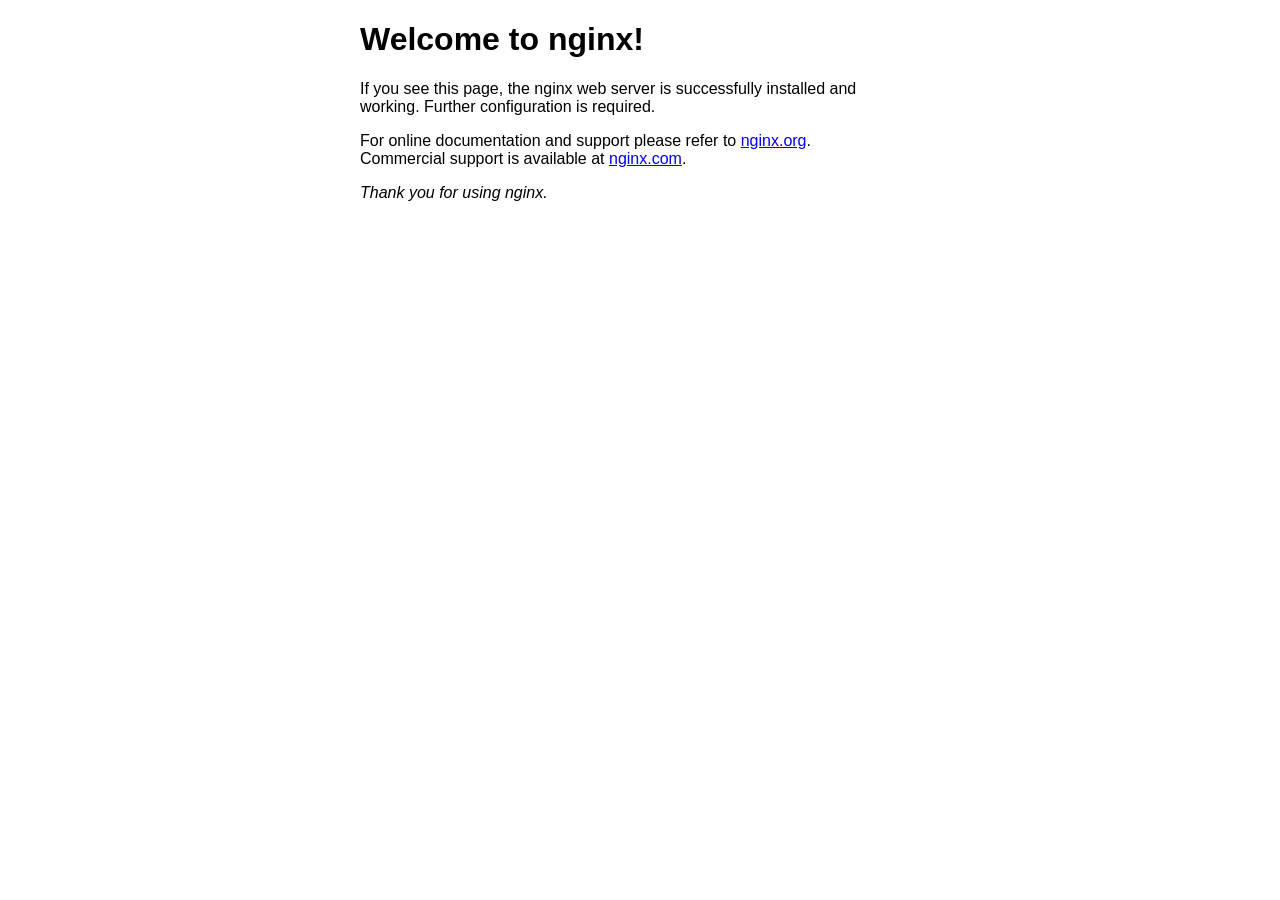
<file: frontend/html/index.html>
<!DOCTYPE html>
<html>
<head>
<title>Welcome to nginx!</title>
<style>
    body {
        width: 35em;
        margin: 0 auto;
        font-family: Tahoma, Verdana, Arial, sans-serif;
    }
</style>
</head>
<body>
<h1>Welcome to nginx!</h1>
<p>If you see this page, the nginx web server is successfully installed and
working. Further configuration is required.</p>

<p>For online documentation and support please refer to
<a href="http://nginx.org/">nginx.org</a>.<br/>
Commercial support is available at
<a href="http://nginx.com/">nginx.com</a>.</p>

<p><em>Thank you for using nginx.</em></p>
</body>
</html>
</file>
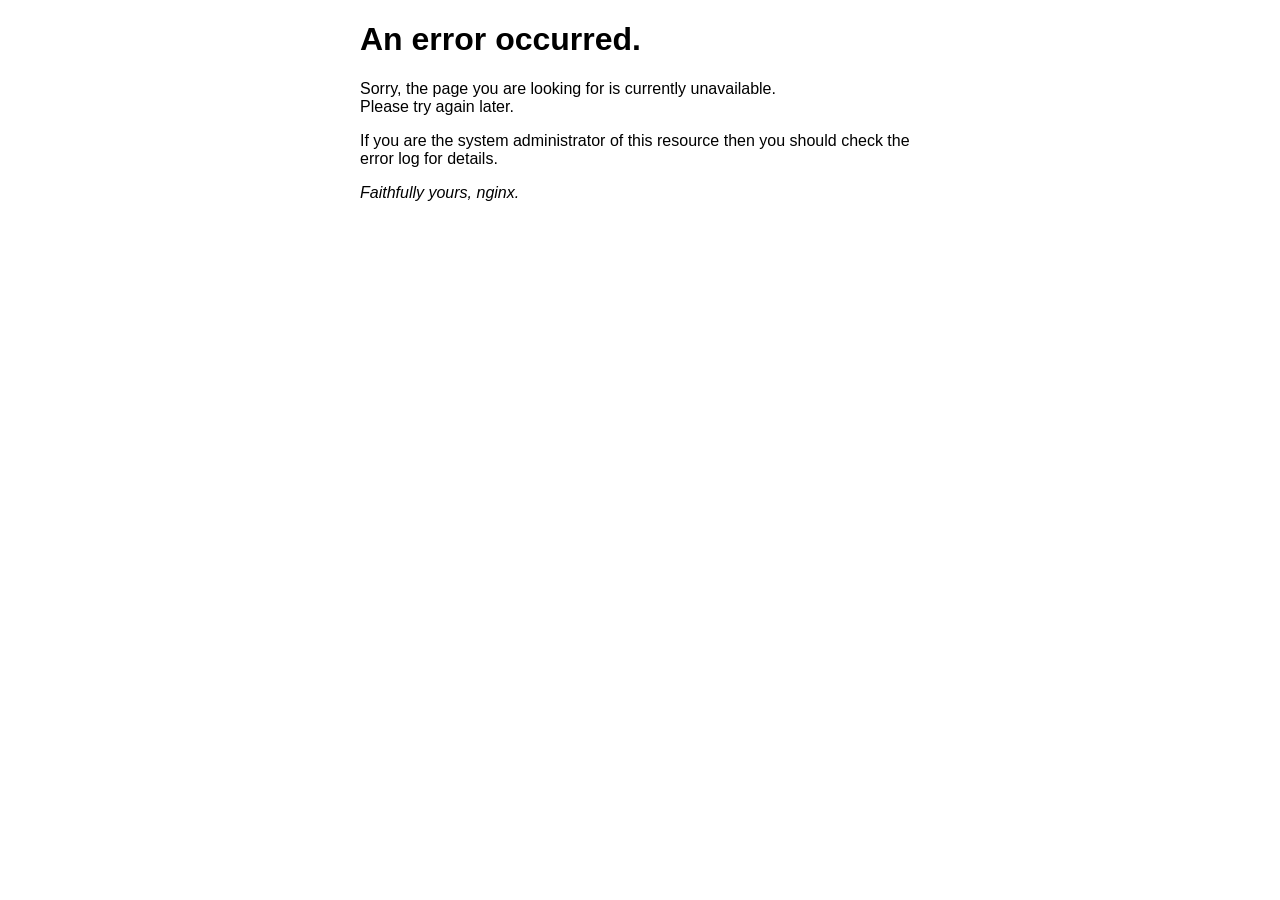
<file: frontend/html/50x.html>
<!DOCTYPE html>
<html>
<head>
<title>Error</title>
<style>
    body {
        width: 35em;
        margin: 0 auto;
        font-family: Tahoma, Verdana, Arial, sans-serif;
    }
</style>
</head>
<body>
<h1>An error occurred.</h1>
<p>Sorry, the page you are looking for is currently unavailable.<br/>
Please try again later.</p>
<p>If you are the system administrator of this resource then you should check
the error log for details.</p>
<p><em>Faithfully yours, nginx.</em></p>
</body>
</html>
</file>
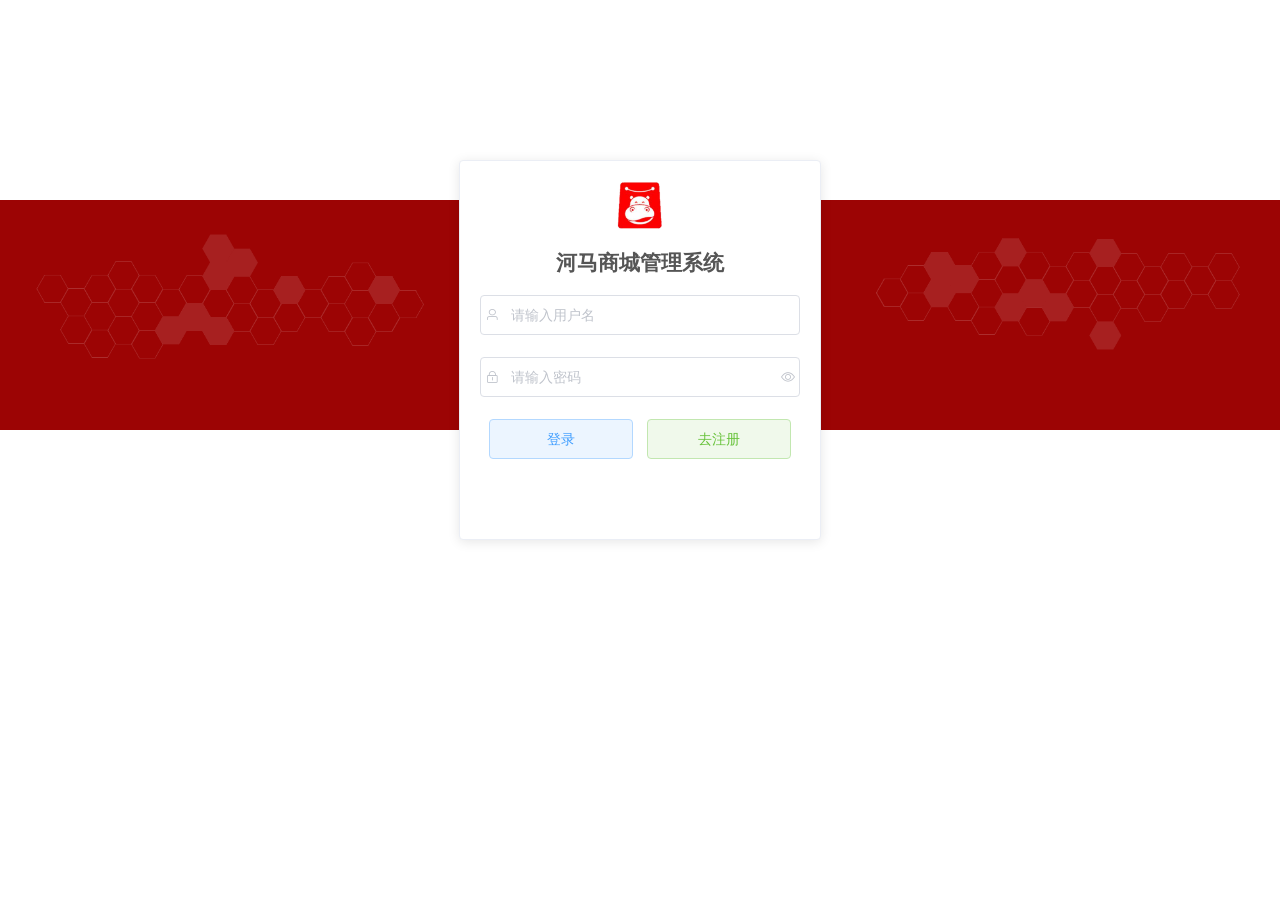
<file: frontend/html/hm-refresh-admin/login.html>
<!DOCTYPE html>
<html lang="en">
<head>
  <meta charset="UTF-8">
  <title>河马商城管理后台</title>
  <link href="./css/main.css" rel="stylesheet">
  <!-- 引入样式 -->
  <link rel="stylesheet" href="./css/element.css">
  <link rel="stylesheet" href="./css/index.css">
  <link rel="stylesheet" href="./css/login.css">

</head>
<body>
<div id="app">
  <div style="display: flex; margin-top: 20px; height: 100px;">
    <transition name="el-zoom-in-center">
      <el-card v-show="showLogin" class="login-form-layout">
        <el-form autoComplete="on"
                 :model="loginForm"
                 :rules="loginRules"
                 ref="loginForm"
                 label-position="left">
          <div style="text-align: center">
            <el-image class="logo" src="./images/1.png"></el-image>
          </div>
          <h2 class="login-title color-danger">河马商城管理系统</h2>
          <el-form-item prop="username">
            <el-input name="username"
                      type="text"
                      v-model="loginForm.username"
                      autoComplete="on"
                      placeholder="请输入用户名">
          <span slot="prefix">
            <i class="el-icon-user"></i>
          </span>
            </el-input>
          </el-form-item>
          <el-form-item prop="password">
            <el-input name="password"
                      :type="pwdType"
                      @keyup.enter.native="handleLogin"
                      v-model="loginForm.password"
                      autoComplete="on"
                      placeholder="请输入密码">
          <span slot="prefix">
            <i class="el-icon-lock"></i>
          </span>
              <span slot="suffix" @click="showPwd">
            <i class="el-icon-view"></i>
          </span>
            </el-input>
          </el-form-item>
          <el-form-item style="margin-bottom: 60px;text-align: center">
            <el-button style="width: 45%" plain type="primary" :loading="loading" @click.native.prevent="handleLogin">
              登录
            </el-button>
            <el-button style="width: 45%" plain type="success" @click.native.prevent="showLogin=!showLogin">
              去注册
            </el-button>
          </el-form-item>
        </el-form>
      </el-card>
    </transition>
    <transition name="el-zoom-in-center">
      <el-card v-show="!showLogin" class="login-form-layout">
        <el-form autoComplete="on"
                 :model="registerForm"
                 :rules="loginRules"
                 ref="registerForm"
                 label-position="left">
          <div style="text-align: center">
            <el-image class="logo" src="./images/1.png"></el-image>
          </div>
          <h2 class="login-title color-danger">河马商城管理系统</h2>
          <el-form-item prop="username">
            <el-input name="username"
                      type="text"
                      v-model="registerForm.username"
                      autoComplete="on"
                      placeholder="请输入用户名">
          <span slot="prefix">
            <i class="el-icon-user"></i>
          </span>
            </el-input>
          </el-form-item>
          <el-form-item prop="name">
            <el-input name="name"
                      v-model="registerForm.name"
                      autoComplete="on"
                      placeholder="请输入昵称">
              <span slot="prefix">
                <i class="el-icon-chat-dot-square"></i>
              </span>
            </el-input>
          </el-form-item>
          <el-form-item prop="password">
            <el-input name="password"
                      :type="pwdType"
                      v-model="registerForm.password"
                      autoComplete="on"
                      placeholder="请输入密码">
              <span slot="prefix">
                <i class="el-icon-lock"></i>
              </span>
              <span slot="suffix" @click="showPwd">
                <i class="el-icon-view"></i>
              </span>
            </el-input>
          </el-form-item>

          <el-form-item style="margin-bottom: 60px;text-align: center">
            <el-button style="width: 45%" type="primary" :loading="loading" @click.native.prevent="handleRegister">
              注册
            </el-button>
            <el-button style="width: 45%" type="success" @click.native.prevent="showLogin=!showLogin">
              去登录
            </el-button>
          </el-form-item>
        </el-form>
      </el-card>
    </transition>
  </div>
  <div>

    <img :src="login_center_bg" class="login-center-layout">
  </div>
</div>
<script src="./js/vue.js"></script>
<script src="./js/axios.min.js"></script>
<script src="./js/common.js"></script>
<script src="./js/element.js"></script>

<script>

  const app = new Vue({
    el: "#app",
    data() {
      const validateUsername = (rule, value, callback) => {
        if (!value.match("^[\\w]{4,32}$")) {
          callback(new Error('请输入正确的用户名'))
        } else {
          callback()
        }
      };
      const validatePass = (rule, value, callback) => {
        if (value.length < 3) {
          callback(new Error('密码不能小于3位'))
        } else {
          callback()
        }
      };
      return {
        util,
        login_center_bg: "./images/login_center_bg.png",
        loginForm: {
          username: '',
          password: ''
        },
        registerForm: {
          username: '',
          password: '',
          confirmPassword: ''
        },
        loginRules: {
          username: [{required: true, trigger: 'blur', validator: validateUsername}],
          password: [{required: true, trigger: 'blur', validator: validatePass}],
          confirmPassword: [{
            required: true, trigger: 'blur', validator: (r, v, c) => {
              if (v !== this.registerForm.password) {
                c(new Error('两次密码不一致'))
              } else {
                c()
              }
            }
          }],
        },
        loading: false,
        pwdType: 'password',
        showLogin: true
      }
    },
    methods: {
      showPwd() {
        if (this.pwdType === 'password') {
          this.pwdType = ''
        } else {
          this.pwdType = 'password'
        }
      },
      handleLogin() {
        this.$refs.loginForm.validate(valid => {
          if (valid) {
            // 登录
            axios.post("/users/login", this.loginForm)
              .then(resp => {
                let {token, ...user} = resp.data;
                sessionStorage.setItem("token", token)
                util.store.set("user-info", user)
                const url = util.store.get("return-url");
                window.location = url || '/';
              })
              .catch(err => this.handleLoginError(err.response.data.msg))
          } else {
            console.log('参数验证不合法！');
            return false
          }
        })
      },
      handleLoginError(msg) {
        // 登录失败，说明原因
        this.$message({
          message: msg,
          type: 'error'
        });
      },
      handleRegister() {
        this.$refs.registerForm.validate(valid => {
          if (!valid) {
            console.log('参数验证不合法！');
            return false
          }
          // 注册
          axios.post("/user/register", this.registerForm)
            .then(resp => {
              // 注册成功
              this.$message({
                message: '注册成功，去登录吧！',
                type: 'success'
              });
              // 去登录
              this.showLogin = true;
            })
            .catch(err => {
              // 注册失败，说明原因
              this.$message({
                message: '注册失败',
                type: 'error'
              });
              console.log(err)
            })
        })
      }
    }
  })
</script>
</body>
</html>
</file>
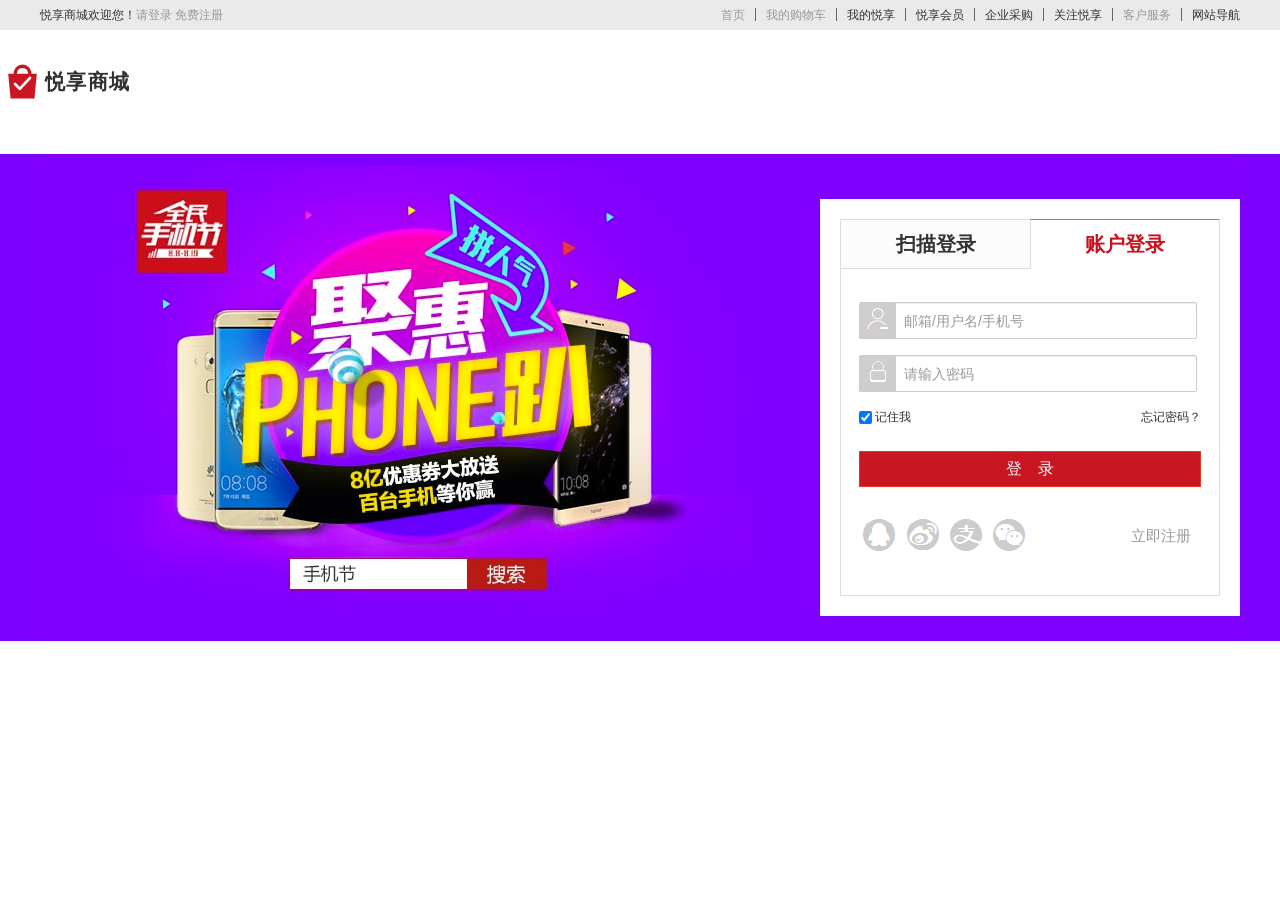
<file: frontend/html/hmall-portal/cart.html>
<!DOCTYPE html>
<html>

<head>
  <meta charset="utf-8" />
  <meta http-equiv="X-UA-Compatible" content="IE=9; IE=8; IE=7; IE=EDGE">
  <meta http-equiv="X-UA-Compatible" content="IE=EmulateIE7" />
  <title>悦享商城--购物车页面</title>

  <link rel="stylesheet" type="text/css" href="css/webbase.css" />
  <link rel="stylesheet" type="text/css" href="css/pages-cart.css" />
</head>

<body>

  <div id="cartApp">
    <!--head-->
    <top></top>
    <div class="cart py-container">
      <!--All goods-->
      <div class="allgoods">
        <div class="logoArea">
          <a href="/">
            <div class="logo">
              <img src="./img/yuexiang-logo.svg" alt="悦享商城" />
            </div>
          </a>
          <span>购物车商品 </span>
        </div>
        <div class="cart-main">
          <div class="yui3-g cart-th">
            <div class="yui3-u-1-4"><input type="checkbox" v-model="selectAll" /> 全部</div>
            <div class="yui3-u-1-4">商品</div>
            <div class="yui3-u-1-8">单价（元）</div>
            <div class="yui3-u-1-8">&nbsp;&nbsp;数量</div>
            <div class="yui3-u-1-8">小计（元）</div>
            <div class="yui3-u-1-12">操作</div>
          </div>
          <div class="cart-item-list">

            <div class="cart-body">
              <div class="cart-list">
                <ul class="goods-list yui3-g" v-for="(c,i) in carts" :key="c.id">
                  <li class="yui3-u-1-24">
                    <input type="checkbox" name="" v-model="selectedCarts" :value="c" :disabled="c.status!==1 || c.stock <= c.num" />
                  </li>
                  <li class="yui3-u-11-24">
                    <div class="good-item">
                      <div class="item-img"><a href="#" target="_blank">
                          <img :src="c.image" width="80px" height="80px" /></a>
                      </div>
                      <div class="item-msg">
                        <span>
                          <p v-text="c.name" style="overflow: hidden"></p>
                          <span v-for="(v,k) in  JSON.parse(c.spec)" :key="k">
                            <a href="#" @click.prevent="">{{v}}</a> |
                          </span>
                        </span>
                      </div>
                    </div>
                  </li>

                  <li class="yui3-u-1-8">
                    <span style="line-height:70px " class="price"
                      v-text="util.formatPrice(c.newPrice || c.price)"></span><br />
                    <span v-if="c.newPrice && c.newPrice < c.price" style="color: #bf360c;"
                      v-text="'比加入时便宜：￥' + util.formatPrice(c.price - c.newPrice)"></span>
                  </li>
                  <li class="yui3-u-1-8" style="padding-top: 20px">
                    <a href="javascript:void(0)" class="increment mins" @click="decrement(c)">-</a>
                    <input autocomplete="off" :disabled="c.num > c.stock" type="text" v-model="c.num"
                      @blur="watchNum(c)" minnum="1" class="itxt" />
                    <a href="javascript:void(0)" class="increment plus" @click="increment(c)">+</a>
                  </li>
                  <li class="yui3-u-1-8"><span style="line-height:70px " class="sum"
                      v-text="util.formatPrice((c.newPrice || c.price) * c.num)"></span></li>
                  <li class="yui3-u-1-12">
                    <a href="#" @click.prevent="deleteCart(i)">删除</a><br />
                    <a href="#none">移到我的关注</a><br />
                    <span v-show="c.status !== 1" style="color: red;">商品已经下架</span>
                    <span v-show="c.num > c.stock" style="color: red;">商品库存不足</span>
                  </li>
                </ul>
              </div>
            </div>
          </div>

        </div>
        <div class="cart-tool">
          <div class="select-all">
            <input type="checkbox" v-model="selectAll" />
            <span>全选</span>
          </div>
          <div class="option">
            <a href="#none">删除选中的商品</a>
            <a href="#none">移到我的关注</a>
            <a href="#none">清除下架商品</a>
          </div>
          <div class="toolbar">
            <div class="chosed">已选择<span v-text="selectedCarts.length"></span>件商品</div>
            <div class="sumprice">
              <span><em>总价（不含运费） ：</em><i class="summoney" v-text="util.formatPrice(totalPrice)"></i></span>
              <span><em>已节省：</em><i>-¥20.00</i></span>
            </div>
            <div class="sumbtn">
              <a class="sum-btn" href="#" @click.prevent="toOrderInfo" target="_blank">结算</a>
            </div>
          </div>
        </div>
        <div class="clearfix"></div>
        <div class="deled">
          <span>已删除商品，您可以重新购买或加关注：</span>
          <div class="cart-list del">
            <ul class="goods-list yui3-g">
              <li class="yui3-u-1-2">
                <div class="good-item">
                  <div class="item-msg">Apple Macbook Air 13.3英寸笔记本电脑 银色（Corei5）处理器/8GB内存</div>
                </div>
              </li>
              <li class="yui3-u-1-6"><span class="price">8848.00</span></li>
              <li class="yui3-u-1-6">
                <span class="number">1</span>
              </li>
              <li class="yui3-u-1-8">
                <a href="#none">重新购买</a>
                <a href="#none">移到我的关注</a>
              </li>
            </ul>
          </div>
        </div>
      </div>
    </div>

  </div>
  <script src="./js/vue.js"></script>
  <script src="./js/axios.min.js"></script>
  <script src="./js/common.js"></script>
  <script src="./js/top.js"></script>
  <script type="text/javascript">
    const cartVm = new Vue({
      el: "#cartApp",
      data: {
        util,
        carts: [],
        user: null,
        selectedCarts: [],
        enableCarts: [],
        selectAll: true
      },
      async created() {
        util.store.set("return-url", location.href);
        this.user = util.store.get("user-info")
        if (!util.isLogin()) {
          // 未登录直接跳转到登录页面
          location.href = "login.html"
        }
        // 加载购物车
        this.loadCarts();
      },
      methods: {
        loadCarts() {
          // 查询购物车
          this.handleLoginCarts();
        },
        handleLoginCarts() {
          // 已登录
          axios.get("/carts").then(resp => {
            if (!resp || resp.length <= 0) {
              this.carts = [];
              // 提示
              alert("你的购物车是空的，赶紧去买点东西吧！");
              window.location.href = "/search.html";
            } else {
              this.carts = resp;
              this.refreshSelectedCarts();
            }
          }).catch(e => {
            console.log(e);
            // 提示
            alert("查询购物车数据失败");
          })
        },
        increment(c) {
          if (c.num >= c.stock) {
            alert("超出库存上限");
            return;
          }
          axios.put("/carts", {
            id: c.id,
            num: c.num + 1
          }).then(() => {
            this.handleLoginCarts();
          }).catch(() => {
            alert("服务器忙");
          })
        },
        decrement(c) {
          if (c.num <= 1) return;
          // 已登录
          axios.put("/carts", {
            id: c.id,
            num: c.num - 1
          }).then(() => this.handleLoginCarts())
            .catch(() => {
              alert("服务器忙");
            })
        },
        deleteCart(i) {
          const id = this.carts[i].id;
          // 已登录
          axios.delete("/carts/" + id)
            .then(() => this.handleLoginCarts())
            .catch(() => {
              alert("服务器忙");
            });
        },
        toOrderInfo() {
          // 把已选中的购物车商品保存到localStorage
          if (!this.selectedCarts || this.selectedCarts.length < 1) {
            alert("至少要选中一件商品！");
            return;
          }
          util.store.set("selectedCarts", this.selectedCarts);
          window.location.href = "/order-confirm.html"
        },
        watchNum(c) {
          if (c.num > c.stock) {
            c.num = c.stock;
            alert("超出库存上限");
          }
        },
        refreshSelectedCarts() {
          this.selectedCarts = this.carts.filter(c => c.status === 1 && c.stock >= c.num);
          this.enableCarts = this.selectedCarts;
        }
      },
      watch: {
        selectAll(val, oldVal) {
          if (val) {
            this.selectedCarts = this.enableCarts;
          } else if (this.selectedCarts.length === this.enableCarts.length) {
            this.selectedCarts = [];
          }
        },
        selectedCarts: {
          deep: true,
          handler(val) {
            if (val.length === this.enableCarts.length && !this.selectAll) this.selectAll = true;
            if (val.length !== this.enableCarts.length && this.selectAll) this.selectAll = false;
          }
        }
      },
      computed: {
        totalPrice() {
          return this.selectedCarts.map(c => c.num * (c.newPrice || c.price)).reduce((v1, v2) => v1 + v2, 0);
        }
      }
    })
  </script>

</body>

</html>
</file>
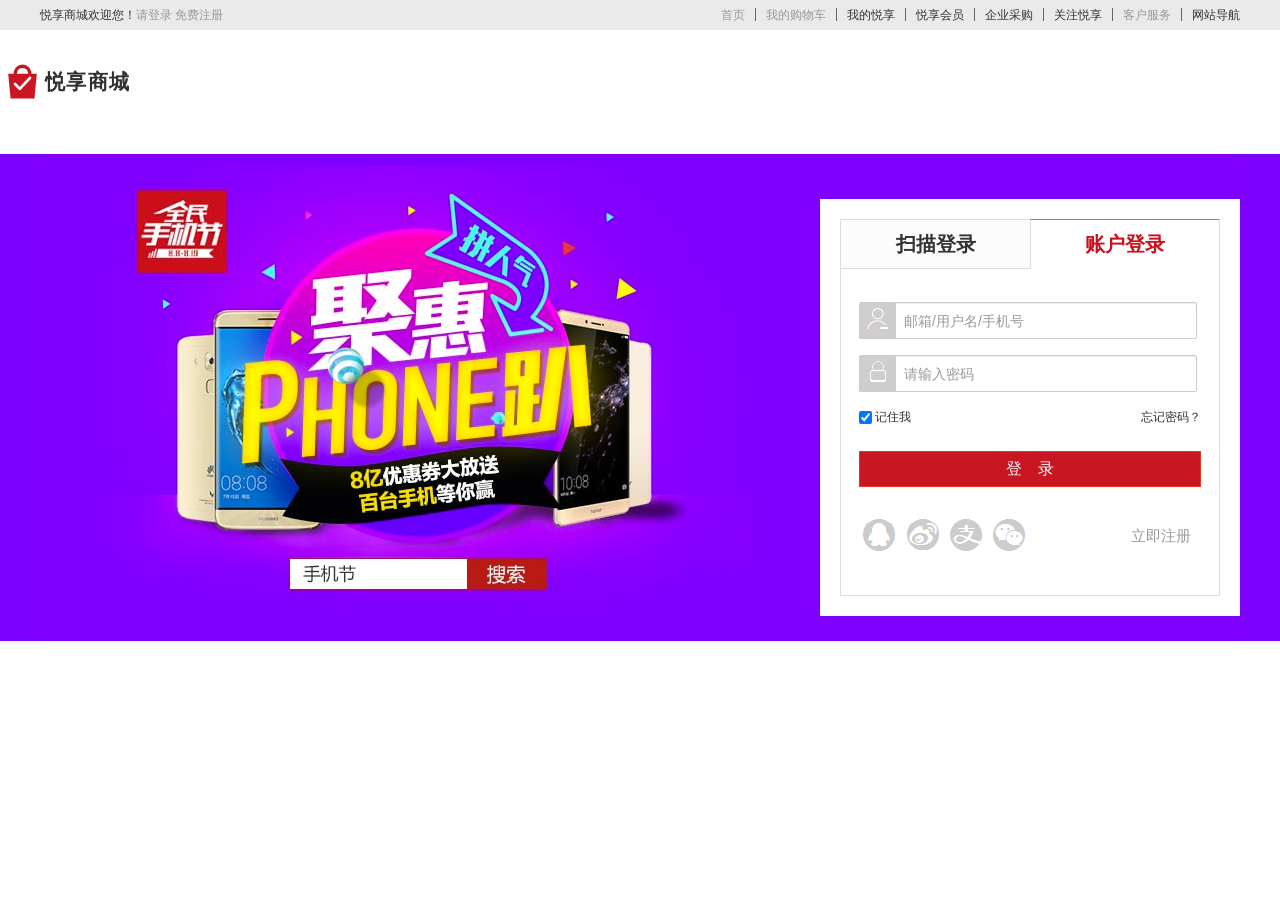
<file: frontend/html/hmall-portal/login.html>
<!DOCTYPE html>
<html>

<head>
  <meta charset="UTF-8">
  <meta http-equiv="X-UA-Compatible" content="IE=9; IE=8; IE=7; IE=EDGE">
  <meta http-equiv="X-UA-Compatible" content="IE=EmulateIE7"/>
  <title>悦享商城--登录页面</title>

  <link rel="stylesheet" type="text/css" href="./css/index.css"/>
  <link rel="stylesheet" type="text/css" href="./css/webbase.css"/>
  <link rel="stylesheet" type="text/css" href="./css/pages-login.css"/>
</head>

<body>
<div class="login-box"  id="loginApp">
  <top></top>
  <!--head-->
  <div class="py-container logoArea">
    <div class="banner">
      <div class="logo">
        <img src="./img/yuexiang-logo.svg" alt="悦享商城"/>
      </div>
    </div>
  </div>
  <!--loginArea-->
  <div class="loginArea">
    <div class="py-container login">
      <div class="loginform">
        <ul class="sui-nav nav-tabs tab-wraped">
          <li>
            <a href="#index" data-toggle="tab">
              <h3>扫描登录</h3>
            </a>
          </li>
          <li class="active">
            <a href="#profile" data-toggle="tab">
              <h3>账户登录</h3>
            </a>
          </li>
        </ul>
        <div class="tab-content tab-wraped">
          <div id="index" class="tab-pane">
            <p>二维码登录，暂为官网二维码</p>
            <img src="./img/wx_cz.jpg"/>
          </div>
          <div id="profile" class="tab-pane  active">
            <span v-text="msg"></span>
            <form class="sui-form">
              <div class="input-prepend"><span class="add-on loginname"></span>
                <input id="username" type="text" placeholder="邮箱/用户名/手机号" class="span2 input-xfat"
                       v-model="form.username">
              </div>
              <div class="input-prepend"><span class="add-on loginpwd"></span>
                <input id="password" type="password" placeholder="请输入密码" class="span2 input-xfat"
                       v-model="form.password">
              </div>
              <div class="setting">
                <label class="checkbox inline">
                  <input name="m1" type="checkbox" value="2" checked="">
                  记住我
                </label>
                <span class="forget">忘记密码？</span>
              </div>
              <div class="logined">
                <a class="sui-btn btn-block btn-xlarge btn-danger" @click="login"
                   href="javascript:void(0)">登&nbsp;&nbsp;录</a>
              </div>
            </form>
            <div class="otherlogin">
              <div class="types">
                <ul>
                  <li><img src="./img/qq.png" width="35px" height="35px"/></li>
                  <li><img src="./img/sina.png"/></li>
                  <li><img src="./img/ali.png"/></li>
                  <li><img src="./img/weixin.png"/></li>
                </ul>
              </div>
              <span class="register"><a href="./index.html" target="_blank">立即注册</a></span>
            </div>
          </div>
        </div>
      </div>
    </div>
  </div>

</div>

</body>
<script src="./js/vue.js"></script>
<script src="./js/axios.min.js"></script>
<script src="./js/common.js"></script>
<script src="./js/top.js"></script>
<script type="text/javascript">
  var loginVm = new Vue({
    el: "#loginApp",
    data: {
      form: {
        username: '',
        password: ''
      },
      msg: '',
      util
    },
    methods: {
      login() {
        axios.post("/users/login", this.form)
          .then(({token, ... user}) => {
            sessionStorage.setItem("token", token)
            util.store.set("user-info", user)
            const url = util.store.get("return-url");
            window.location = url || '/';
          })
          .catch(() => this.msg = '用户名或密码错误')
      }
    }
  });
</script>
</html>
</file>
<file: frontend/html/hm-refresh-admin/css/main.css>
html,body{
    height: 100%;
    margin: 0;
    font-size: 14px;
    font-family: "Helvetica Neue",Helvetica,"PingFang SC","Hiragino Sans GB","Microsoft YaHei","微软雅黑",Arial,sans-serif;
}
#app {
    height: 100%;
    flex-direction: row;
    justify-content: space-between;
    display: flex;
    display: -webkit-flex;
}
.banner{
    display: flex;
    flex-direction: row;
    justify-content: space-between;
    box-shadow: 1px 1px 3px #888888;
    margin-bottom: 2px;
    padding: 10px 20px;
    align-items: center;
    color: #494747
}
.banner .icon{
    width: 2%;
}
.banner .title{
    width: 85%;
    font: 20px sans-serif;
}
.mini-box {
    width: 20px;
}
.menus{
    width: 15%;
}
.blocks{
    width: 90%;
    height: 100%;
}
.btn-add {
    float: right;
}
</file>
<file: frontend/html/hm-refresh-admin/css/element.css>
@charset "UTF-8";.el-pagination--small .arrow.disabled,.el-table .hidden-columns,.el-table td.is-hidden>*,.el-table th.is-hidden>*,.el-table--hidden{visibility:hidden}.el-dropdown .el-dropdown-selfdefine:focus:active,.el-dropdown .el-dropdown-selfdefine:focus:not(.focusing),.el-message__closeBtn:focus,.el-message__content:focus,.el-popover:focus,.el-popover:focus:active,.el-popover__reference:focus:hover,.el-popover__reference:focus:not(.focusing),.el-rate:active,.el-rate:focus,.el-tooltip:focus:hover,.el-tooltip:focus:not(.focusing),.el-upload-list__item.is-success:active,.el-upload-list__item.is-success:not(.focusing):focus{outline-width:0}.el-input__suffix,.el-tree.is-dragging .el-tree-node__content *{pointer-events:none}@font-face{font-family:element-icons;src:url(fonts/element-icons.woff) format("woff"),url(fonts/element-icons.ttf) format("truetype");font-weight:400;font-display:"auto";font-style:normal}[class*=" el-icon-"],[class^=el-icon-]{font-family:element-icons!important;speak:none;font-style:normal;font-weight:400;font-variant:normal;text-transform:none;line-height:1;vertical-align:baseline;display:inline-block;-webkit-font-smoothing:antialiased;-moz-osx-font-smoothing:grayscale}.el-icon-ice-cream-round:before{content:"\e6a0"}.el-icon-ice-cream-square:before{content:"\e6a3"}.el-icon-lollipop:before{content:"\e6a4"}.el-icon-potato-strips:before{content:"\e6a5"}.el-icon-milk-tea:before{content:"\e6a6"}.el-icon-ice-drink:before{content:"\e6a7"}.el-icon-ice-tea:before{content:"\e6a9"}.el-icon-coffee:before{content:"\e6aa"}.el-icon-orange:before{content:"\e6ab"}.el-icon-pear:before{content:"\e6ac"}.el-icon-apple:before{content:"\e6ad"}.el-icon-cherry:before{content:"\e6ae"}.el-icon-watermelon:before{content:"\e6af"}.el-icon-grape:before{content:"\e6b0"}.el-icon-refrigerator:before{content:"\e6b1"}.el-icon-goblet-square-full:before{content:"\e6b2"}.el-icon-goblet-square:before{content:"\e6b3"}.el-icon-goblet-full:before{content:"\e6b4"}.el-icon-goblet:before{content:"\e6b5"}.el-icon-cold-drink:before{content:"\e6b6"}.el-icon-coffee-cup:before{content:"\e6b8"}.el-icon-water-cup:before{content:"\e6b9"}.el-icon-hot-water:before{content:"\e6ba"}.el-icon-ice-cream:before{content:"\e6bb"}.el-icon-dessert:before{content:"\e6bc"}.el-icon-sugar:before{content:"\e6bd"}.el-icon-tableware:before{content:"\e6be"}.el-icon-burger:before{content:"\e6bf"}.el-icon-knife-fork:before{content:"\e6c1"}.el-icon-fork-spoon:before{content:"\e6c2"}.el-icon-chicken:before{content:"\e6c3"}.el-icon-food:before{content:"\e6c4"}.el-icon-dish-1:before{content:"\e6c5"}.el-icon-dish:before{content:"\e6c6"}.el-icon-moon-night:before{content:"\e6ee"}.el-icon-moon:before{content:"\e6f0"}.el-icon-cloudy-and-sunny:before{content:"\e6f1"}.el-icon-partly-cloudy:before{content:"\e6f2"}.el-icon-cloudy:before{content:"\e6f3"}.el-icon-sunny:before{content:"\e6f6"}.el-icon-sunset:before{content:"\e6f7"}.el-icon-sunrise-1:before{content:"\e6f8"}.el-icon-sunrise:before{content:"\e6f9"}.el-icon-heavy-rain:before{content:"\e6fa"}.el-icon-lightning:before{content:"\e6fb"}.el-icon-light-rain:before{content:"\e6fc"}.el-icon-wind-power:before{content:"\e6fd"}.el-icon-baseball:before{content:"\e712"}.el-icon-soccer:before{content:"\e713"}.el-icon-football:before{content:"\e715"}.el-icon-basketball:before{content:"\e716"}.el-icon-ship:before{content:"\e73f"}.el-icon-truck:before{content:"\e740"}.el-icon-bicycle:before{content:"\e741"}.el-icon-mobile-phone:before{content:"\e6d3"}.el-icon-service:before{content:"\e6d4"}.el-icon-key:before{content:"\e6e2"}.el-icon-unlock:before{content:"\e6e4"}.el-icon-lock:before{content:"\e6e5"}.el-icon-watch:before{content:"\e6fe"}.el-icon-watch-1:before{content:"\e6ff"}.el-icon-timer:before{content:"\e702"}.el-icon-alarm-clock:before{content:"\e703"}.el-icon-map-location:before{content:"\e704"}.el-icon-delete-location:before{content:"\e705"}.el-icon-add-location:before{content:"\e706"}.el-icon-location-information:before{content:"\e707"}.el-icon-location-outline:before{content:"\e708"}.el-icon-location:before{content:"\e79e"}.el-icon-place:before{content:"\e709"}.el-icon-discover:before{content:"\e70a"}.el-icon-first-aid-kit:before{content:"\e70b"}.el-icon-trophy-1:before{content:"\e70c"}.el-icon-trophy:before{content:"\e70d"}.el-icon-medal:before{content:"\e70e"}.el-icon-medal-1:before{content:"\e70f"}.el-icon-stopwatch:before{content:"\e710"}.el-icon-mic:before{content:"\e711"}.el-icon-copy-document:before{content:"\e718"}.el-icon-full-screen:before{content:"\e719"}.el-icon-switch-button:before{content:"\e71b"}.el-icon-aim:before{content:"\e71c"}.el-icon-crop:before{content:"\e71d"}.el-icon-odometer:before{content:"\e71e"}.el-icon-time:before{content:"\e71f"}.el-icon-bangzhu:before{content:"\e724"}.el-icon-close-notification:before{content:"\e726"}.el-icon-microphone:before{content:"\e727"}.el-icon-turn-off-microphone:before{content:"\e728"}.el-icon-position:before{content:"\e729"}.el-icon-postcard:before{content:"\e72a"}.el-icon-message:before{content:"\e72b"}.el-icon-chat-line-square:before{content:"\e72d"}.el-icon-chat-dot-square:before{content:"\e72e"}.el-icon-chat-dot-round:before{content:"\e72f"}.el-icon-chat-square:before{content:"\e730"}.el-icon-chat-line-round:before{content:"\e731"}.el-icon-chat-round:before{content:"\e732"}.el-icon-set-up:before{content:"\e733"}.el-icon-turn-off:before{content:"\e734"}.el-icon-open:before{content:"\e735"}.el-icon-connection:before{content:"\e736"}.el-icon-link:before{content:"\e737"}.el-icon-cpu:before{content:"\e738"}.el-icon-thumb:before{content:"\e739"}.el-icon-female:before{content:"\e73a"}.el-icon-male:before{content:"\e73b"}.el-icon-guide:before{content:"\e73c"}.el-icon-news:before{content:"\e73e"}.el-icon-price-tag:before{content:"\e744"}.el-icon-discount:before{content:"\e745"}.el-icon-wallet:before{content:"\e747"}.el-icon-coin:before{content:"\e748"}.el-icon-money:before{content:"\e749"}.el-icon-bank-card:before{content:"\e74a"}.el-icon-box:before{content:"\e74b"}.el-icon-present:before{content:"\e74c"}.el-icon-sell:before{content:"\e6d5"}.el-icon-sold-out:before{content:"\e6d6"}.el-icon-shopping-bag-2:before{content:"\e74d"}.el-icon-shopping-bag-1:before{content:"\e74e"}.el-icon-shopping-cart-2:before{content:"\e74f"}.el-icon-shopping-cart-1:before{content:"\e750"}.el-icon-shopping-cart-full:before{content:"\e751"}.el-icon-smoking:before{content:"\e752"}.el-icon-no-smoking:before{content:"\e753"}.el-icon-house:before{content:"\e754"}.el-icon-table-lamp:before{content:"\e755"}.el-icon-school:before{content:"\e756"}.el-icon-office-building:before{content:"\e757"}.el-icon-toilet-paper:before{content:"\e758"}.el-icon-notebook-2:before{content:"\e759"}.el-icon-notebook-1:before{content:"\e75a"}.el-icon-files:before{content:"\e75b"}.el-icon-collection:before{content:"\e75c"}.el-icon-receiving:before{content:"\e75d"}.el-icon-suitcase-1:before{content:"\e760"}.el-icon-suitcase:before{content:"\e761"}.el-icon-film:before{content:"\e763"}.el-icon-collection-tag:before{content:"\e765"}.el-icon-data-analysis:before{content:"\e766"}.el-icon-pie-chart:before{content:"\e767"}.el-icon-data-board:before{content:"\e768"}.el-icon-data-line:before{content:"\e76d"}.el-icon-reading:before{content:"\e769"}.el-icon-magic-stick:before{content:"\e76a"}.el-icon-coordinate:before{content:"\e76b"}.el-icon-mouse:before{content:"\e76c"}.el-icon-brush:before{content:"\e76e"}.el-icon-headset:before{content:"\e76f"}.el-icon-umbrella:before{content:"\e770"}.el-icon-scissors:before{content:"\e771"}.el-icon-mobile:before{content:"\e773"}.el-icon-attract:before{content:"\e774"}.el-icon-monitor:before{content:"\e775"}.el-icon-search:before{content:"\e778"}.el-icon-takeaway-box:before{content:"\e77a"}.el-icon-paperclip:before{content:"\e77d"}.el-icon-printer:before{content:"\e77e"}.el-icon-document-add:before{content:"\e782"}.el-icon-document:before{content:"\e785"}.el-icon-document-checked:before{content:"\e786"}.el-icon-document-copy:before{content:"\e787"}.el-icon-document-delete:before{content:"\e788"}.el-icon-document-remove:before{content:"\e789"}.el-icon-tickets:before{content:"\e78b"}.el-icon-folder-checked:before{content:"\e77f"}.el-icon-folder-delete:before{content:"\e780"}.el-icon-folder-remove:before{content:"\e781"}.el-icon-folder-add:before{content:"\e783"}.el-icon-folder-opened:before{content:"\e784"}.el-icon-folder:before{content:"\e78a"}.el-icon-edit-outline:before{content:"\e764"}.el-icon-edit:before{content:"\e78c"}.el-icon-date:before{content:"\e78e"}.el-icon-c-scale-to-original:before{content:"\e7c6"}.el-icon-view:before{content:"\e6ce"}.el-icon-loading:before{content:"\e6cf"}.el-icon-rank:before{content:"\e6d1"}.el-icon-sort-down:before{content:"\e7c4"}.el-icon-sort-up:before{content:"\e7c5"}.el-icon-sort:before{content:"\e6d2"}.el-icon-finished:before{content:"\e6cd"}.el-icon-refresh-left:before{content:"\e6c7"}.el-icon-refresh-right:before{content:"\e6c8"}.el-icon-refresh:before{content:"\e6d0"}.el-icon-video-play:before{content:"\e7c0"}.el-icon-video-pause:before{content:"\e7c1"}.el-icon-d-arrow-right:before{content:"\e6dc"}.el-icon-d-arrow-left:before{content:"\e6dd"}.el-icon-arrow-up:before{content:"\e6e1"}.el-icon-arrow-down:before{content:"\e6df"}.el-icon-arrow-right:before{content:"\e6e0"}.el-icon-arrow-left:before{content:"\e6de"}.el-icon-top-right:before{content:"\e6e7"}.el-icon-top-left:before{content:"\e6e8"}.el-icon-top:before{content:"\e6e6"}.el-icon-bottom:before{content:"\e6eb"}.el-icon-right:before{content:"\e6e9"}.el-icon-back:before{content:"\e6ea"}.el-icon-bottom-right:before{content:"\e6ec"}.el-icon-bottom-left:before{content:"\e6ed"}.el-icon-caret-top:before{content:"\e78f"}.el-icon-caret-bottom:before{content:"\e790"}.el-icon-caret-right:before{content:"\e791"}.el-icon-caret-left:before{content:"\e792"}.el-icon-d-caret:before{content:"\e79a"}.el-icon-share:before{content:"\e793"}.el-icon-menu:before{content:"\e798"}.el-icon-s-grid:before{content:"\e7a6"}.el-icon-s-check:before{content:"\e7a7"}.el-icon-s-data:before{content:"\e7a8"}.el-icon-s-opportunity:before{content:"\e7aa"}.el-icon-s-custom:before{content:"\e7ab"}.el-icon-s-claim:before{content:"\e7ad"}.el-icon-s-finance:before{content:"\e7ae"}.el-icon-s-comment:before{content:"\e7af"}.el-icon-s-flag:before{content:"\e7b0"}.el-icon-s-marketing:before{content:"\e7b1"}.el-icon-s-shop:before{content:"\e7b4"}.el-icon-s-open:before{content:"\e7b5"}.el-icon-s-management:before{content:"\e7b6"}.el-icon-s-ticket:before{content:"\e7b7"}.el-icon-s-release:before{content:"\e7b8"}.el-icon-s-home:before{content:"\e7b9"}.el-icon-s-promotion:before{content:"\e7ba"}.el-icon-s-operation:before{content:"\e7bb"}.el-icon-s-unfold:before{content:"\e7bc"}.el-icon-s-fold:before{content:"\e7a9"}.el-icon-s-platform:before{content:"\e7bd"}.el-icon-s-order:before{content:"\e7be"}.el-icon-s-cooperation:before{content:"\e7bf"}.el-icon-bell:before{content:"\e725"}.el-icon-message-solid:before{content:"\e799"}.el-icon-video-camera:before{content:"\e772"}.el-icon-video-camera-solid:before{content:"\e796"}.el-icon-camera:before{content:"\e779"}.el-icon-camera-solid:before{content:"\e79b"}.el-icon-download:before{content:"\e77c"}.el-icon-upload2:before{content:"\e77b"}.el-icon-upload:before{content:"\e7c3"}.el-icon-picture-outline-round:before{content:"\e75f"}.el-icon-picture-outline:before{content:"\e75e"}.el-icon-picture:before{content:"\e79f"}.el-icon-close:before{content:"\e6db"}.el-icon-check:before{content:"\e6da"}.el-icon-plus:before{content:"\e6d9"}.el-icon-minus:before{content:"\e6d8"}.el-icon-help:before{content:"\e73d"}.el-icon-s-help:before{content:"\e7b3"}.el-icon-circle-close:before{content:"\e78d"}.el-icon-circle-check:before{content:"\e720"}.el-icon-circle-plus-outline:before{content:"\e723"}.el-icon-remove-outline:before{content:"\e722"}.el-icon-zoom-out:before{content:"\e776"}.el-icon-zoom-in:before{content:"\e777"}.el-icon-error:before{content:"\e79d"}.el-icon-success:before{content:"\e79c"}.el-icon-circle-plus:before{content:"\e7a0"}.el-icon-remove:before{content:"\e7a2"}.el-icon-info:before{content:"\e7a1"}.el-icon-question:before{content:"\e7a4"}.el-icon-warning-outline:before{content:"\e6c9"}.el-icon-warning:before{content:"\e7a3"}.el-icon-goods:before{content:"\e7c2"}.el-icon-s-goods:before{content:"\e7b2"}.el-icon-star-off:before{content:"\e717"}.el-icon-star-on:before{content:"\e797"}.el-icon-more-outline:before{content:"\e6cc"}.el-icon-more:before{content:"\e794"}.el-icon-phone-outline:before{content:"\e6cb"}.el-icon-phone:before{content:"\e795"}.el-icon-user:before{content:"\e6e3"}.el-icon-user-solid:before{content:"\e7a5"}.el-icon-setting:before{content:"\e6ca"}.el-icon-s-tools:before{content:"\e7ac"}.el-icon-delete:before{content:"\e6d7"}.el-icon-delete-solid:before{content:"\e7c9"}.el-icon-eleme:before{content:"\e7c7"}.el-icon-platform-eleme:before{content:"\e7ca"}.el-icon-loading{-webkit-animation:rotating 2s linear infinite;animation:rotating 2s linear infinite}.el-icon--right{margin-left:5px}.el-icon--left{margin-right:5px}@-webkit-keyframes rotating{0%{-webkit-transform:rotateZ(0);transform:rotateZ(0)}100%{-webkit-transform:rotateZ(360deg);transform:rotateZ(360deg)}}@keyframes rotating{0%{-webkit-transform:rotateZ(0);transform:rotateZ(0)}100%{-webkit-transform:rotateZ(360deg);transform:rotateZ(360deg)}}.el-pagination{white-space:nowrap;padding:2px 5px;color:#303133;font-weight:700}.el-pagination::after,.el-pagination::before{display:table;content:""}.el-pagination::after{clear:both}.el-pagination button,.el-pagination span:not([class*=suffix]){display:inline-block;font-size:13px;min-width:35.5px;height:28px;line-height:28px;vertical-align:top;-webkit-box-sizing:border-box;box-sizing:border-box}.el-pagination .el-input__inner{text-align:center;-moz-appearance:textfield;line-height:normal}.el-pagination .el-input__suffix{right:0;-webkit-transform:scale(.8);transform:scale(.8)}.el-pagination .el-select .el-input{width:100px;margin:0 5px}.el-pagination .el-select .el-input .el-input__inner{padding-right:25px;border-radius:3px}.el-pagination button{border:none;padding:0 6px;background:0 0}.el-pagination button:focus{outline:0}.el-pagination button:hover{color:#409EFF}.el-pagination button:disabled{color:#C0C4CC;background-color:#FFF;cursor:not-allowed}.el-pagination .btn-next,.el-pagination .btn-prev{background:center center no-repeat #FFF;background-size:16px;cursor:pointer;margin:0;color:#303133}.el-pagination .btn-next .el-icon,.el-pagination .btn-prev .el-icon{display:block;font-size:12px;font-weight:700}.el-pagination .btn-prev{padding-right:12px}.el-pagination .btn-next{padding-left:12px}.el-pagination .el-pager li.disabled{color:#C0C4CC;cursor:not-allowed}.el-pager li,.el-pager li.btn-quicknext:hover,.el-pager li.btn-quickprev:hover{cursor:pointer}.el-pagination--small .btn-next,.el-pagination--small .btn-prev,.el-pagination--small .el-pager li,.el-pagination--small .el-pager li.btn-quicknext,.el-pagination--small .el-pager li.btn-quickprev,.el-pagination--small .el-pager li:last-child{border-color:transparent;font-size:12px;line-height:22px;height:22px;min-width:22px}.el-pagination--small .more::before,.el-pagination--small li.more::before{line-height:24px}.el-pagination--small button,.el-pagination--small span:not([class*=suffix]){height:22px;line-height:22px}.el-pagination--small .el-pagination__editor,.el-pagination--small .el-pagination__editor.el-input .el-input__inner{height:22px}.el-pagination__sizes{margin:0 10px 0 0;font-weight:400;color:#606266}.el-pagination__sizes .el-input .el-input__inner{font-size:13px;padding-left:8px}.el-pagination__sizes .el-input .el-input__inner:hover{border-color:#409EFF}.el-pagination__total{margin-right:10px;font-weight:400;color:#606266}.el-pagination__jump{margin-left:24px;font-weight:400;color:#606266}.el-pagination__jump .el-input__inner{padding:0 3px}.el-pagination__rightwrapper{float:right}.el-pagination__editor{line-height:18px;padding:0 2px;height:28px;text-align:center;margin:0 2px;-webkit-box-sizing:border-box;box-sizing:border-box;border-radius:3px}.el-pager,.el-pagination.is-background .btn-next,.el-pagination.is-background .btn-prev{padding:0}.el-pagination__editor.el-input{width:50px}.el-pagination__editor.el-input .el-input__inner{height:28px}.el-pagination__editor .el-input__inner::-webkit-inner-spin-button,.el-pagination__editor .el-input__inner::-webkit-outer-spin-button{-webkit-appearance:none;margin:0}.el-pagination.is-background .btn-next,.el-pagination.is-background .btn-prev,.el-pagination.is-background .el-pager li{margin:0 5px;background-color:#f4f4f5;color:#606266;min-width:30px;border-radius:2px}.el-pagination.is-background .btn-next.disabled,.el-pagination.is-background .btn-next:disabled,.el-pagination.is-background .btn-prev.disabled,.el-pagination.is-background .btn-prev:disabled,.el-pagination.is-background .el-pager li.disabled{color:#C0C4CC}.el-pagination.is-background .el-pager li:not(.disabled):hover{color:#409EFF}.el-pagination.is-background .el-pager li:not(.disabled).active{background-color:#409EFF;color:#FFF}.el-dialog,.el-pager li{background:#FFF;-webkit-box-sizing:border-box}.el-pagination.is-background.el-pagination--small .btn-next,.el-pagination.is-background.el-pagination--small .btn-prev,.el-pagination.is-background.el-pagination--small .el-pager li{margin:0 3px;min-width:22px}.el-pager,.el-pager li{vertical-align:top;margin:0;display:inline-block}.el-pager{-webkit-user-select:none;-moz-user-select:none;-ms-user-select:none;user-select:none;list-style:none;font-size:0}.el-date-table,.el-table th{-webkit-user-select:none;-moz-user-select:none}.el-pager .more::before{line-height:30px}.el-pager li{padding:0 4px;font-size:13px;min-width:35.5px;height:28px;line-height:28px;box-sizing:border-box;text-align:center}.el-menu--collapse .el-menu .el-submenu,.el-menu--popup{min-width:200px}.el-pager li.btn-quicknext,.el-pager li.btn-quickprev{line-height:28px;color:#303133}.el-pager li.btn-quicknext.disabled,.el-pager li.btn-quickprev.disabled{color:#C0C4CC}.el-pager li.active+li{border-left:0}.el-pager li:hover{color:#409EFF}.el-pager li.active{color:#409EFF;cursor:default}@-webkit-keyframes v-modal-in{0%{opacity:0}}@-webkit-keyframes v-modal-out{100%{opacity:0}}.el-dialog{position:relative;margin:0 auto 50px;border-radius:2px;-webkit-box-shadow:0 1px 3px rgba(0,0,0,.3);box-shadow:0 1px 3px rgba(0,0,0,.3);box-sizing:border-box;width:50%}.el-dialog.is-fullscreen{width:100%;margin-top:0;margin-bottom:0;height:100%;overflow:auto}.el-dialog__wrapper{position:fixed;top:0;right:0;bottom:0;left:0;overflow:auto;margin:0}.el-dialog__header{padding:20px 20px 10px}.el-dialog__headerbtn{position:absolute;top:20px;right:20px;padding:0;background:0 0;border:none;outline:0;cursor:pointer;font-size:16px}.el-dialog__headerbtn .el-dialog__close{color:#909399}.el-dialog__headerbtn:focus .el-dialog__close,.el-dialog__headerbtn:hover .el-dialog__close{color:#409EFF}.el-dialog__title{line-height:24px;font-size:18px;color:#303133}.el-dialog__body{padding:30px 20px;color:#606266;font-size:14px;word-break:break-all}.el-dialog__footer{padding:10px 20px 20px;text-align:right;-webkit-box-sizing:border-box;box-sizing:border-box}.el-dialog--center{text-align:center}.el-dialog--center .el-dialog__body{text-align:initial;padding:25px 25px 30px}.el-dialog--center .el-dialog__footer{text-align:inherit}.dialog-fade-enter-active{-webkit-animation:dialog-fade-in .3s;animation:dialog-fade-in .3s}.dialog-fade-leave-active{-webkit-animation:dialog-fade-out .3s;animation:dialog-fade-out .3s}@-webkit-keyframes dialog-fade-in{0%{-webkit-transform:translate3d(0,-20px,0);transform:translate3d(0,-20px,0);opacity:0}100%{-webkit-transform:translate3d(0,0,0);transform:translate3d(0,0,0);opacity:1}}@keyframes dialog-fade-in{0%{-webkit-transform:translate3d(0,-20px,0);transform:translate3d(0,-20px,0);opacity:0}100%{-webkit-transform:translate3d(0,0,0);transform:translate3d(0,0,0);opacity:1}}@-webkit-keyframes dialog-fade-out{0%{-webkit-transform:translate3d(0,0,0);transform:translate3d(0,0,0);opacity:1}100%{-webkit-transform:translate3d(0,-20px,0);transform:translate3d(0,-20px,0);opacity:0}}@keyframes dialog-fade-out{0%{-webkit-transform:translate3d(0,0,0);transform:translate3d(0,0,0);opacity:1}100%{-webkit-transform:translate3d(0,-20px,0);transform:translate3d(0,-20px,0);opacity:0}}.el-autocomplete{position:relative;display:inline-block}.el-autocomplete-suggestion{margin:5px 0;-webkit-box-shadow:0 2px 12px 0 rgba(0,0,0,.1);box-shadow:0 2px 12px 0 rgba(0,0,0,.1);border-radius:4px;border:1px solid #E4E7ED;-webkit-box-sizing:border-box;box-sizing:border-box;background-color:#FFF}.el-dropdown-menu,.el-menu--collapse .el-submenu .el-menu{z-index:10;-webkit-box-shadow:0 2px 12px 0 rgba(0,0,0,.1)}.el-autocomplete-suggestion__wrap{max-height:280px;padding:10px 0;-webkit-box-sizing:border-box;box-sizing:border-box}.el-autocomplete-suggestion__list{margin:0;padding:0}.el-autocomplete-suggestion li{padding:0 20px;margin:0;line-height:34px;cursor:pointer;color:#606266;font-size:14px;list-style:none;white-space:nowrap;overflow:hidden;text-overflow:ellipsis}.el-autocomplete-suggestion li.highlighted,.el-autocomplete-suggestion li:hover{background-color:#F5F7FA}.el-autocomplete-suggestion li.divider{margin-top:6px;border-top:1px solid #000}.el-autocomplete-suggestion li.divider:last-child{margin-bottom:-6px}.el-autocomplete-suggestion.is-loading li{text-align:center;height:100px;line-height:100px;font-size:20px;color:#999}.el-autocomplete-suggestion.is-loading li::after{display:inline-block;content:"";height:100%;vertical-align:middle}.el-autocomplete-suggestion.is-loading li:hover{background-color:#FFF}.el-autocomplete-suggestion.is-loading .el-icon-loading{vertical-align:middle}.el-dropdown{display:inline-block;position:relative;color:#606266;font-size:14px}.el-dropdown .el-button-group{display:block}.el-dropdown .el-button-group .el-button{float:none}.el-dropdown .el-dropdown__caret-button{padding-left:5px;padding-right:5px;position:relative;border-left:none}.el-dropdown .el-dropdown__caret-button::before{content:'';position:absolute;display:block;width:1px;top:5px;bottom:5px;left:0;background:rgba(255,255,255,.5)}.el-dropdown .el-dropdown__caret-button.el-button--default::before{background:rgba(220,223,230,.5)}.el-dropdown .el-dropdown__caret-button:hover::before{top:0;bottom:0}.el-dropdown .el-dropdown__caret-button .el-dropdown__icon{padding-left:0}.el-dropdown__icon{font-size:12px;margin:0 3px}.el-dropdown-menu{position:absolute;top:0;left:0;padding:10px 0;margin:5px 0;background-color:#FFF;border:1px solid #EBEEF5;border-radius:4px;box-shadow:0 2px 12px 0 rgba(0,0,0,.1)}.el-dropdown-menu__item{list-style:none;line-height:36px;padding:0 20px;margin:0;font-size:14px;color:#606266;cursor:pointer;outline:0}.el-dropdown-menu__item:focus,.el-dropdown-menu__item:not(.is-disabled):hover{background-color:#ecf5ff;color:#66b1ff}.el-dropdown-menu__item i{margin-right:5px}.el-dropdown-menu__item--divided{position:relative;margin-top:6px;border-top:1px solid #EBEEF5}.el-dropdown-menu__item--divided:before{content:'';height:6px;display:block;margin:0 -20px;background-color:#FFF}.el-dropdown-menu__item.is-disabled{cursor:default;color:#bbb;pointer-events:none}.el-dropdown-menu--medium{padding:6px 0}.el-dropdown-menu--medium .el-dropdown-menu__item{line-height:30px;padding:0 17px;font-size:14px}.el-dropdown-menu--medium .el-dropdown-menu__item.el-dropdown-menu__item--divided{margin-top:6px}.el-dropdown-menu--medium .el-dropdown-menu__item.el-dropdown-menu__item--divided:before{height:6px;margin:0 -17px}.el-dropdown-menu--small{padding:6px 0}.el-dropdown-menu--small .el-dropdown-menu__item{line-height:27px;padding:0 15px;font-size:13px}.el-dropdown-menu--small .el-dropdown-menu__item.el-dropdown-menu__item--divided{margin-top:4px}.el-dropdown-menu--small .el-dropdown-menu__item.el-dropdown-menu__item--divided:before{height:4px;margin:0 -15px}.el-dropdown-menu--mini{padding:3px 0}.el-dropdown-menu--mini .el-dropdown-menu__item{line-height:24px;padding:0 10px;font-size:12px}.el-dropdown-menu--mini .el-dropdown-menu__item.el-dropdown-menu__item--divided{margin-top:3px}.el-dropdown-menu--mini .el-dropdown-menu__item.el-dropdown-menu__item--divided:before{height:3px;margin:0 -10px}.el-menu{border-right:solid 1px #e6e6e6;list-style:none;position:relative;margin:0;padding-left:0;background-color:#FFF}.el-menu--horizontal>.el-menu-item:not(.is-disabled):focus,.el-menu--horizontal>.el-menu-item:not(.is-disabled):hover,.el-menu--horizontal>.el-submenu .el-submenu__title:hover{background-color:#fff}.el-menu::after,.el-menu::before{display:table;content:""}.el-menu::after{clear:both}.el-menu.el-menu--horizontal{border-bottom:solid 1px #e6e6e6}.el-menu--horizontal{border-right:none}.el-menu--horizontal>.el-menu-item{float:left;height:60px;line-height:60px;margin:0;border-bottom:2px solid transparent;color:#909399}.el-menu--horizontal>.el-menu-item a,.el-menu--horizontal>.el-menu-item a:hover{color:inherit}.el-menu--horizontal>.el-submenu{float:left}.el-menu--horizontal>.el-submenu:focus,.el-menu--horizontal>.el-submenu:hover{outline:0}.el-menu--horizontal>.el-submenu:focus .el-submenu__title,.el-menu--horizontal>.el-submenu:hover .el-submenu__title{color:#303133}.el-menu--horizontal>.el-submenu.is-active .el-submenu__title{border-bottom:2px solid #409EFF;color:#303133}.el-menu--horizontal>.el-submenu .el-submenu__title{height:60px;line-height:60px;border-bottom:2px solid transparent;color:#909399}.el-menu--horizontal>.el-submenu .el-submenu__icon-arrow{position:static;vertical-align:middle;margin-left:8px;margin-top:-3px}.el-menu--horizontal .el-menu .el-menu-item,.el-menu--horizontal .el-menu .el-submenu__title{background-color:#FFF;float:none;height:36px;line-height:36px;padding:0 10px;color:#909399}.el-menu--horizontal .el-menu .el-menu-item.is-active,.el-menu--horizontal .el-menu .el-submenu.is-active>.el-submenu__title{color:#303133}.el-menu--horizontal .el-menu-item:not(.is-disabled):focus,.el-menu--horizontal .el-menu-item:not(.is-disabled):hover{outline:0;color:#303133}.el-menu--horizontal>.el-menu-item.is-active{border-bottom:2px solid #409EFF;color:#303133}.el-menu--collapse{width:64px}.el-menu--collapse>.el-menu-item [class^=el-icon-],.el-menu--collapse>.el-submenu>.el-submenu__title [class^=el-icon-]{margin:0;vertical-align:middle;width:24px;text-align:center}.el-menu--collapse>.el-menu-item .el-submenu__icon-arrow,.el-menu--collapse>.el-submenu>.el-submenu__title .el-submenu__icon-arrow{display:none}.el-menu--collapse>.el-menu-item span,.el-menu--collapse>.el-submenu>.el-submenu__title span{height:0;width:0;overflow:hidden;visibility:hidden;display:inline-block}.el-menu--collapse>.el-menu-item.is-active i{color:inherit}.el-menu--collapse .el-submenu{position:relative}.el-menu--collapse .el-submenu .el-menu{position:absolute;margin-left:5px;top:0;left:100%;border:1px solid #E4E7ED;border-radius:2px;box-shadow:0 2px 12px 0 rgba(0,0,0,.1)}.el-menu-item,.el-submenu__title{height:56px;line-height:56px;position:relative;-webkit-box-sizing:border-box;white-space:nowrap;list-style:none}.el-menu--collapse .el-submenu.is-opened>.el-submenu__title .el-submenu__icon-arrow{-webkit-transform:none;transform:none}.el-menu--popup{z-index:100;border:none;padding:5px 0;border-radius:2px;-webkit-box-shadow:0 2px 12px 0 rgba(0,0,0,.1);box-shadow:0 2px 12px 0 rgba(0,0,0,.1)}.el-menu--popup-bottom-start{margin-top:5px}.el-menu--popup-right-start{margin-left:5px;margin-right:5px}.el-menu-item{font-size:14px;color:#303133;padding:0 20px;cursor:pointer;-webkit-transition:border-color .3s,background-color .3s,color .3s;transition:border-color .3s,background-color .3s,color .3s;box-sizing:border-box}.el-menu-item *{vertical-align:middle}.el-menu-item i{color:#909399}.el-menu-item:focus,.el-menu-item:hover{outline:0;background-color:#ecf5ff}.el-menu-item.is-disabled{opacity:.25;cursor:not-allowed;background:0 0!important}.el-menu-item [class^=el-icon-]{margin-right:5px;width:24px;text-align:center;font-size:18px;vertical-align:middle}.el-menu-item.is-active{color:#409EFF}.el-menu-item.is-active i{color:inherit}.el-submenu{list-style:none;margin:0;padding-left:0}.el-submenu__title{font-size:14px;color:#303133;padding:0 20px;cursor:pointer;-webkit-transition:border-color .3s,background-color .3s,color .3s;transition:border-color .3s,background-color .3s,color .3s;box-sizing:border-box}.el-submenu__title *{vertical-align:middle}.el-submenu__title i{color:#909399}.el-submenu__title:focus,.el-submenu__title:hover{outline:0;background-color:#ecf5ff}.el-submenu__title.is-disabled{opacity:.25;cursor:not-allowed;background:0 0!important}.el-submenu__title:hover{background-color:#ecf5ff}.el-submenu .el-menu{border:none}.el-submenu .el-menu-item{height:50px;line-height:50px;padding:0 45px;min-width:200px}.el-submenu__icon-arrow{position:absolute;top:50%;right:20px;margin-top:-7px;-webkit-transition:-webkit-transform .3s;transition:-webkit-transform .3s;transition:transform .3s;transition:transform .3s,-webkit-transform .3s;font-size:12px}.el-submenu.is-active .el-submenu__title{border-bottom-color:#409EFF}.el-submenu.is-opened>.el-submenu__title .el-submenu__icon-arrow{-webkit-transform:rotateZ(180deg);transform:rotateZ(180deg)}.el-submenu.is-disabled .el-menu-item,.el-submenu.is-disabled .el-submenu__title{opacity:.25;cursor:not-allowed;background:0 0!important}.el-submenu [class^=el-icon-]{vertical-align:middle;margin-right:5px;width:24px;text-align:center;font-size:18px}.el-menu-item-group>ul{padding:0}.el-menu-item-group__title{padding:7px 0 7px 20px;line-height:normal;font-size:12px;color:#909399}.el-radio-button__inner,.el-radio-group{display:inline-block;line-height:1;vertical-align:middle}.horizontal-collapse-transition .el-submenu__title .el-submenu__icon-arrow{-webkit-transition:.2s;transition:.2s;opacity:0}.el-radio-group{font-size:0}.el-radio-button{position:relative;display:inline-block;outline:0}.el-radio-button__inner{white-space:nowrap;background:#FFF;border:1px solid #DCDFE6;font-weight:500;border-left:0;color:#606266;-webkit-appearance:none;text-align:center;-webkit-box-sizing:border-box;box-sizing:border-box;outline:0;margin:0;position:relative;cursor:pointer;-webkit-transition:all .3s cubic-bezier(.645,.045,.355,1);transition:all .3s cubic-bezier(.645,.045,.355,1);padding:12px 20px;font-size:14px;border-radius:0}.el-radio-button__inner.is-round{padding:12px 20px}.el-radio-button__inner:hover{color:#409EFF}.el-radio-button__inner [class*=el-icon-]{line-height:.9}.el-radio-button__inner [class*=el-icon-]+span{margin-left:5px}.el-radio-button:first-child .el-radio-button__inner{border-left:1px solid #DCDFE6;border-radius:4px 0 0 4px;-webkit-box-shadow:none!important;box-shadow:none!important}.el-radio-button__orig-radio{opacity:0;outline:0;position:absolute;z-index:-1}.el-radio-button__orig-radio:checked+.el-radio-button__inner{color:#FFF;background-color:#409EFF;border-color:#409EFF;-webkit-box-shadow:-1px 0 0 0 #409EFF;box-shadow:-1px 0 0 0 #409EFF}.el-radio-button__orig-radio:disabled+.el-radio-button__inner{color:#C0C4CC;cursor:not-allowed;background-image:none;background-color:#FFF;border-color:#EBEEF5;-webkit-box-shadow:none;box-shadow:none}.el-radio-button__orig-radio:disabled:checked+.el-radio-button__inner{background-color:#F2F6FC}.el-radio-button:last-child .el-radio-button__inner{border-radius:0 4px 4px 0}.el-popover,.el-radio-button:first-child:last-child .el-radio-button__inner{border-radius:4px}.el-radio-button--medium .el-radio-button__inner{padding:10px 20px;font-size:14px;border-radius:0}.el-radio-button--medium .el-radio-button__inner.is-round{padding:10px 20px}.el-radio-button--small .el-radio-button__inner{padding:9px 15px;font-size:12px;border-radius:0}.el-radio-button--small .el-radio-button__inner.is-round{padding:9px 15px}.el-radio-button--mini .el-radio-button__inner{padding:7px 15px;font-size:12px;border-radius:0}.el-radio-button--mini .el-radio-button__inner.is-round{padding:7px 15px}.el-radio-button:focus:not(.is-focus):not(:active):not(.is-disabled){-webkit-box-shadow:0 0 2px 2px #409EFF;box-shadow:0 0 2px 2px #409EFF}.el-switch{display:-webkit-inline-box;display:-ms-inline-flexbox;display:inline-flex;-webkit-box-align:center;-ms-flex-align:center;align-items:center;position:relative;font-size:14px;line-height:20px;height:20px;vertical-align:middle}.el-switch__core,.el-switch__label{display:inline-block;cursor:pointer}.el-switch.is-disabled .el-switch__core,.el-switch.is-disabled .el-switch__label{cursor:not-allowed}.el-switch__label{-webkit-transition:.2s;transition:.2s;height:20px;font-size:14px;font-weight:500;vertical-align:middle;color:#303133}.el-switch__label.is-active{color:#409EFF}.el-switch__label--left{margin-right:10px}.el-switch__label--right{margin-left:10px}.el-switch__label *{line-height:1;font-size:14px;display:inline-block}.el-switch__input{position:absolute;width:0;height:0;opacity:0;margin:0}.el-switch__core{margin:0;position:relative;width:40px;height:20px;border:1px solid #DCDFE6;outline:0;border-radius:10px;-webkit-box-sizing:border-box;box-sizing:border-box;background:#DCDFE6;-webkit-transition:border-color .3s,background-color .3s;transition:border-color .3s,background-color .3s;vertical-align:middle}.el-switch__core:after{content:"";position:absolute;top:1px;left:1px;border-radius:100%;-webkit-transition:all .3s;transition:all .3s;width:16px;height:16px;background-color:#FFF}.el-switch.is-checked .el-switch__core{border-color:#409EFF;background-color:#409EFF}.el-switch.is-checked .el-switch__core::after{left:100%;margin-left:-17px}.el-switch.is-disabled{opacity:.6}.el-switch--wide .el-switch__label.el-switch__label--left span{left:10px}.el-switch--wide .el-switch__label.el-switch__label--right span{right:10px}.el-switch .label-fade-enter,.el-switch .label-fade-leave-active{opacity:0}.el-select-dropdown{position:absolute;z-index:1001;border:1px solid #E4E7ED;border-radius:4px;background-color:#FFF;-webkit-box-shadow:0 2px 12px 0 rgba(0,0,0,.1);box-shadow:0 2px 12px 0 rgba(0,0,0,.1);-webkit-box-sizing:border-box;box-sizing:border-box;margin:5px 0}.el-select-dropdown.is-multiple .el-select-dropdown__item.selected{color:#409EFF;background-color:#FFF}.el-select-dropdown.is-multiple .el-select-dropdown__item.selected.hover{background-color:#F5F7FA}.el-select-dropdown.is-multiple .el-select-dropdown__item.selected::after{position:absolute;right:20px;font-family:element-icons;content:"\e6da";font-size:12px;font-weight:700;-webkit-font-smoothing:antialiased;-moz-osx-font-smoothing:grayscale}.el-select-dropdown .el-scrollbar.is-empty .el-select-dropdown__list{padding:0}.el-select-dropdown__empty{padding:10px 0;margin:0;text-align:center;color:#999;font-size:14px}.el-select-dropdown__wrap{max-height:274px}.el-select-dropdown__list{list-style:none;padding:6px 0;margin:0;-webkit-box-sizing:border-box;box-sizing:border-box}.el-select-dropdown__item{font-size:14px;padding:0 20px;position:relative;white-space:nowrap;overflow:hidden;text-overflow:ellipsis;color:#606266;height:34px;line-height:34px;-webkit-box-sizing:border-box;box-sizing:border-box;cursor:pointer}.el-select-dropdown__item.is-disabled{color:#C0C4CC;cursor:not-allowed}.el-select-dropdown__item.is-disabled:hover{background-color:#FFF}.el-select-dropdown__item.hover,.el-select-dropdown__item:hover{background-color:#F5F7FA}.el-select-dropdown__item.selected{color:#409EFF;font-weight:700}.el-select-group{margin:0;padding:0}.el-select-group__wrap{position:relative;list-style:none;margin:0;padding:0}.el-select-group__wrap:not(:last-of-type){padding-bottom:24px}.el-select-group__wrap:not(:last-of-type)::after{content:'';position:absolute;display:block;left:20px;right:20px;bottom:12px;height:1px;background:#E4E7ED}.el-select-group__title{padding-left:20px;font-size:12px;color:#909399;line-height:30px}.el-select-group .el-select-dropdown__item{padding-left:20px}.el-select{display:inline-block;position:relative}.el-select .el-select__tags>span{display:contents}.el-select:hover .el-input__inner{border-color:#C0C4CC}.el-select .el-input__inner{cursor:pointer;padding-right:35px}.el-select .el-input__inner:focus{border-color:#409EFF}.el-select .el-input .el-select__caret{color:#C0C4CC;font-size:14px;-webkit-transition:-webkit-transform .3s;transition:-webkit-transform .3s;transition:transform .3s;transition:transform .3s,-webkit-transform .3s;-webkit-transform:rotateZ(180deg);transform:rotateZ(180deg);cursor:pointer}.el-select .el-input .el-select__caret.is-reverse{-webkit-transform:rotateZ(0);transform:rotateZ(0)}.el-select .el-input .el-select__caret.is-show-close{font-size:14px;text-align:center;-webkit-transform:rotateZ(180deg);transform:rotateZ(180deg);border-radius:100%;color:#C0C4CC;-webkit-transition:color .2s cubic-bezier(.645,.045,.355,1);transition:color .2s cubic-bezier(.645,.045,.355,1)}.el-select .el-input .el-select__caret.is-show-close:hover{color:#909399}.el-select .el-input.is-disabled .el-input__inner{cursor:not-allowed}.el-select .el-input.is-disabled .el-input__inner:hover{border-color:#E4E7ED}.el-select .el-input.is-focus .el-input__inner{border-color:#409EFF}.el-select>.el-input{display:block}.el-select__input{border:none;outline:0;padding:0;margin-left:15px;color:#666;font-size:14px;-webkit-appearance:none;-moz-appearance:none;appearance:none;height:28px;background-color:transparent}.el-select__input.is-mini{height:14px}.el-select__close{cursor:pointer;position:absolute;top:8px;z-index:1000;right:25px;color:#C0C4CC;line-height:18px;font-size:14px}.el-select__close:hover{color:#909399}.el-select__tags{position:absolute;line-height:normal;white-space:normal;z-index:1;top:50%;-webkit-transform:translateY(-50%);transform:translateY(-50%);display:-webkit-box;display:-ms-flexbox;display:flex;-webkit-box-align:center;-ms-flex-align:center;align-items:center;-ms-flex-wrap:wrap;flex-wrap:wrap}.el-select .el-tag__close{margin-top:-2px}.el-select .el-tag{-webkit-box-sizing:border-box;box-sizing:border-box;border-color:transparent;margin:2px 0 2px 6px;background-color:#f0f2f5}.el-select .el-tag__close.el-icon-close{background-color:#C0C4CC;right:-7px;top:0;color:#FFF}.el-select .el-tag__close.el-icon-close:hover{background-color:#909399}.el-table,.el-table__expanded-cell{background-color:#FFF}.el-select .el-tag__close.el-icon-close::before{display:block;-webkit-transform:translate(0,.5px);transform:translate(0,.5px)}.el-table{position:relative;overflow:hidden;-webkit-box-sizing:border-box;box-sizing:border-box;-webkit-box-flex:1;-ms-flex:1;flex:1;width:100%;max-width:100%;font-size:14px;color:#606266}.el-table--mini,.el-table--small,.el-table__expand-icon{font-size:12px}.el-table__empty-block{min-height:60px;text-align:center;width:100%;display:-webkit-box;display:-ms-flexbox;display:flex;-webkit-box-pack:center;-ms-flex-pack:center;justify-content:center;-webkit-box-align:center;-ms-flex-align:center;align-items:center}.el-table__empty-text{line-height:60px;width:50%;color:#909399}.el-table__expand-column .cell{padding:0;text-align:center}.el-table__expand-icon{position:relative;cursor:pointer;color:#666;-webkit-transition:-webkit-transform .2s ease-in-out;transition:-webkit-transform .2s ease-in-out;transition:transform .2s ease-in-out;transition:transform .2s ease-in-out,-webkit-transform .2s ease-in-out;height:20px}.el-table__expand-icon--expanded{-webkit-transform:rotate(90deg);transform:rotate(90deg)}.el-table__expand-icon>.el-icon{position:absolute;left:50%;top:50%;margin-left:-5px;margin-top:-5px}.el-table__expanded-cell[class*=cell]{padding:20px 50px}.el-table__expanded-cell:hover{background-color:transparent!important}.el-table__placeholder{display:inline-block;width:20px}.el-table__append-wrapper{overflow:hidden}.el-table--fit{border-right:0;border-bottom:0}.el-table--fit td.gutter,.el-table--fit th.gutter{border-right-width:1px}.el-table--scrollable-x .el-table__body-wrapper{overflow-x:auto}.el-table--scrollable-y .el-table__body-wrapper{overflow-y:auto}.el-table thead{color:#909399;font-weight:500}.el-table thead.is-group th{background:#F5F7FA}.el-table th,.el-table tr{background-color:#FFF}.el-table td,.el-table th{padding:12px 0;min-width:0;-webkit-box-sizing:border-box;box-sizing:border-box;text-overflow:ellipsis;vertical-align:middle;position:relative;text-align:left}.el-table td.is-center,.el-table th.is-center{text-align:center}.el-table td.is-right,.el-table th.is-right{text-align:right}.el-table td.gutter,.el-table th.gutter{width:15px;border-right-width:0;border-bottom-width:0;padding:0}.el-table--medium td,.el-table--medium th{padding:10px 0}.el-table--small td,.el-table--small th{padding:8px 0}.el-table--mini td,.el-table--mini th{padding:6px 0}.el-table .cell,.el-table--border td:first-child .cell,.el-table--border th:first-child .cell{padding-left:10px}.el-table tr input[type=checkbox]{margin:0}.el-table td,.el-table th.is-leaf{border-bottom:1px solid #EBEEF5}.el-table th.is-sortable{cursor:pointer}.el-table th{overflow:hidden;-ms-user-select:none;user-select:none}.el-table th>.cell{display:inline-block;-webkit-box-sizing:border-box;box-sizing:border-box;position:relative;vertical-align:middle;padding-left:10px;padding-right:10px;width:100%}.el-table th>.cell.highlight{color:#409EFF}.el-table th.required>div::before{display:inline-block;content:"";width:8px;height:8px;border-radius:50%;background:#ff4d51;margin-right:5px;vertical-align:middle}.el-table td div{-webkit-box-sizing:border-box;box-sizing:border-box}.el-table td.gutter{width:0}.el-table .cell{-webkit-box-sizing:border-box;box-sizing:border-box;overflow:hidden;text-overflow:ellipsis;white-space:normal;word-break:break-all;line-height:23px;padding-right:10px}.el-table .cell.el-tooltip{white-space:nowrap;min-width:50px}.el-table--border,.el-table--group{border:1px solid #EBEEF5}.el-table--border::after,.el-table--group::after,.el-table::before{content:'';position:absolute;background-color:#EBEEF5;z-index:1}.el-table--border::after,.el-table--group::after{top:0;right:0;width:1px;height:100%}.el-table::before{left:0;bottom:0;width:100%;height:1px}.el-table--border{border-right:none;border-bottom:none}.el-table--border.el-loading-parent--relative{border-color:transparent}.el-table--border td,.el-table--border th,.el-table__body-wrapper .el-table--border.is-scrolling-left~.el-table__fixed{border-right:1px solid #EBEEF5}.el-table--border th.gutter:last-of-type{border-bottom:1px solid #EBEEF5;border-bottom-width:1px}.el-table--border th,.el-table__fixed-right-patch{border-bottom:1px solid #EBEEF5}.el-table__fixed,.el-table__fixed-right{position:absolute;top:0;left:0;overflow-x:hidden;overflow-y:hidden;-webkit-box-shadow:0 0 10px rgba(0,0,0,.12);box-shadow:0 0 10px rgba(0,0,0,.12)}.el-table__fixed-right::before,.el-table__fixed::before{content:'';position:absolute;left:0;bottom:0;width:100%;height:1px;background-color:#EBEEF5;z-index:4}.el-table__fixed-right-patch{position:absolute;top:-1px;right:0;background-color:#FFF}.el-table__fixed-right{top:0;left:auto;right:0}.el-table__fixed-right .el-table__fixed-body-wrapper,.el-table__fixed-right .el-table__fixed-footer-wrapper,.el-table__fixed-right .el-table__fixed-header-wrapper{left:auto;right:0}.el-table__fixed-header-wrapper{position:absolute;left:0;top:0;z-index:3}.el-table__fixed-footer-wrapper{position:absolute;left:0;bottom:0;z-index:3}.el-table__fixed-footer-wrapper tbody td{border-top:1px solid #EBEEF5;background-color:#F5F7FA;color:#606266}.el-table__fixed-body-wrapper{position:absolute;left:0;top:37px;overflow:hidden;z-index:3}.el-table__body-wrapper,.el-table__footer-wrapper,.el-table__header-wrapper{width:100%}.el-table__footer-wrapper{margin-top:-1px}.el-table__footer-wrapper td{border-top:1px solid #EBEEF5}.el-table__body,.el-table__footer,.el-table__header{table-layout:fixed;border-collapse:separate}.el-table__footer-wrapper,.el-table__header-wrapper{overflow:hidden}.el-table__footer-wrapper tbody td,.el-table__header-wrapper tbody td{background-color:#F5F7FA;color:#606266}.el-table__body-wrapper{overflow:hidden;position:relative}.el-table__body-wrapper.is-scrolling-left~.el-table__fixed,.el-table__body-wrapper.is-scrolling-none~.el-table__fixed,.el-table__body-wrapper.is-scrolling-none~.el-table__fixed-right,.el-table__body-wrapper.is-scrolling-right~.el-table__fixed-right{-webkit-box-shadow:none;box-shadow:none}.el-picker-panel,.el-table-filter{-webkit-box-shadow:0 2px 12px 0 rgba(0,0,0,.1)}.el-table__body-wrapper .el-table--border.is-scrolling-right~.el-table__fixed-right{border-left:1px solid #EBEEF5}.el-table .caret-wrapper{display:-webkit-inline-box;display:-ms-inline-flexbox;display:inline-flex;-webkit-box-orient:vertical;-webkit-box-direction:normal;-ms-flex-direction:column;flex-direction:column;-webkit-box-align:center;-ms-flex-align:center;align-items:center;height:34px;width:24px;vertical-align:middle;cursor:pointer;overflow:initial;position:relative}.el-table .sort-caret{width:0;height:0;border:5px solid transparent;position:absolute;left:7px}.el-table .sort-caret.ascending{border-bottom-color:#C0C4CC;top:5px}.el-table .sort-caret.descending{border-top-color:#C0C4CC;bottom:7px}.el-table .ascending .sort-caret.ascending{border-bottom-color:#409EFF}.el-table .descending .sort-caret.descending{border-top-color:#409EFF}.el-table .hidden-columns{position:absolute;z-index:-1}.el-table--striped .el-table__body tr.el-table__row--striped td{background:#FAFAFA}.el-table--striped .el-table__body tr.el-table__row--striped.current-row td{background-color:#ecf5ff}.el-table__body tr.hover-row.current-row>td,.el-table__body tr.hover-row.el-table__row--striped.current-row>td,.el-table__body tr.hover-row.el-table__row--striped>td,.el-table__body tr.hover-row>td{background-color:#F5F7FA}.el-table__body tr.current-row>td{background-color:#ecf5ff}.el-table__column-resize-proxy{position:absolute;left:200px;top:0;bottom:0;width:0;border-left:1px solid #EBEEF5;z-index:10}.el-table__column-filter-trigger{display:inline-block;line-height:34px;cursor:pointer}.el-table__column-filter-trigger i{color:#909399;font-size:12px;-webkit-transform:scale(.75);transform:scale(.75)}.el-table--enable-row-transition .el-table__body td{-webkit-transition:background-color .25s ease;transition:background-color .25s ease}.el-table--enable-row-hover .el-table__body tr:hover>td{background-color:#F5F7FA}.el-table--fluid-height .el-table__fixed,.el-table--fluid-height .el-table__fixed-right{bottom:0;overflow:hidden}.el-table [class*=el-table__row--level] .el-table__expand-icon{display:inline-block;width:20px;line-height:20px;height:20px;text-align:center;margin-right:3px}.el-table-column--selection .cell{padding-left:14px;padding-right:14px}.el-table-filter{border:1px solid #EBEEF5;border-radius:2px;background-color:#FFF;box-shadow:0 2px 12px 0 rgba(0,0,0,.1);-webkit-box-sizing:border-box;box-sizing:border-box;margin:2px 0}.el-date-table td,.el-date-table td div{height:30px;-webkit-box-sizing:border-box}.el-table-filter__list{padding:5px 0;margin:0;list-style:none;min-width:100px}.el-table-filter__list-item{line-height:36px;padding:0 10px;cursor:pointer;font-size:14px}.el-table-filter__list-item:hover{background-color:#ecf5ff;color:#66b1ff}.el-table-filter__list-item.is-active{background-color:#409EFF;color:#FFF}.el-table-filter__content{min-width:100px}.el-table-filter__bottom{border-top:1px solid #EBEEF5;padding:8px}.el-table-filter__bottom button{background:0 0;border:none;color:#606266;cursor:pointer;font-size:13px;padding:0 3px}.el-date-table td.in-range div,.el-date-table td.in-range div:hover,.el-date-table.is-week-mode .el-date-table__row.current div,.el-date-table.is-week-mode .el-date-table__row:hover div{background-color:#F2F6FC}.el-table-filter__bottom button:hover{color:#409EFF}.el-table-filter__bottom button:focus{outline:0}.el-table-filter__bottom button.is-disabled{color:#C0C4CC;cursor:not-allowed}.el-table-filter__wrap{max-height:280px}.el-table-filter__checkbox-group{padding:10px}.el-table-filter__checkbox-group label.el-checkbox{display:block;margin-right:5px;margin-bottom:8px;margin-left:5px}.el-table-filter__checkbox-group .el-checkbox:last-child{margin-bottom:0}.el-date-table{font-size:12px;-ms-user-select:none;user-select:none}.el-date-table.is-week-mode .el-date-table__row:hover td.available:hover{color:#606266}.el-date-table.is-week-mode .el-date-table__row:hover td:first-child div{margin-left:5px;border-top-left-radius:15px;border-bottom-left-radius:15px}.el-date-table.is-week-mode .el-date-table__row:hover td:last-child div{margin-right:5px;border-top-right-radius:15px;border-bottom-right-radius:15px}.el-date-table td{width:32px;padding:4px 0;box-sizing:border-box;text-align:center;cursor:pointer;position:relative}.el-date-table td div{padding:3px 0;box-sizing:border-box}.el-date-table td span{width:24px;height:24px;display:block;margin:0 auto;line-height:24px;position:absolute;left:50%;-webkit-transform:translateX(-50%);transform:translateX(-50%);border-radius:50%}.el-date-table td.next-month,.el-date-table td.prev-month{color:#C0C4CC}.el-date-table td.today{position:relative}.el-date-table td.today span{color:#409EFF;font-weight:700}.el-date-table td.today.end-date span,.el-date-table td.today.start-date span{color:#FFF}.el-date-table td.available:hover{color:#409EFF}.el-date-table td.current:not(.disabled) span{color:#FFF;background-color:#409EFF}.el-date-table td.end-date div,.el-date-table td.start-date div{color:#FFF}.el-date-table td.end-date span,.el-date-table td.start-date span{background-color:#409EFF}.el-date-table td.start-date div{margin-left:5px;border-top-left-radius:15px;border-bottom-left-radius:15px}.el-date-table td.end-date div{margin-right:5px;border-top-right-radius:15px;border-bottom-right-radius:15px}.el-date-table td.disabled div{background-color:#F5F7FA;opacity:1;cursor:not-allowed;color:#C0C4CC}.el-date-table td.selected div{margin-left:5px;margin-right:5px;background-color:#F2F6FC;border-radius:15px}.el-date-table td.selected div:hover{background-color:#F2F6FC}.el-date-table td.selected span{background-color:#409EFF;color:#FFF;border-radius:15px}.el-date-table td.week{font-size:80%;color:#606266}.el-month-table,.el-year-table{font-size:12px;border-collapse:collapse}.el-date-table th{padding:5px;color:#606266;font-weight:400;border-bottom:solid 1px #EBEEF5}.el-month-table{margin:-1px}.el-month-table td{text-align:center;padding:8px 0;cursor:pointer}.el-month-table td div{height:48px;padding:6px 0;-webkit-box-sizing:border-box;box-sizing:border-box}.el-month-table td.today .cell{color:#409EFF;font-weight:700}.el-month-table td.today.end-date .cell,.el-month-table td.today.start-date .cell{color:#FFF}.el-month-table td.disabled .cell{background-color:#F5F7FA;cursor:not-allowed;color:#C0C4CC}.el-month-table td.disabled .cell:hover{color:#C0C4CC}.el-month-table td .cell{width:60px;height:36px;display:block;line-height:36px;color:#606266;margin:0 auto;border-radius:18px}.el-month-table td .cell:hover{color:#409EFF}.el-month-table td.in-range div,.el-month-table td.in-range div:hover{background-color:#F2F6FC}.el-month-table td.end-date div,.el-month-table td.start-date div{color:#FFF}.el-month-table td.end-date .cell,.el-month-table td.start-date .cell{color:#FFF;background-color:#409EFF}.el-month-table td.start-date div{border-top-left-radius:24px;border-bottom-left-radius:24px}.el-month-table td.end-date div{border-top-right-radius:24px;border-bottom-right-radius:24px}.el-month-table td.current:not(.disabled) .cell{color:#409EFF}.el-year-table{margin:-1px}.el-year-table .el-icon{color:#303133}.el-year-table td{text-align:center;padding:20px 3px;cursor:pointer}.el-year-table td.today .cell{color:#409EFF;font-weight:700}.el-year-table td.disabled .cell{background-color:#F5F7FA;cursor:not-allowed;color:#C0C4CC}.el-year-table td.disabled .cell:hover{color:#C0C4CC}.el-year-table td .cell{width:48px;height:32px;display:block;line-height:32px;color:#606266;margin:0 auto}.el-year-table td .cell:hover,.el-year-table td.current:not(.disabled) .cell{color:#409EFF}.el-date-range-picker{width:646px}.el-date-range-picker.has-sidebar{width:756px}.el-date-range-picker table{table-layout:fixed;width:100%}.el-date-range-picker .el-picker-panel__body{min-width:513px}.el-date-range-picker .el-picker-panel__content{margin:0}.el-date-range-picker__header{position:relative;text-align:center;height:28px}.el-date-range-picker__header [class*=arrow-left]{float:left}.el-date-range-picker__header [class*=arrow-right]{float:right}.el-date-range-picker__header div{font-size:16px;font-weight:500;margin-right:50px}.el-date-range-picker__content{float:left;width:50%;-webkit-box-sizing:border-box;box-sizing:border-box;margin:0;padding:16px}.el-date-range-picker__content.is-left{border-right:1px solid #e4e4e4}.el-date-range-picker__content .el-date-range-picker__header div{margin-left:50px;margin-right:50px}.el-date-range-picker__editors-wrap{-webkit-box-sizing:border-box;box-sizing:border-box;display:table-cell}.el-date-range-picker__editors-wrap.is-right{text-align:right}.el-date-range-picker__time-header{position:relative;border-bottom:1px solid #e4e4e4;font-size:12px;padding:8px 5px 5px;display:table;width:100%;-webkit-box-sizing:border-box;box-sizing:border-box}.el-date-range-picker__time-header>.el-icon-arrow-right{font-size:20px;vertical-align:middle;display:table-cell;color:#303133}.el-date-range-picker__time-picker-wrap{position:relative;display:table-cell;padding:0 5px}.el-date-range-picker__time-picker-wrap .el-picker-panel{position:absolute;top:13px;right:0;z-index:1;background:#FFF}.el-date-picker{width:322px}.el-date-picker.has-sidebar.has-time{width:434px}.el-date-picker.has-sidebar{width:438px}.el-date-picker.has-time .el-picker-panel__body-wrapper{position:relative}.el-date-picker .el-picker-panel__content{width:292px}.el-date-picker table{table-layout:fixed;width:100%}.el-date-picker__editor-wrap{position:relative;display:table-cell;padding:0 5px}.el-date-picker__time-header{position:relative;border-bottom:1px solid #e4e4e4;font-size:12px;padding:8px 5px 5px;display:table;width:100%;-webkit-box-sizing:border-box;box-sizing:border-box}.el-date-picker__header{margin:12px;text-align:center}.el-date-picker__header--bordered{margin-bottom:0;padding-bottom:12px;border-bottom:solid 1px #EBEEF5}.el-date-picker__header--bordered+.el-picker-panel__content{margin-top:0}.el-date-picker__header-label{font-size:16px;font-weight:500;padding:0 5px;line-height:22px;text-align:center;cursor:pointer;color:#606266}.el-date-picker__header-label.active,.el-date-picker__header-label:hover{color:#409EFF}.el-date-picker__prev-btn{float:left}.el-date-picker__next-btn{float:right}.el-date-picker__time-wrap{padding:10px;text-align:center}.el-date-picker__time-label{float:left;cursor:pointer;line-height:30px;margin-left:10px}.time-select{margin:5px 0;min-width:0}.time-select .el-picker-panel__content{max-height:200px;margin:0}.time-select-item{padding:8px 10px;font-size:14px;line-height:20px}.time-select-item.selected:not(.disabled){color:#409EFF;font-weight:700}.time-select-item.disabled{color:#E4E7ED;cursor:not-allowed}.time-select-item:hover{background-color:#F5F7FA;font-weight:700;cursor:pointer}.el-date-editor{position:relative;display:inline-block;text-align:left}.el-date-editor.el-input,.el-date-editor.el-input__inner{width:220px}.el-date-editor--monthrange.el-input,.el-date-editor--monthrange.el-input__inner{width:300px}.el-date-editor--daterange.el-input,.el-date-editor--daterange.el-input__inner,.el-date-editor--timerange.el-input,.el-date-editor--timerange.el-input__inner{width:350px}.el-date-editor--datetimerange.el-input,.el-date-editor--datetimerange.el-input__inner{width:400px}.el-date-editor--dates .el-input__inner{text-overflow:ellipsis;white-space:nowrap}.el-date-editor .el-icon-circle-close{cursor:pointer}.el-date-editor .el-range__icon{font-size:14px;margin-left:-5px;color:#C0C4CC;float:left;line-height:32px}.el-date-editor .el-range-input,.el-date-editor .el-range-separator{height:100%;margin:0;text-align:center;display:inline-block;font-size:14px}.el-date-editor .el-range-input{-webkit-appearance:none;-moz-appearance:none;appearance:none;border:none;outline:0;padding:0;width:39%;color:#606266}.el-date-editor .el-range-input::-webkit-input-placeholder{color:#C0C4CC}.el-date-editor .el-range-input:-ms-input-placeholder{color:#C0C4CC}.el-date-editor .el-range-input::-ms-input-placeholder{color:#C0C4CC}.el-date-editor .el-range-input::placeholder{color:#C0C4CC}.el-date-editor .el-range-separator{padding:0 5px;line-height:32px;width:5%;color:#303133}.el-date-editor .el-range__close-icon{font-size:14px;color:#C0C4CC;width:25px;display:inline-block;float:right;line-height:32px}.el-range-editor.el-input__inner{display:-webkit-inline-box;display:-ms-inline-flexbox;display:inline-flex;-webkit-box-align:center;-ms-flex-align:center;align-items:center;padding:3px 10px}.el-range-editor .el-range-input{line-height:1}.el-range-editor.is-active,.el-range-editor.is-active:hover{border-color:#409EFF}.el-range-editor--medium.el-input__inner{height:36px}.el-range-editor--medium .el-range-separator{line-height:28px;font-size:14px}.el-range-editor--medium .el-range-input{font-size:14px}.el-range-editor--medium .el-range__close-icon,.el-range-editor--medium .el-range__icon{line-height:28px}.el-range-editor--small.el-input__inner{height:32px}.el-range-editor--small .el-range-separator{line-height:24px;font-size:13px}.el-range-editor--small .el-range-input{font-size:13px}.el-range-editor--small .el-range__close-icon,.el-range-editor--small .el-range__icon{line-height:24px}.el-range-editor--mini.el-input__inner{height:28px}.el-range-editor--mini .el-range-separator{line-height:20px;font-size:12px}.el-range-editor--mini .el-range-input{font-size:12px}.el-range-editor--mini .el-range__close-icon,.el-range-editor--mini .el-range__icon{line-height:20px}.el-range-editor.is-disabled{background-color:#F5F7FA;border-color:#E4E7ED;color:#C0C4CC;cursor:not-allowed}.el-range-editor.is-disabled:focus,.el-range-editor.is-disabled:hover{border-color:#E4E7ED}.el-range-editor.is-disabled input{background-color:#F5F7FA;color:#C0C4CC;cursor:not-allowed}.el-range-editor.is-disabled input::-webkit-input-placeholder{color:#C0C4CC}.el-range-editor.is-disabled input:-ms-input-placeholder{color:#C0C4CC}.el-range-editor.is-disabled input::-ms-input-placeholder{color:#C0C4CC}.el-range-editor.is-disabled input::placeholder{color:#C0C4CC}.el-range-editor.is-disabled .el-range-separator{color:#C0C4CC}.el-picker-panel{color:#606266;border:1px solid #E4E7ED;box-shadow:0 2px 12px 0 rgba(0,0,0,.1);background:#FFF;border-radius:4px;line-height:30px;margin:5px 0}.el-popover,.el-time-panel{-webkit-box-shadow:0 2px 12px 0 rgba(0,0,0,.1)}.el-picker-panel__body-wrapper::after,.el-picker-panel__body::after{content:"";display:table;clear:both}.el-picker-panel__content{position:relative;margin:15px}.el-picker-panel__footer{border-top:1px solid #e4e4e4;padding:4px;text-align:right;background-color:#FFF;position:relative;font-size:0}.el-picker-panel__shortcut{display:block;width:100%;border:0;background-color:transparent;line-height:28px;font-size:14px;color:#606266;padding-left:12px;text-align:left;outline:0;cursor:pointer}.el-picker-panel__shortcut:hover{color:#409EFF}.el-picker-panel__shortcut.active{background-color:#e6f1fe;color:#409EFF}.el-picker-panel__btn{border:1px solid #dcdcdc;color:#333;line-height:24px;border-radius:2px;padding:0 20px;cursor:pointer;background-color:transparent;outline:0;font-size:12px}.el-picker-panel__btn[disabled]{color:#ccc;cursor:not-allowed}.el-picker-panel__icon-btn{font-size:12px;color:#303133;border:0;background:0 0;cursor:pointer;outline:0;margin-top:8px}.el-picker-panel__icon-btn:hover{color:#409EFF}.el-picker-panel__icon-btn.is-disabled{color:#bbb}.el-picker-panel__icon-btn.is-disabled:hover{cursor:not-allowed}.el-picker-panel__link-btn{vertical-align:middle}.el-picker-panel [slot=sidebar],.el-picker-panel__sidebar{position:absolute;top:0;bottom:0;width:110px;border-right:1px solid #e4e4e4;-webkit-box-sizing:border-box;box-sizing:border-box;padding-top:6px;background-color:#FFF;overflow:auto}.el-picker-panel [slot=sidebar]+.el-picker-panel__body,.el-picker-panel__sidebar+.el-picker-panel__body{margin-left:110px}.el-time-spinner.has-seconds .el-time-spinner__wrapper{width:33.3%}.el-time-spinner__wrapper{max-height:190px;overflow:auto;display:inline-block;width:50%;vertical-align:top;position:relative}.el-time-spinner__wrapper .el-scrollbar__wrap:not(.el-scrollbar__wrap--hidden-default){padding-bottom:15px}.el-time-spinner__input.el-input .el-input__inner,.el-time-spinner__list{padding:0;text-align:center}.el-time-spinner__wrapper.is-arrow{-webkit-box-sizing:border-box;box-sizing:border-box;text-align:center;overflow:hidden}.el-time-spinner__wrapper.is-arrow .el-time-spinner__list{-webkit-transform:translateY(-32px);transform:translateY(-32px)}.el-time-spinner__wrapper.is-arrow .el-time-spinner__item:hover:not(.disabled):not(.active){background:#FFF;cursor:default}.el-time-spinner__arrow{font-size:12px;color:#909399;position:absolute;left:0;width:100%;z-index:1;text-align:center;height:30px;line-height:30px;cursor:pointer}.el-time-spinner__arrow:hover{color:#409EFF}.el-time-spinner__arrow.el-icon-arrow-up{top:10px}.el-time-spinner__arrow.el-icon-arrow-down{bottom:10px}.el-time-spinner__input.el-input{width:70%}.el-time-spinner__list{margin:0;list-style:none}.el-time-spinner__list::after,.el-time-spinner__list::before{content:'';display:block;width:100%;height:80px}.el-time-spinner__item{height:32px;line-height:32px;font-size:12px;color:#606266}.el-time-spinner__item:hover:not(.disabled):not(.active){background:#F5F7FA;cursor:pointer}.el-time-spinner__item.active:not(.disabled){color:#303133;font-weight:700}.el-time-spinner__item.disabled{color:#C0C4CC;cursor:not-allowed}.el-time-panel{margin:5px 0;border:1px solid #E4E7ED;background-color:#FFF;box-shadow:0 2px 12px 0 rgba(0,0,0,.1);border-radius:2px;position:absolute;width:180px;left:0;z-index:1000;-webkit-user-select:none;-moz-user-select:none;-ms-user-select:none;user-select:none;-webkit-box-sizing:content-box;box-sizing:content-box}.el-slider__button,.el-slider__button-wrapper{-webkit-user-select:none;-moz-user-select:none;-ms-user-select:none}.el-time-panel__content{font-size:0;position:relative;overflow:hidden}.el-time-panel__content::after,.el-time-panel__content::before{content:"";top:50%;position:absolute;margin-top:-15px;height:32px;z-index:-1;left:0;right:0;-webkit-box-sizing:border-box;box-sizing:border-box;padding-top:6px;text-align:left;border-top:1px solid #E4E7ED;border-bottom:1px solid #E4E7ED}.el-time-panel__content::after{left:50%;margin-left:12%;margin-right:12%}.el-time-panel__content::before{padding-left:50%;margin-right:12%;margin-left:12%}.el-time-panel__content.has-seconds::after{left:calc(100% / 3 * 2)}.el-time-panel__content.has-seconds::before{padding-left:calc(100% / 3)}.el-time-panel__footer{border-top:1px solid #e4e4e4;padding:4px;height:36px;line-height:25px;text-align:right;-webkit-box-sizing:border-box;box-sizing:border-box}.el-time-panel__btn{border:none;line-height:28px;padding:0 5px;margin:0 5px;cursor:pointer;background-color:transparent;outline:0;font-size:12px;color:#303133}.el-time-panel__btn.confirm{font-weight:800;color:#409EFF}.el-time-range-picker{width:354px;overflow:visible}.el-time-range-picker__content{position:relative;text-align:center;padding:10px}.el-time-range-picker__cell{-webkit-box-sizing:border-box;box-sizing:border-box;margin:0;padding:4px 7px 7px;width:50%;display:inline-block}.el-time-range-picker__header{margin-bottom:5px;text-align:center;font-size:14px}.el-time-range-picker__body{border-radius:2px;border:1px solid #E4E7ED}.el-popover{position:absolute;background:#FFF;min-width:150px;border:1px solid #EBEEF5;padding:12px;z-index:2000;color:#606266;line-height:1.4;text-align:justify;font-size:14px;box-shadow:0 2px 12px 0 rgba(0,0,0,.1);word-break:break-all}.el-popover--plain{padding:18px 20px}.el-popover__title{color:#303133;font-size:16px;line-height:1;margin-bottom:12px}.v-modal-enter{-webkit-animation:v-modal-in .2s ease;animation:v-modal-in .2s ease}.v-modal-leave{-webkit-animation:v-modal-out .2s ease forwards;animation:v-modal-out .2s ease forwards}@keyframes v-modal-in{0%{opacity:0}}@keyframes v-modal-out{100%{opacity:0}}.v-modal{position:fixed;left:0;top:0;width:100%;height:100%;opacity:.5;background:#000}.el-popup-parent--hidden{overflow:hidden}.el-message-box{display:inline-block;width:420px;padding-bottom:10px;vertical-align:middle;background-color:#FFF;border-radius:4px;border:1px solid #EBEEF5;font-size:18px;-webkit-box-shadow:0 2px 12px 0 rgba(0,0,0,.1);box-shadow:0 2px 12px 0 rgba(0,0,0,.1);text-align:left;overflow:hidden;-webkit-backface-visibility:hidden;backface-visibility:hidden}.el-message-box__wrapper{position:fixed;top:0;bottom:0;left:0;right:0;text-align:center}.el-message-box__wrapper::after{content:"";display:inline-block;height:100%;width:0;vertical-align:middle}.el-message-box__header{position:relative;padding:15px 15px 10px}.el-message-box__title{padding-left:0;margin-bottom:0;font-size:18px;line-height:1;color:#303133}.el-message-box__headerbtn{position:absolute;top:15px;right:15px;padding:0;border:none;outline:0;background:0 0;font-size:16px;cursor:pointer}.el-form-item.is-error .el-input__inner,.el-form-item.is-error .el-input__inner:focus,.el-form-item.is-error .el-textarea__inner,.el-form-item.is-error .el-textarea__inner:focus,.el-message-box__input input.invalid,.el-message-box__input input.invalid:focus{border-color:#F56C6C}.el-message-box__headerbtn .el-message-box__close{color:#909399}.el-message-box__headerbtn:focus .el-message-box__close,.el-message-box__headerbtn:hover .el-message-box__close{color:#409EFF}.el-message-box__content{padding:10px 15px;color:#606266;font-size:14px}.el-message-box__container{position:relative}.el-message-box__input{padding-top:15px}.el-message-box__status{position:absolute;top:50%;-webkit-transform:translateY(-50%);transform:translateY(-50%);font-size:24px!important}.el-message-box__status::before{padding-left:1px}.el-message-box__status+.el-message-box__message{padding-left:36px;padding-right:12px}.el-message-box__status.el-icon-success{color:#67C23A}.el-message-box__status.el-icon-info{color:#909399}.el-message-box__status.el-icon-warning{color:#E6A23C}.el-message-box__status.el-icon-error{color:#F56C6C}.el-message-box__message{margin:0}.el-message-box__message p{margin:0;line-height:24px}.el-message-box__errormsg{color:#F56C6C;font-size:12px;min-height:18px;margin-top:2px}.el-message-box__btns{padding:5px 15px 0;text-align:right}.el-message-box__btns button:nth-child(2){margin-left:10px}.el-message-box__btns-reverse{-webkit-box-orient:horizontal;-webkit-box-direction:reverse;-ms-flex-direction:row-reverse;flex-direction:row-reverse}.el-message-box--center{padding-bottom:30px}.el-message-box--center .el-message-box__header{padding-top:30px}.el-message-box--center .el-message-box__title{position:relative;display:-webkit-box;display:-ms-flexbox;display:flex;-webkit-box-align:center;-ms-flex-align:center;align-items:center;-webkit-box-pack:center;-ms-flex-pack:center;justify-content:center}.el-message-box--center .el-message-box__status{position:relative;top:auto;padding-right:5px;text-align:center;-webkit-transform:translateY(-1px);transform:translateY(-1px)}.el-message-box--center .el-message-box__message{margin-left:0}.el-message-box--center .el-message-box__btns,.el-message-box--center .el-message-box__content{text-align:center}.el-message-box--center .el-message-box__content{padding-left:27px;padding-right:27px}.msgbox-fade-enter-active{-webkit-animation:msgbox-fade-in .3s;animation:msgbox-fade-in .3s}.msgbox-fade-leave-active{-webkit-animation:msgbox-fade-out .3s;animation:msgbox-fade-out .3s}@-webkit-keyframes msgbox-fade-in{0%{-webkit-transform:translate3d(0,-20px,0);transform:translate3d(0,-20px,0);opacity:0}100%{-webkit-transform:translate3d(0,0,0);transform:translate3d(0,0,0);opacity:1}}@keyframes msgbox-fade-in{0%{-webkit-transform:translate3d(0,-20px,0);transform:translate3d(0,-20px,0);opacity:0}100%{-webkit-transform:translate3d(0,0,0);transform:translate3d(0,0,0);opacity:1}}@-webkit-keyframes msgbox-fade-out{0%{-webkit-transform:translate3d(0,0,0);transform:translate3d(0,0,0);opacity:1}100%{-webkit-transform:translate3d(0,-20px,0);transform:translate3d(0,-20px,0);opacity:0}}@keyframes msgbox-fade-out{0%{-webkit-transform:translate3d(0,0,0);transform:translate3d(0,0,0);opacity:1}100%{-webkit-transform:translate3d(0,-20px,0);transform:translate3d(0,-20px,0);opacity:0}}.el-breadcrumb{font-size:14px;line-height:1}.el-breadcrumb::after,.el-breadcrumb::before{display:table;content:""}.el-breadcrumb::after{clear:both}.el-breadcrumb__separator{margin:0 9px;font-weight:700;color:#C0C4CC}.el-breadcrumb__separator[class*=icon]{margin:0 6px;font-weight:400}.el-breadcrumb__item{float:left}.el-breadcrumb__inner{color:#606266}.el-breadcrumb__inner a,.el-breadcrumb__inner.is-link{font-weight:700;text-decoration:none;-webkit-transition:color .2s cubic-bezier(.645,.045,.355,1);transition:color .2s cubic-bezier(.645,.045,.355,1);color:#303133}.el-breadcrumb__inner a:hover,.el-breadcrumb__inner.is-link:hover{color:#409EFF;cursor:pointer}.el-breadcrumb__item:last-child .el-breadcrumb__inner,.el-breadcrumb__item:last-child .el-breadcrumb__inner a,.el-breadcrumb__item:last-child .el-breadcrumb__inner a:hover,.el-breadcrumb__item:last-child .el-breadcrumb__inner:hover{font-weight:400;color:#606266;cursor:text}.el-breadcrumb__item:last-child .el-breadcrumb__separator{display:none}.el-form--label-left .el-form-item__label{text-align:left}.el-form--label-top .el-form-item__label{float:none;display:inline-block;text-align:left;padding:0 0 10px}.el-form--inline .el-form-item{display:inline-block;margin-right:10px;vertical-align:top}.el-form--inline .el-form-item__label{float:none;display:inline-block}.el-form--inline .el-form-item__content{display:inline-block;vertical-align:top}.el-form--inline.el-form--label-top .el-form-item__content{display:block}.el-form-item{margin-bottom:22px}.el-form-item::after,.el-form-item::before{display:table;content:""}.el-form-item::after{clear:both}.el-form-item .el-form-item{margin-bottom:0}.el-form-item--mini.el-form-item,.el-form-item--small.el-form-item{margin-bottom:18px}.el-form-item .el-input__validateIcon{display:none}.el-form-item--medium .el-form-item__content,.el-form-item--medium .el-form-item__label{line-height:36px}.el-form-item--small .el-form-item__content,.el-form-item--small .el-form-item__label{line-height:32px}.el-form-item--small .el-form-item__error{padding-top:2px}.el-form-item--mini .el-form-item__content,.el-form-item--mini .el-form-item__label{line-height:28px}.el-form-item--mini .el-form-item__error{padding-top:1px}.el-form-item__label-wrap{float:left}.el-form-item__label-wrap .el-form-item__label{display:inline-block;float:none}.el-form-item__label{text-align:right;vertical-align:middle;float:left;font-size:14px;color:#606266;line-height:40px;padding:0 12px 0 0;-webkit-box-sizing:border-box;box-sizing:border-box}.el-form-item__content{line-height:40px;position:relative;font-size:14px}.el-form-item__content::after,.el-form-item__content::before{display:table;content:""}.el-form-item__content::after{clear:both}.el-form-item__content .el-input-group{vertical-align:top}.el-form-item__error{color:#F56C6C;font-size:12px;line-height:1;padding-top:4px;position:absolute;top:100%;left:0}.el-form-item__error--inline{position:relative;top:auto;left:auto;display:inline-block;margin-left:10px}.el-form-item.is-required:not(.is-no-asterisk) .el-form-item__label-wrap>.el-form-item__label:before,.el-form-item.is-required:not(.is-no-asterisk)>.el-form-item__label:before{content:'*';color:#F56C6C;margin-right:4px}.el-form-item.is-error .el-input-group__append .el-input__inner,.el-form-item.is-error .el-input-group__prepend .el-input__inner{border-color:transparent}.el-form-item.is-error .el-input__validateIcon{color:#F56C6C}.el-form-item--feedback .el-input__validateIcon{display:inline-block}.el-tabs__header{padding:0;position:relative;margin:0 0 15px}.el-tabs__active-bar{position:absolute;bottom:0;left:0;height:2px;background-color:#409EFF;z-index:1;-webkit-transition:-webkit-transform .3s cubic-bezier(.645,.045,.355,1);transition:-webkit-transform .3s cubic-bezier(.645,.045,.355,1);transition:transform .3s cubic-bezier(.645,.045,.355,1);transition:transform .3s cubic-bezier(.645,.045,.355,1),-webkit-transform .3s cubic-bezier(.645,.045,.355,1);list-style:none}.el-tabs__new-tab{float:right;border:1px solid #d3dce6;height:18px;width:18px;line-height:18px;margin:12px 0 9px 10px;border-radius:3px;text-align:center;font-size:12px;color:#d3dce6;cursor:pointer;-webkit-transition:all .15s;transition:all .15s}.el-collapse-item__arrow,.el-tabs__nav{-webkit-transition:-webkit-transform .3s}.el-tabs__new-tab .el-icon-plus{-webkit-transform:scale(.8,.8);transform:scale(.8,.8)}.el-tabs__new-tab:hover{color:#409EFF}.el-tabs__nav-wrap{overflow:hidden;margin-bottom:-1px;position:relative}.el-tabs__nav-wrap::after{content:"";position:absolute;left:0;bottom:0;width:100%;height:2px;background-color:#E4E7ED;z-index:1}.el-tabs--border-card>.el-tabs__header .el-tabs__nav-wrap::after,.el-tabs--card>.el-tabs__header .el-tabs__nav-wrap::after{content:none}.el-tabs__nav-wrap.is-scrollable{padding:0 20px;-webkit-box-sizing:border-box;box-sizing:border-box}.el-tabs__nav-scroll{overflow:hidden}.el-tabs__nav-next,.el-tabs__nav-prev{position:absolute;cursor:pointer;line-height:44px;font-size:12px;color:#909399}.el-tabs__nav-next{right:0}.el-tabs__nav-prev{left:0}.el-tabs__nav{white-space:nowrap;position:relative;transition:-webkit-transform .3s;transition:transform .3s;transition:transform .3s,-webkit-transform .3s;float:left;z-index:2}.el-tabs__nav.is-stretch{min-width:100%;display:-webkit-box;display:-ms-flexbox;display:flex}.el-tabs__nav.is-stretch>*{-webkit-box-flex:1;-ms-flex:1;flex:1;text-align:center}.el-tabs__item{padding:0 20px;height:40px;-webkit-box-sizing:border-box;box-sizing:border-box;line-height:40px;display:inline-block;list-style:none;font-size:14px;font-weight:500;color:#303133;position:relative}.el-tabs__item:focus,.el-tabs__item:focus:active{outline:0}.el-tabs__item:focus.is-active.is-focus:not(:active){-webkit-box-shadow:0 0 2px 2px #409EFF inset;box-shadow:0 0 2px 2px #409EFF inset;border-radius:3px}.el-tabs__item .el-icon-close{border-radius:50%;text-align:center;-webkit-transition:all .3s cubic-bezier(.645,.045,.355,1);transition:all .3s cubic-bezier(.645,.045,.355,1);margin-left:5px}.el-tabs__item .el-icon-close:before{-webkit-transform:scale(.9);transform:scale(.9);display:inline-block}.el-tabs__item .el-icon-close:hover{background-color:#C0C4CC;color:#FFF}.el-tabs__item.is-active{color:#409EFF}.el-tabs__item:hover{color:#409EFF;cursor:pointer}.el-tabs__item.is-disabled{color:#C0C4CC;cursor:default}.el-tabs__content{overflow:hidden;position:relative}.el-tabs--card>.el-tabs__header{border-bottom:1px solid #E4E7ED}.el-tabs--card>.el-tabs__header .el-tabs__nav{border:1px solid #E4E7ED;border-bottom:none;border-radius:4px 4px 0 0;-webkit-box-sizing:border-box;box-sizing:border-box}.el-tabs--card>.el-tabs__header .el-tabs__active-bar{display:none}.el-tabs--card>.el-tabs__header .el-tabs__item .el-icon-close{position:relative;font-size:12px;width:0;height:14px;vertical-align:middle;line-height:15px;overflow:hidden;top:-1px;right:-2px;-webkit-transform-origin:100% 50%;transform-origin:100% 50%}.el-tabs--card>.el-tabs__header .el-tabs__item.is-active.is-closable .el-icon-close,.el-tabs--card>.el-tabs__header .el-tabs__item.is-closable:hover .el-icon-close{width:14px}.el-tabs--card>.el-tabs__header .el-tabs__item{border-bottom:1px solid transparent;border-left:1px solid #E4E7ED;-webkit-transition:color .3s cubic-bezier(.645,.045,.355,1),padding .3s cubic-bezier(.645,.045,.355,1);transition:color .3s cubic-bezier(.645,.045,.355,1),padding .3s cubic-bezier(.645,.045,.355,1)}.el-tabs--card>.el-tabs__header .el-tabs__item:first-child{border-left:none}.el-tabs--card>.el-tabs__header .el-tabs__item.is-closable:hover{padding-left:13px;padding-right:13px}.el-tabs--card>.el-tabs__header .el-tabs__item.is-active{border-bottom-color:#FFF}.el-tabs--card>.el-tabs__header .el-tabs__item.is-active.is-closable{padding-left:20px;padding-right:20px}.el-tabs--border-card{background:#FFF;border:1px solid #DCDFE6;-webkit-box-shadow:0 2px 4px 0 rgba(0,0,0,.12),0 0 6px 0 rgba(0,0,0,.04);box-shadow:0 2px 4px 0 rgba(0,0,0,.12),0 0 6px 0 rgba(0,0,0,.04)}.el-tabs--border-card>.el-tabs__content{padding:15px}.el-tabs--border-card>.el-tabs__header{background-color:#F5F7FA;border-bottom:1px solid #E4E7ED;margin:0}.el-tabs--border-card>.el-tabs__header .el-tabs__item{-webkit-transition:all .3s cubic-bezier(.645,.045,.355,1);transition:all .3s cubic-bezier(.645,.045,.355,1);border:1px solid transparent;margin-top:-1px;color:#909399}.el-tabs--border-card>.el-tabs__header .el-tabs__item+.el-tabs__item,.el-tabs--border-card>.el-tabs__header .el-tabs__item:first-child{margin-left:-1px}.el-tabs--border-card>.el-tabs__header .el-tabs__item.is-active{color:#409EFF;background-color:#FFF;border-right-color:#DCDFE6;border-left-color:#DCDFE6}.el-tabs--border-card>.el-tabs__header .el-tabs__item:not(.is-disabled):hover{color:#409EFF}.el-tabs--border-card>.el-tabs__header .el-tabs__item.is-disabled{color:#C0C4CC}.el-tabs--border-card>.el-tabs__header .is-scrollable .el-tabs__item:first-child{margin-left:0}.el-tabs--bottom .el-tabs__item.is-bottom:nth-child(2),.el-tabs--bottom .el-tabs__item.is-top:nth-child(2),.el-tabs--top .el-tabs__item.is-bottom:nth-child(2),.el-tabs--top .el-tabs__item.is-top:nth-child(2){padding-left:0}.el-tabs--bottom .el-tabs__item.is-bottom:last-child,.el-tabs--bottom .el-tabs__item.is-top:last-child,.el-tabs--top .el-tabs__item.is-bottom:last-child,.el-tabs--top .el-tabs__item.is-top:last-child{padding-right:0}.el-tabs--bottom .el-tabs--left>.el-tabs__header .el-tabs__item:nth-child(2),.el-tabs--bottom .el-tabs--right>.el-tabs__header .el-tabs__item:nth-child(2),.el-tabs--bottom.el-tabs--border-card>.el-tabs__header .el-tabs__item:nth-child(2),.el-tabs--bottom.el-tabs--card>.el-tabs__header .el-tabs__item:nth-child(2),.el-tabs--top .el-tabs--left>.el-tabs__header .el-tabs__item:nth-child(2),.el-tabs--top .el-tabs--right>.el-tabs__header .el-tabs__item:nth-child(2),.el-tabs--top.el-tabs--border-card>.el-tabs__header .el-tabs__item:nth-child(2),.el-tabs--top.el-tabs--card>.el-tabs__header .el-tabs__item:nth-child(2){padding-left:20px}.el-tabs--bottom .el-tabs--left>.el-tabs__header .el-tabs__item:last-child,.el-tabs--bottom .el-tabs--right>.el-tabs__header .el-tabs__item:last-child,.el-tabs--bottom.el-tabs--border-card>.el-tabs__header .el-tabs__item:last-child,.el-tabs--bottom.el-tabs--card>.el-tabs__header .el-tabs__item:last-child,.el-tabs--top .el-tabs--left>.el-tabs__header .el-tabs__item:last-child,.el-tabs--top .el-tabs--right>.el-tabs__header .el-tabs__item:last-child,.el-tabs--top.el-tabs--border-card>.el-tabs__header .el-tabs__item:last-child,.el-tabs--top.el-tabs--card>.el-tabs__header .el-tabs__item:last-child{padding-right:20px}.el-tabs--bottom .el-tabs__header.is-bottom{margin-bottom:0;margin-top:10px}.el-tabs--bottom.el-tabs--border-card .el-tabs__header.is-bottom{border-bottom:0;border-top:1px solid #DCDFE6}.el-tabs--bottom.el-tabs--border-card .el-tabs__nav-wrap.is-bottom{margin-top:-1px;margin-bottom:0}.el-tabs--bottom.el-tabs--border-card .el-tabs__item.is-bottom:not(.is-active){border:1px solid transparent}.el-tabs--bottom.el-tabs--border-card .el-tabs__item.is-bottom{margin:0 -1px -1px}.el-tabs--left,.el-tabs--right{overflow:hidden}.el-tabs--left .el-tabs__header.is-left,.el-tabs--left .el-tabs__header.is-right,.el-tabs--left .el-tabs__nav-scroll,.el-tabs--left .el-tabs__nav-wrap.is-left,.el-tabs--left .el-tabs__nav-wrap.is-right,.el-tabs--right .el-tabs__header.is-left,.el-tabs--right .el-tabs__header.is-right,.el-tabs--right .el-tabs__nav-scroll,.el-tabs--right .el-tabs__nav-wrap.is-left,.el-tabs--right .el-tabs__nav-wrap.is-right{height:100%}.el-tabs--left .el-tabs__active-bar.is-left,.el-tabs--left .el-tabs__active-bar.is-right,.el-tabs--right .el-tabs__active-bar.is-left,.el-tabs--right .el-tabs__active-bar.is-right{top:0;bottom:auto;width:2px;height:auto}.el-tabs--left .el-tabs__nav-wrap.is-left,.el-tabs--left .el-tabs__nav-wrap.is-right,.el-tabs--right .el-tabs__nav-wrap.is-left,.el-tabs--right .el-tabs__nav-wrap.is-right{margin-bottom:0}.el-tabs--left .el-tabs__nav-wrap.is-left>.el-tabs__nav-next,.el-tabs--left .el-tabs__nav-wrap.is-left>.el-tabs__nav-prev,.el-tabs--left .el-tabs__nav-wrap.is-right>.el-tabs__nav-next,.el-tabs--left .el-tabs__nav-wrap.is-right>.el-tabs__nav-prev,.el-tabs--right .el-tabs__nav-wrap.is-left>.el-tabs__nav-next,.el-tabs--right .el-tabs__nav-wrap.is-left>.el-tabs__nav-prev,.el-tabs--right .el-tabs__nav-wrap.is-right>.el-tabs__nav-next,.el-tabs--right .el-tabs__nav-wrap.is-right>.el-tabs__nav-prev{height:30px;line-height:30px;width:100%;text-align:center;cursor:pointer}.el-tabs--left .el-tabs__nav-wrap.is-left>.el-tabs__nav-next i,.el-tabs--left .el-tabs__nav-wrap.is-left>.el-tabs__nav-prev i,.el-tabs--left .el-tabs__nav-wrap.is-right>.el-tabs__nav-next i,.el-tabs--left .el-tabs__nav-wrap.is-right>.el-tabs__nav-prev i,.el-tabs--right .el-tabs__nav-wrap.is-left>.el-tabs__nav-next i,.el-tabs--right .el-tabs__nav-wrap.is-left>.el-tabs__nav-prev i,.el-tabs--right .el-tabs__nav-wrap.is-right>.el-tabs__nav-next i,.el-tabs--right .el-tabs__nav-wrap.is-right>.el-tabs__nav-prev i{-webkit-transform:rotateZ(90deg);transform:rotateZ(90deg)}.el-tabs--left .el-tabs__nav-wrap.is-left>.el-tabs__nav-prev,.el-tabs--left .el-tabs__nav-wrap.is-right>.el-tabs__nav-prev,.el-tabs--right .el-tabs__nav-wrap.is-left>.el-tabs__nav-prev,.el-tabs--right .el-tabs__nav-wrap.is-right>.el-tabs__nav-prev{left:auto;top:0}.el-tabs--left .el-tabs__nav-wrap.is-left>.el-tabs__nav-next,.el-tabs--left .el-tabs__nav-wrap.is-right>.el-tabs__nav-next,.el-tabs--right .el-tabs__nav-wrap.is-left>.el-tabs__nav-next,.el-tabs--right .el-tabs__nav-wrap.is-right>.el-tabs__nav-next{right:auto;bottom:0}.el-tabs--left .el-tabs__active-bar.is-left,.el-tabs--left .el-tabs__nav-wrap.is-left::after{right:0;left:auto}.el-tabs--left .el-tabs__nav-wrap.is-left.is-scrollable,.el-tabs--left .el-tabs__nav-wrap.is-right.is-scrollable,.el-tabs--right .el-tabs__nav-wrap.is-left.is-scrollable,.el-tabs--right .el-tabs__nav-wrap.is-right.is-scrollable{padding:30px 0}.el-tabs--left .el-tabs__nav-wrap.is-left::after,.el-tabs--left .el-tabs__nav-wrap.is-right::after,.el-tabs--right .el-tabs__nav-wrap.is-left::after,.el-tabs--right .el-tabs__nav-wrap.is-right::after{height:100%;width:2px;bottom:auto;top:0}.el-tabs--left .el-tabs__nav.is-left,.el-tabs--left .el-tabs__nav.is-right,.el-tabs--right .el-tabs__nav.is-left,.el-tabs--right .el-tabs__nav.is-right{float:none}.el-tabs--left .el-tabs__item.is-left,.el-tabs--left .el-tabs__item.is-right,.el-tabs--right .el-tabs__item.is-left,.el-tabs--right .el-tabs__item.is-right{display:block}.el-tabs--left.el-tabs--card .el-tabs__active-bar.is-left,.el-tabs--right.el-tabs--card .el-tabs__active-bar.is-right{display:none}.el-tabs--left .el-tabs__header.is-left{float:left;margin-bottom:0;margin-right:10px}.el-tabs--left .el-tabs__nav-wrap.is-left{margin-right:-1px}.el-tabs--left .el-tabs__item.is-left{text-align:right}.el-tabs--left.el-tabs--card .el-tabs__item.is-left{border-left:none;border-right:1px solid #E4E7ED;border-bottom:none;border-top:1px solid #E4E7ED;text-align:left}.el-tabs--left.el-tabs--card .el-tabs__item.is-left:first-child{border-right:1px solid #E4E7ED;border-top:none}.el-tabs--left.el-tabs--card .el-tabs__item.is-left.is-active{border:1px solid #E4E7ED;border-right-color:#fff;border-left:none;border-bottom:none}.el-tabs--left.el-tabs--card .el-tabs__item.is-left.is-active:first-child{border-top:none}.el-tabs--left.el-tabs--card .el-tabs__item.is-left.is-active:last-child{border-bottom:none}.el-tabs--left.el-tabs--card .el-tabs__nav{border-radius:4px 0 0 4px;border-bottom:1px solid #E4E7ED;border-right:none}.el-tabs--left.el-tabs--card .el-tabs__new-tab{float:none}.el-tabs--left.el-tabs--border-card .el-tabs__header.is-left{border-right:1px solid #dfe4ed}.el-tabs--left.el-tabs--border-card .el-tabs__item.is-left{border:1px solid transparent;margin:-1px 0 -1px -1px}.el-tabs--left.el-tabs--border-card .el-tabs__item.is-left.is-active{border-color:#d1dbe5 transparent}.el-tabs--right .el-tabs__header.is-right{float:right;margin-bottom:0;margin-left:10px}.el-tabs--right .el-tabs__nav-wrap.is-right{margin-left:-1px}.el-tabs--right .el-tabs__nav-wrap.is-right::after{left:0;right:auto}.el-tabs--right .el-tabs__active-bar.is-right{left:0}.el-tabs--right.el-tabs--card .el-tabs__item.is-right{border-bottom:none;border-top:1px solid #E4E7ED}.el-tabs--right.el-tabs--card .el-tabs__item.is-right:first-child{border-left:1px solid #E4E7ED;border-top:none}.el-tabs--right.el-tabs--card .el-tabs__item.is-right.is-active{border:1px solid #E4E7ED;border-left-color:#fff;border-right:none;border-bottom:none}.el-tabs--right.el-tabs--card .el-tabs__item.is-right.is-active:first-child{border-top:none}.el-tabs--right.el-tabs--card .el-tabs__item.is-right.is-active:last-child{border-bottom:none}.el-tabs--right.el-tabs--card .el-tabs__nav{border-radius:0 4px 4px 0;border-bottom:1px solid #E4E7ED;border-left:none}.el-tabs--right.el-tabs--border-card .el-tabs__header.is-right{border-left:1px solid #dfe4ed}.el-tabs--right.el-tabs--border-card .el-tabs__item.is-right{border:1px solid transparent;margin:-1px -1px -1px 0}.el-tabs--right.el-tabs--border-card .el-tabs__item.is-right.is-active{border-color:#d1dbe5 transparent}.slideInLeft-transition,.slideInRight-transition{display:inline-block}.slideInRight-enter{-webkit-animation:slideInRight-enter .3s;animation:slideInRight-enter .3s}.slideInRight-leave{position:absolute;left:0;right:0;-webkit-animation:slideInRight-leave .3s;animation:slideInRight-leave .3s}.slideInLeft-enter{-webkit-animation:slideInLeft-enter .3s;animation:slideInLeft-enter .3s}.slideInLeft-leave{position:absolute;left:0;right:0;-webkit-animation:slideInLeft-leave .3s;animation:slideInLeft-leave .3s}@-webkit-keyframes slideInRight-enter{0%{opacity:0;-webkit-transform-origin:0 0;transform-origin:0 0;-webkit-transform:translateX(100%);transform:translateX(100%)}to{opacity:1;-webkit-transform-origin:0 0;transform-origin:0 0;-webkit-transform:translateX(0);transform:translateX(0)}}@keyframes slideInRight-enter{0%{opacity:0;-webkit-transform-origin:0 0;transform-origin:0 0;-webkit-transform:translateX(100%);transform:translateX(100%)}to{opacity:1;-webkit-transform-origin:0 0;transform-origin:0 0;-webkit-transform:translateX(0);transform:translateX(0)}}@-webkit-keyframes slideInRight-leave{0%{-webkit-transform-origin:0 0;transform-origin:0 0;-webkit-transform:translateX(0);transform:translateX(0);opacity:1}100%{-webkit-transform-origin:0 0;transform-origin:0 0;-webkit-transform:translateX(100%);transform:translateX(100%);opacity:0}}@keyframes slideInRight-leave{0%{-webkit-transform-origin:0 0;transform-origin:0 0;-webkit-transform:translateX(0);transform:translateX(0);opacity:1}100%{-webkit-transform-origin:0 0;transform-origin:0 0;-webkit-transform:translateX(100%);transform:translateX(100%);opacity:0}}@-webkit-keyframes slideInLeft-enter{0%{opacity:0;-webkit-transform-origin:0 0;transform-origin:0 0;-webkit-transform:translateX(-100%);transform:translateX(-100%)}to{opacity:1;-webkit-transform-origin:0 0;transform-origin:0 0;-webkit-transform:translateX(0);transform:translateX(0)}}@keyframes slideInLeft-enter{0%{opacity:0;-webkit-transform-origin:0 0;transform-origin:0 0;-webkit-transform:translateX(-100%);transform:translateX(-100%)}to{opacity:1;-webkit-transform-origin:0 0;transform-origin:0 0;-webkit-transform:translateX(0);transform:translateX(0)}}@-webkit-keyframes slideInLeft-leave{0%{-webkit-transform-origin:0 0;transform-origin:0 0;-webkit-transform:translateX(0);transform:translateX(0);opacity:1}100%{-webkit-transform-origin:0 0;transform-origin:0 0;-webkit-transform:translateX(-100%);transform:translateX(-100%);opacity:0}}@keyframes slideInLeft-leave{0%{-webkit-transform-origin:0 0;transform-origin:0 0;-webkit-transform:translateX(0);transform:translateX(0);opacity:1}100%{-webkit-transform-origin:0 0;transform-origin:0 0;-webkit-transform:translateX(-100%);transform:translateX(-100%);opacity:0}}.el-tree{position:relative;cursor:default;background:#FFF;color:#606266}.el-tree__empty-block{position:relative;min-height:60px;text-align:center;width:100%;height:100%}.el-tree__empty-text{position:absolute;left:50%;top:50%;-webkit-transform:translate(-50%,-50%);transform:translate(-50%,-50%);color:#909399;font-size:14px}.el-tree__drop-indicator{position:absolute;left:0;right:0;height:1px;background-color:#409EFF}.el-tree-node{white-space:nowrap;outline:0}.el-tree-node:focus>.el-tree-node__content{background-color:#F5F7FA}.el-tree-node.is-drop-inner>.el-tree-node__content .el-tree-node__label{background-color:#409EFF;color:#fff}.el-tree-node__content{display:-webkit-box;display:-ms-flexbox;display:flex;-webkit-box-align:center;-ms-flex-align:center;align-items:center;height:26px;cursor:pointer}.el-tree-node__content>.el-tree-node__expand-icon{padding:6px}.el-tree-node__content>label.el-checkbox{margin-right:8px}.el-tree-node__content:hover{background-color:#F5F7FA}.el-tree.is-dragging .el-tree-node__content{cursor:move}.el-tree.is-dragging.is-drop-not-allow .el-tree-node__content{cursor:not-allowed}.el-tree-node__expand-icon{cursor:pointer;color:#C0C4CC;font-size:12px;-webkit-transform:rotate(0);transform:rotate(0);-webkit-transition:-webkit-transform .3s ease-in-out;transition:-webkit-transform .3s ease-in-out;transition:transform .3s ease-in-out;transition:transform .3s ease-in-out,-webkit-transform .3s ease-in-out}.el-tree-node__expand-icon.expanded{-webkit-transform:rotate(90deg);transform:rotate(90deg)}.el-tree-node__expand-icon.is-leaf{color:transparent;cursor:default}.el-tree-node__label{font-size:14px}.el-tree-node__loading-icon{margin-right:8px;font-size:14px;color:#C0C4CC}.el-tree-node>.el-tree-node__children{overflow:hidden;background-color:transparent}.el-tree-node.is-expanded>.el-tree-node__children{display:block}.el-tree--highlight-current .el-tree-node.is-current>.el-tree-node__content{background-color:#f0f7ff}.el-alert{width:100%;padding:8px 16px;margin:0;-webkit-box-sizing:border-box;box-sizing:border-box;border-radius:4px;position:relative;background-color:#FFF;overflow:hidden;opacity:1;display:-webkit-box;display:-ms-flexbox;display:flex;-webkit-box-align:center;-ms-flex-align:center;align-items:center;-webkit-transition:opacity .2s;transition:opacity .2s}.el-alert.is-light .el-alert__closebtn{color:#C0C4CC}.el-alert.is-dark .el-alert__closebtn,.el-alert.is-dark .el-alert__description{color:#FFF}.el-alert.is-center{-webkit-box-pack:center;-ms-flex-pack:center;justify-content:center}.el-alert--success.is-light{background-color:#f0f9eb;color:#67C23A}.el-alert--success.is-light .el-alert__description{color:#67C23A}.el-alert--success.is-dark{background-color:#67C23A;color:#FFF}.el-alert--info.is-light{background-color:#f4f4f5;color:#909399}.el-alert--info.is-dark{background-color:#909399;color:#FFF}.el-alert--info .el-alert__description{color:#909399}.el-alert--warning.is-light{background-color:#fdf6ec;color:#E6A23C}.el-alert--warning.is-light .el-alert__description{color:#E6A23C}.el-alert--warning.is-dark{background-color:#E6A23C;color:#FFF}.el-alert--error.is-light{background-color:#fef0f0;color:#F56C6C}.el-alert--error.is-light .el-alert__description{color:#F56C6C}.el-alert--error.is-dark{background-color:#F56C6C;color:#FFF}.el-alert__content{display:table-cell;padding:0 8px}.el-alert__icon{font-size:16px;width:16px}.el-alert__icon.is-big{font-size:28px;width:28px}.el-alert__title{font-size:13px;line-height:18px}.el-alert__title.is-bold{font-weight:700}.el-alert .el-alert__description{font-size:12px;margin:5px 0 0}.el-alert__closebtn{font-size:12px;opacity:1;position:absolute;top:12px;right:15px;cursor:pointer}.el-alert-fade-enter,.el-alert-fade-leave-active,.el-loading-fade-enter,.el-loading-fade-leave-active,.el-notification-fade-leave-active{opacity:0}.el-alert__closebtn.is-customed{font-style:normal;font-size:13px;top:9px}.el-notification{display:-webkit-box;display:-ms-flexbox;display:flex;width:330px;padding:14px 26px 14px 13px;border-radius:8px;-webkit-box-sizing:border-box;box-sizing:border-box;border:1px solid #EBEEF5;position:fixed;background-color:#FFF;-webkit-box-shadow:0 2px 12px 0 rgba(0,0,0,.1);box-shadow:0 2px 12px 0 rgba(0,0,0,.1);-webkit-transition:opacity .3s,left .3s,right .3s,top .4s,bottom .3s,-webkit-transform .3s;transition:opacity .3s,left .3s,right .3s,top .4s,bottom .3s,-webkit-transform .3s;transition:opacity .3s,transform .3s,left .3s,right .3s,top .4s,bottom .3s;transition:opacity .3s,transform .3s,left .3s,right .3s,top .4s,bottom .3s,-webkit-transform .3s;overflow:hidden}.el-notification.right{right:16px}.el-notification.left{left:16px}.el-notification__group{margin-left:13px;margin-right:8px}.el-notification__title{font-weight:700;font-size:16px;color:#303133;margin:0}.el-notification__content{font-size:14px;line-height:21px;margin:6px 0 0;color:#606266;text-align:justify}.el-notification__content p{margin:0}.el-notification__icon{height:24px;width:24px;font-size:24px}.el-notification__closeBtn{position:absolute;top:18px;right:15px;cursor:pointer;color:#909399;font-size:16px}.el-notification__closeBtn:hover{color:#606266}.el-notification .el-icon-success{color:#67C23A}.el-notification .el-icon-error{color:#F56C6C}.el-notification .el-icon-info{color:#909399}.el-notification .el-icon-warning{color:#E6A23C}.el-notification-fade-enter.right{right:0;-webkit-transform:translateX(100%);transform:translateX(100%)}.el-notification-fade-enter.left{left:0;-webkit-transform:translateX(-100%);transform:translateX(-100%)}.el-input-number{position:relative;display:inline-block;width:180px;line-height:38px}.el-input-number .el-input{display:block}.el-input-number .el-input__inner{-webkit-appearance:none;padding-left:50px;padding-right:50px;text-align:center}.el-input-number__decrease,.el-input-number__increase{position:absolute;z-index:1;top:1px;width:40px;height:auto;text-align:center;background:#F5F7FA;color:#606266;cursor:pointer;font-size:13px}.el-input-number__decrease:hover,.el-input-number__increase:hover{color:#409EFF}.el-input-number__decrease:hover:not(.is-disabled)~.el-input .el-input__inner:not(.is-disabled),.el-input-number__increase:hover:not(.is-disabled)~.el-input .el-input__inner:not(.is-disabled){border-color:#409EFF}.el-input-number__decrease.is-disabled,.el-input-number__increase.is-disabled{color:#C0C4CC;cursor:not-allowed}.el-input-number__increase{right:1px;border-radius:0 4px 4px 0;border-left:1px solid #DCDFE6}.el-input-number__decrease{left:1px;border-radius:4px 0 0 4px;border-right:1px solid #DCDFE6}.el-input-number.is-disabled .el-input-number__decrease,.el-input-number.is-disabled .el-input-number__increase{border-color:#E4E7ED;color:#E4E7ED}.el-input-number.is-disabled .el-input-number__decrease:hover,.el-input-number.is-disabled .el-input-number__increase:hover{color:#E4E7ED;cursor:not-allowed}.el-input-number--medium{width:200px;line-height:34px}.el-input-number--medium .el-input-number__decrease,.el-input-number--medium .el-input-number__increase{width:36px;font-size:14px}.el-input-number--medium .el-input__inner{padding-left:43px;padding-right:43px}.el-input-number--small{width:130px;line-height:30px}.el-input-number--small .el-input-number__decrease,.el-input-number--small .el-input-number__increase{width:32px;font-size:13px}.el-input-number--small .el-input-number__decrease [class*=el-icon],.el-input-number--small .el-input-number__increase [class*=el-icon]{-webkit-transform:scale(.9);transform:scale(.9)}.el-input-number--small .el-input__inner{padding-left:39px;padding-right:39px}.el-input-number--mini{width:130px;line-height:26px}.el-input-number--mini .el-input-number__decrease,.el-input-number--mini .el-input-number__increase{width:28px;font-size:12px}.el-input-number--mini .el-input-number__decrease [class*=el-icon],.el-input-number--mini .el-input-number__increase [class*=el-icon]{-webkit-transform:scale(.8);transform:scale(.8)}.el-input-number--mini .el-input__inner{padding-left:35px;padding-right:35px}.el-input-number.is-without-controls .el-input__inner{padding-left:15px;padding-right:15px}.el-input-number.is-controls-right .el-input__inner{padding-left:15px;padding-right:50px}.el-input-number.is-controls-right .el-input-number__decrease,.el-input-number.is-controls-right .el-input-number__increase{height:auto;line-height:19px}.el-input-number.is-controls-right .el-input-number__decrease [class*=el-icon],.el-input-number.is-controls-right .el-input-number__increase [class*=el-icon]{-webkit-transform:scale(.8);transform:scale(.8)}.el-input-number.is-controls-right .el-input-number__increase{border-radius:0 4px 0 0;border-bottom:1px solid #DCDFE6}.el-input-number.is-controls-right .el-input-number__decrease{right:1px;bottom:1px;top:auto;left:auto;border-right:none;border-left:1px solid #DCDFE6;border-radius:0 0 4px}.el-input-number.is-controls-right[class*=medium] [class*=decrease],.el-input-number.is-controls-right[class*=medium] [class*=increase]{line-height:17px}.el-input-number.is-controls-right[class*=small] [class*=decrease],.el-input-number.is-controls-right[class*=small] [class*=increase]{line-height:15px}.el-input-number.is-controls-right[class*=mini] [class*=decrease],.el-input-number.is-controls-right[class*=mini] [class*=increase]{line-height:13px}.el-tooltip__popper{position:absolute;border-radius:4px;padding:10px;z-index:2000;font-size:12px;line-height:1.2;min-width:10px;word-wrap:break-word}.el-tooltip__popper .popper__arrow,.el-tooltip__popper .popper__arrow::after{position:absolute;display:block;width:0;height:0;border-color:transparent;border-style:solid}.el-tooltip__popper .popper__arrow{border-width:6px}.el-tooltip__popper .popper__arrow::after{content:" ";border-width:5px}.el-progress-bar__inner::after,.el-row::after,.el-row::before,.el-slider::after,.el-slider::before,.el-slider__button-wrapper::after,.el-upload-cover::after{content:""}.el-tooltip__popper[x-placement^=top]{margin-bottom:12px}.el-tooltip__popper[x-placement^=top] .popper__arrow{bottom:-6px;border-top-color:#303133;border-bottom-width:0}.el-tooltip__popper[x-placement^=top] .popper__arrow::after{bottom:1px;margin-left:-5px;border-top-color:#303133;border-bottom-width:0}.el-tooltip__popper[x-placement^=bottom]{margin-top:12px}.el-tooltip__popper[x-placement^=bottom] .popper__arrow{top:-6px;border-top-width:0;border-bottom-color:#303133}.el-tooltip__popper[x-placement^=bottom] .popper__arrow::after{top:1px;margin-left:-5px;border-top-width:0;border-bottom-color:#303133}.el-tooltip__popper[x-placement^=right]{margin-left:12px}.el-tooltip__popper[x-placement^=right] .popper__arrow{left:-6px;border-right-color:#303133;border-left-width:0}.el-tooltip__popper[x-placement^=right] .popper__arrow::after{bottom:-5px;left:1px;border-right-color:#303133;border-left-width:0}.el-tooltip__popper[x-placement^=left]{margin-right:12px}.el-tooltip__popper[x-placement^=left] .popper__arrow{right:-6px;border-right-width:0;border-left-color:#303133}.el-tooltip__popper[x-placement^=left] .popper__arrow::after{right:1px;bottom:-5px;margin-left:-5px;border-right-width:0;border-left-color:#303133}.el-tooltip__popper.is-dark{background:#303133;color:#FFF}.el-tooltip__popper.is-light{background:#FFF;border:1px solid #303133}.el-tooltip__popper.is-light[x-placement^=top] .popper__arrow{border-top-color:#303133}.el-tooltip__popper.is-light[x-placement^=top] .popper__arrow::after{border-top-color:#FFF}.el-tooltip__popper.is-light[x-placement^=bottom] .popper__arrow{border-bottom-color:#303133}.el-tooltip__popper.is-light[x-placement^=bottom] .popper__arrow::after{border-bottom-color:#FFF}.el-tooltip__popper.is-light[x-placement^=left] .popper__arrow{border-left-color:#303133}.el-tooltip__popper.is-light[x-placement^=left] .popper__arrow::after{border-left-color:#FFF}.el-tooltip__popper.is-light[x-placement^=right] .popper__arrow{border-right-color:#303133}.el-tooltip__popper.is-light[x-placement^=right] .popper__arrow::after{border-right-color:#FFF}.el-slider::after,.el-slider::before{display:table}.el-slider__button-wrapper .el-tooltip,.el-slider__button-wrapper::after{vertical-align:middle;display:inline-block}.el-slider::after{clear:both}.el-slider__runway{width:100%;height:6px;margin:16px 0;background-color:#E4E7ED;border-radius:3px;position:relative;cursor:pointer;vertical-align:middle}.el-slider__runway.show-input{margin-right:160px;width:auto}.el-slider__runway.disabled{cursor:default}.el-slider__runway.disabled .el-slider__bar{background-color:#C0C4CC}.el-slider__runway.disabled .el-slider__button{border-color:#C0C4CC}.el-slider__runway.disabled .el-slider__button-wrapper.dragging,.el-slider__runway.disabled .el-slider__button-wrapper.hover,.el-slider__runway.disabled .el-slider__button-wrapper:hover{cursor:not-allowed}.el-slider__runway.disabled .el-slider__button.dragging,.el-slider__runway.disabled .el-slider__button.hover,.el-slider__runway.disabled .el-slider__button:hover{-webkit-transform:scale(1);transform:scale(1);cursor:not-allowed}.el-slider__button-wrapper,.el-slider__stop{-webkit-transform:translateX(-50%);position:absolute}.el-slider__input{float:right;margin-top:3px;width:130px}.el-slider__input.el-input-number--mini{margin-top:5px}.el-slider__input.el-input-number--medium{margin-top:0}.el-slider__input.el-input-number--large{margin-top:-2px}.el-slider__bar{height:6px;background-color:#409EFF;border-top-left-radius:3px;border-bottom-left-radius:3px;position:absolute}.el-slider__button-wrapper{height:36px;width:36px;z-index:1001;top:-15px;transform:translateX(-50%);background-color:transparent;text-align:center;user-select:none;line-height:normal}.el-slider__button-wrapper::after{height:100%}.el-slider__button-wrapper.hover,.el-slider__button-wrapper:hover{cursor:-webkit-grab;cursor:grab}.el-slider__button-wrapper.dragging{cursor:-webkit-grabbing;cursor:grabbing}.el-slider__button{width:16px;height:16px;border:2px solid #409EFF;background-color:#FFF;border-radius:50%;-webkit-transition:.2s;transition:.2s;user-select:none}.el-image-viewer__btn,.el-step__icon-inner{-webkit-user-select:none;-moz-user-select:none;-ms-user-select:none}.el-slider__button.dragging,.el-slider__button.hover,.el-slider__button:hover{-webkit-transform:scale(1.2);transform:scale(1.2)}.el-slider__button.hover,.el-slider__button:hover{cursor:-webkit-grab;cursor:grab}.el-slider__button.dragging{cursor:-webkit-grabbing;cursor:grabbing}.el-slider__stop{height:6px;width:6px;border-radius:100%;background-color:#FFF;transform:translateX(-50%)}.el-slider__marks{top:0;left:12px;width:18px;height:100%}.el-slider__marks-text{position:absolute;-webkit-transform:translateX(-50%);transform:translateX(-50%);font-size:14px;color:#909399;margin-top:15px}.el-slider.is-vertical{position:relative}.el-slider.is-vertical .el-slider__runway{width:6px;height:100%;margin:0 16px}.el-slider.is-vertical .el-slider__bar{width:6px;height:auto;border-radius:0 0 3px 3px}.el-slider.is-vertical .el-slider__button-wrapper{top:auto;left:-15px;-webkit-transform:translateY(50%);transform:translateY(50%)}.el-slider.is-vertical .el-slider__stop{-webkit-transform:translateY(50%);transform:translateY(50%)}.el-slider.is-vertical.el-slider--with-input{padding-bottom:58px}.el-slider.is-vertical.el-slider--with-input .el-slider__input{overflow:visible;float:none;position:absolute;bottom:22px;width:36px;margin-top:15px}.el-slider.is-vertical.el-slider--with-input .el-slider__input .el-input__inner{text-align:center;padding-left:5px;padding-right:5px}.el-slider.is-vertical.el-slider--with-input .el-slider__input .el-input-number__decrease,.el-slider.is-vertical.el-slider--with-input .el-slider__input .el-input-number__increase{top:32px;margin-top:-1px;border:1px solid #DCDFE6;line-height:20px;-webkit-box-sizing:border-box;box-sizing:border-box;-webkit-transition:border-color .2s cubic-bezier(.645,.045,.355,1);transition:border-color .2s cubic-bezier(.645,.045,.355,1)}.el-slider.is-vertical.el-slider--with-input .el-slider__input .el-input-number__decrease{width:18px;right:18px;border-bottom-left-radius:4px}.el-slider.is-vertical.el-slider--with-input .el-slider__input .el-input-number__increase{width:19px;border-bottom-right-radius:4px}.el-slider.is-vertical.el-slider--with-input .el-slider__input .el-input-number__increase~.el-input .el-input__inner{border-bottom-left-radius:0;border-bottom-right-radius:0}.el-slider.is-vertical.el-slider--with-input .el-slider__input:hover .el-input-number__decrease,.el-slider.is-vertical.el-slider--with-input .el-slider__input:hover .el-input-number__increase{border-color:#C0C4CC}.el-slider.is-vertical.el-slider--with-input .el-slider__input:active .el-input-number__decrease,.el-slider.is-vertical.el-slider--with-input .el-slider__input:active .el-input-number__increase{border-color:#409EFF}.el-slider.is-vertical .el-slider__marks-text{margin-top:0;left:15px;-webkit-transform:translateY(50%);transform:translateY(50%)}.el-loading-parent--relative{position:relative!important}.el-loading-parent--hidden{overflow:hidden!important}.el-loading-mask{position:absolute;z-index:2000;background-color:rgba(255,255,255,.9);margin:0;top:0;right:0;bottom:0;left:0;-webkit-transition:opacity .3s;transition:opacity .3s}.el-loading-mask.is-fullscreen{position:fixed}.el-loading-mask.is-fullscreen .el-loading-spinner{margin-top:-25px}.el-loading-mask.is-fullscreen .el-loading-spinner .circular{height:50px;width:50px}.el-loading-spinner{top:50%;margin-top:-21px;width:100%;text-align:center;position:absolute}.el-col-pull-0,.el-col-pull-1,.el-col-pull-10,.el-col-pull-11,.el-col-pull-13,.el-col-pull-14,.el-col-pull-15,.el-col-pull-16,.el-col-pull-17,.el-col-pull-18,.el-col-pull-19,.el-col-pull-2,.el-col-pull-20,.el-col-pull-21,.el-col-pull-22,.el-col-pull-23,.el-col-pull-24,.el-col-pull-3,.el-col-pull-4,.el-col-pull-5,.el-col-pull-6,.el-col-pull-7,.el-col-pull-8,.el-col-pull-9,.el-col-push-0,.el-col-push-1,.el-col-push-10,.el-col-push-11,.el-col-push-12,.el-col-push-13,.el-col-push-14,.el-col-push-15,.el-col-push-16,.el-col-push-17,.el-col-push-18,.el-col-push-19,.el-col-push-2,.el-col-push-20,.el-col-push-21,.el-col-push-22,.el-col-push-23,.el-col-push-24,.el-col-push-3,.el-col-push-4,.el-col-push-5,.el-col-push-6,.el-col-push-7,.el-col-push-8,.el-col-push-9,.el-row{position:relative}.el-loading-spinner .el-loading-text{color:#409EFF;margin:3px 0;font-size:14px}.el-loading-spinner .circular{height:42px;width:42px;-webkit-animation:loading-rotate 2s linear infinite;animation:loading-rotate 2s linear infinite}.el-loading-spinner .path{-webkit-animation:loading-dash 1.5s ease-in-out infinite;animation:loading-dash 1.5s ease-in-out infinite;stroke-dasharray:90,150;stroke-dashoffset:0;stroke-width:2;stroke:#409EFF;stroke-linecap:round}.el-loading-spinner i{color:#409EFF}@-webkit-keyframes loading-rotate{100%{-webkit-transform:rotate(360deg);transform:rotate(360deg)}}@keyframes loading-rotate{100%{-webkit-transform:rotate(360deg);transform:rotate(360deg)}}@-webkit-keyframes loading-dash{0%{stroke-dasharray:1,200;stroke-dashoffset:0}50%{stroke-dasharray:90,150;stroke-dashoffset:-40px}100%{stroke-dasharray:90,150;stroke-dashoffset:-120px}}@keyframes loading-dash{0%{stroke-dasharray:1,200;stroke-dashoffset:0}50%{stroke-dasharray:90,150;stroke-dashoffset:-40px}100%{stroke-dasharray:90,150;stroke-dashoffset:-120px}}.el-row{-webkit-box-sizing:border-box;box-sizing:border-box}.el-row::after,.el-row::before{display:table}.el-row::after{clear:both}.el-row--flex{display:-webkit-box;display:-ms-flexbox;display:flex}.el-col-0,.el-row--flex:after,.el-row--flex:before{display:none}.el-row--flex.is-justify-center{-webkit-box-pack:center;-ms-flex-pack:center;justify-content:center}.el-row--flex.is-justify-end{-webkit-box-pack:end;-ms-flex-pack:end;justify-content:flex-end}.el-row--flex.is-justify-space-between{-webkit-box-pack:justify;-ms-flex-pack:justify;justify-content:space-between}.el-row--flex.is-justify-space-around{-ms-flex-pack:distribute;justify-content:space-around}.el-row--flex.is-align-top{-webkit-box-align:start;-ms-flex-align:start;align-items:flex-start}.el-row--flex.is-align-middle{-webkit-box-align:center;-ms-flex-align:center;align-items:center}.el-row--flex.is-align-bottom{-webkit-box-align:end;-ms-flex-align:end;align-items:flex-end}[class*=el-col-]{float:left;-webkit-box-sizing:border-box;box-sizing:border-box}.el-upload--picture-card,.el-upload-dragger{-webkit-box-sizing:border-box;cursor:pointer}.el-col-0{width:0%}.el-col-offset-0{margin-left:0}.el-col-pull-0{right:0}.el-col-push-0{left:0}.el-col-1{width:4.16667%}.el-col-offset-1{margin-left:4.16667%}.el-col-pull-1{right:4.16667%}.el-col-push-1{left:4.16667%}.el-col-2{width:8.33333%}.el-col-offset-2{margin-left:8.33333%}.el-col-pull-2{right:8.33333%}.el-col-push-2{left:8.33333%}.el-col-3{width:12.5%}.el-col-offset-3{margin-left:12.5%}.el-col-pull-3{right:12.5%}.el-col-push-3{left:12.5%}.el-col-4{width:16.66667%}.el-col-offset-4{margin-left:16.66667%}.el-col-pull-4{right:16.66667%}.el-col-push-4{left:16.66667%}.el-col-5{width:20.83333%}.el-col-offset-5{margin-left:20.83333%}.el-col-pull-5{right:20.83333%}.el-col-push-5{left:20.83333%}.el-col-6{width:25%}.el-col-offset-6{margin-left:25%}.el-col-pull-6{right:25%}.el-col-push-6{left:25%}.el-col-7{width:29.16667%}.el-col-offset-7{margin-left:29.16667%}.el-col-pull-7{right:29.16667%}.el-col-push-7{left:29.16667%}.el-col-8{width:33.33333%}.el-col-offset-8{margin-left:33.33333%}.el-col-pull-8{right:33.33333%}.el-col-push-8{left:33.33333%}.el-col-9{width:37.5%}.el-col-offset-9{margin-left:37.5%}.el-col-pull-9{right:37.5%}.el-col-push-9{left:37.5%}.el-col-10{width:41.66667%}.el-col-offset-10{margin-left:41.66667%}.el-col-pull-10{right:41.66667%}.el-col-push-10{left:41.66667%}.el-col-11{width:45.83333%}.el-col-offset-11{margin-left:45.83333%}.el-col-pull-11{right:45.83333%}.el-col-push-11{left:45.83333%}.el-col-12{width:50%}.el-col-offset-12{margin-left:50%}.el-col-pull-12{position:relative;right:50%}.el-col-push-12{left:50%}.el-col-13{width:54.16667%}.el-col-offset-13{margin-left:54.16667%}.el-col-pull-13{right:54.16667%}.el-col-push-13{left:54.16667%}.el-col-14{width:58.33333%}.el-col-offset-14{margin-left:58.33333%}.el-col-pull-14{right:58.33333%}.el-col-push-14{left:58.33333%}.el-col-15{width:62.5%}.el-col-offset-15{margin-left:62.5%}.el-col-pull-15{right:62.5%}.el-col-push-15{left:62.5%}.el-col-16{width:66.66667%}.el-col-offset-16{margin-left:66.66667%}.el-col-pull-16{right:66.66667%}.el-col-push-16{left:66.66667%}.el-col-17{width:70.83333%}.el-col-offset-17{margin-left:70.83333%}.el-col-pull-17{right:70.83333%}.el-col-push-17{left:70.83333%}.el-col-18{width:75%}.el-col-offset-18{margin-left:75%}.el-col-pull-18{right:75%}.el-col-push-18{left:75%}.el-col-19{width:79.16667%}.el-col-offset-19{margin-left:79.16667%}.el-col-pull-19{right:79.16667%}.el-col-push-19{left:79.16667%}.el-col-20{width:83.33333%}.el-col-offset-20{margin-left:83.33333%}.el-col-pull-20{right:83.33333%}.el-col-push-20{left:83.33333%}.el-col-21{width:87.5%}.el-col-offset-21{margin-left:87.5%}.el-col-pull-21{right:87.5%}.el-col-push-21{left:87.5%}.el-col-22{width:91.66667%}.el-col-offset-22{margin-left:91.66667%}.el-col-pull-22{right:91.66667%}.el-col-push-22{left:91.66667%}.el-col-23{width:95.83333%}.el-col-offset-23{margin-left:95.83333%}.el-col-pull-23{right:95.83333%}.el-col-push-23{left:95.83333%}.el-col-24{width:100%}.el-col-offset-24{margin-left:100%}.el-col-pull-24{right:100%}.el-col-push-24{left:100%}@media only screen and (max-width:767px){.el-col-xs-0{display:none;width:0%}.el-col-xs-offset-0{margin-left:0}.el-col-xs-pull-0{position:relative;right:0}.el-col-xs-push-0{position:relative;left:0}.el-col-xs-1{width:4.16667%}.el-col-xs-offset-1{margin-left:4.16667%}.el-col-xs-pull-1{position:relative;right:4.16667%}.el-col-xs-push-1{position:relative;left:4.16667%}.el-col-xs-2{width:8.33333%}.el-col-xs-offset-2{margin-left:8.33333%}.el-col-xs-pull-2{position:relative;right:8.33333%}.el-col-xs-push-2{position:relative;left:8.33333%}.el-col-xs-3{width:12.5%}.el-col-xs-offset-3{margin-left:12.5%}.el-col-xs-pull-3{position:relative;right:12.5%}.el-col-xs-push-3{position:relative;left:12.5%}.el-col-xs-4{width:16.66667%}.el-col-xs-offset-4{margin-left:16.66667%}.el-col-xs-pull-4{position:relative;right:16.66667%}.el-col-xs-push-4{position:relative;left:16.66667%}.el-col-xs-5{width:20.83333%}.el-col-xs-offset-5{margin-left:20.83333%}.el-col-xs-pull-5{position:relative;right:20.83333%}.el-col-xs-push-5{position:relative;left:20.83333%}.el-col-xs-6{width:25%}.el-col-xs-offset-6{margin-left:25%}.el-col-xs-pull-6{position:relative;right:25%}.el-col-xs-push-6{position:relative;left:25%}.el-col-xs-7{width:29.16667%}.el-col-xs-offset-7{margin-left:29.16667%}.el-col-xs-pull-7{position:relative;right:29.16667%}.el-col-xs-push-7{position:relative;left:29.16667%}.el-col-xs-8{width:33.33333%}.el-col-xs-offset-8{margin-left:33.33333%}.el-col-xs-pull-8{position:relative;right:33.33333%}.el-col-xs-push-8{position:relative;left:33.33333%}.el-col-xs-9{width:37.5%}.el-col-xs-offset-9{margin-left:37.5%}.el-col-xs-pull-9{position:relative;right:37.5%}.el-col-xs-push-9{position:relative;left:37.5%}.el-col-xs-10{width:41.66667%}.el-col-xs-offset-10{margin-left:41.66667%}.el-col-xs-pull-10{position:relative;right:41.66667%}.el-col-xs-push-10{position:relative;left:41.66667%}.el-col-xs-11{width:45.83333%}.el-col-xs-offset-11{margin-left:45.83333%}.el-col-xs-pull-11{position:relative;right:45.83333%}.el-col-xs-push-11{position:relative;left:45.83333%}.el-col-xs-12{width:50%}.el-col-xs-offset-12{margin-left:50%}.el-col-xs-pull-12{position:relative;right:50%}.el-col-xs-push-12{position:relative;left:50%}.el-col-xs-13{width:54.16667%}.el-col-xs-offset-13{margin-left:54.16667%}.el-col-xs-pull-13{position:relative;right:54.16667%}.el-col-xs-push-13{position:relative;left:54.16667%}.el-col-xs-14{width:58.33333%}.el-col-xs-offset-14{margin-left:58.33333%}.el-col-xs-pull-14{position:relative;right:58.33333%}.el-col-xs-push-14{position:relative;left:58.33333%}.el-col-xs-15{width:62.5%}.el-col-xs-offset-15{margin-left:62.5%}.el-col-xs-pull-15{position:relative;right:62.5%}.el-col-xs-push-15{position:relative;left:62.5%}.el-col-xs-16{width:66.66667%}.el-col-xs-offset-16{margin-left:66.66667%}.el-col-xs-pull-16{position:relative;right:66.66667%}.el-col-xs-push-16{position:relative;left:66.66667%}.el-col-xs-17{width:70.83333%}.el-col-xs-offset-17{margin-left:70.83333%}.el-col-xs-pull-17{position:relative;right:70.83333%}.el-col-xs-push-17{position:relative;left:70.83333%}.el-col-xs-18{width:75%}.el-col-xs-offset-18{margin-left:75%}.el-col-xs-pull-18{position:relative;right:75%}.el-col-xs-push-18{position:relative;left:75%}.el-col-xs-19{width:79.16667%}.el-col-xs-offset-19{margin-left:79.16667%}.el-col-xs-pull-19{position:relative;right:79.16667%}.el-col-xs-push-19{position:relative;left:79.16667%}.el-col-xs-20{width:83.33333%}.el-col-xs-offset-20{margin-left:83.33333%}.el-col-xs-pull-20{position:relative;right:83.33333%}.el-col-xs-push-20{position:relative;left:83.33333%}.el-col-xs-21{width:87.5%}.el-col-xs-offset-21{margin-left:87.5%}.el-col-xs-pull-21{position:relative;right:87.5%}.el-col-xs-push-21{position:relative;left:87.5%}.el-col-xs-22{width:91.66667%}.el-col-xs-offset-22{margin-left:91.66667%}.el-col-xs-pull-22{position:relative;right:91.66667%}.el-col-xs-push-22{position:relative;left:91.66667%}.el-col-xs-23{width:95.83333%}.el-col-xs-offset-23{margin-left:95.83333%}.el-col-xs-pull-23{position:relative;right:95.83333%}.el-col-xs-push-23{position:relative;left:95.83333%}.el-col-xs-24{width:100%}.el-col-xs-offset-24{margin-left:100%}.el-col-xs-pull-24{position:relative;right:100%}.el-col-xs-push-24{position:relative;left:100%}}@media only screen and (min-width:768px){.el-col-sm-0{display:none;width:0%}.el-col-sm-offset-0{margin-left:0}.el-col-sm-pull-0{position:relative;right:0}.el-col-sm-push-0{position:relative;left:0}.el-col-sm-1{width:4.16667%}.el-col-sm-offset-1{margin-left:4.16667%}.el-col-sm-pull-1{position:relative;right:4.16667%}.el-col-sm-push-1{position:relative;left:4.16667%}.el-col-sm-2{width:8.33333%}.el-col-sm-offset-2{margin-left:8.33333%}.el-col-sm-pull-2{position:relative;right:8.33333%}.el-col-sm-push-2{position:relative;left:8.33333%}.el-col-sm-3{width:12.5%}.el-col-sm-offset-3{margin-left:12.5%}.el-col-sm-pull-3{position:relative;right:12.5%}.el-col-sm-push-3{position:relative;left:12.5%}.el-col-sm-4{width:16.66667%}.el-col-sm-offset-4{margin-left:16.66667%}.el-col-sm-pull-4{position:relative;right:16.66667%}.el-col-sm-push-4{position:relative;left:16.66667%}.el-col-sm-5{width:20.83333%}.el-col-sm-offset-5{margin-left:20.83333%}.el-col-sm-pull-5{position:relative;right:20.83333%}.el-col-sm-push-5{position:relative;left:20.83333%}.el-col-sm-6{width:25%}.el-col-sm-offset-6{margin-left:25%}.el-col-sm-pull-6{position:relative;right:25%}.el-col-sm-push-6{position:relative;left:25%}.el-col-sm-7{width:29.16667%}.el-col-sm-offset-7{margin-left:29.16667%}.el-col-sm-pull-7{position:relative;right:29.16667%}.el-col-sm-push-7{position:relative;left:29.16667%}.el-col-sm-8{width:33.33333%}.el-col-sm-offset-8{margin-left:33.33333%}.el-col-sm-pull-8{position:relative;right:33.33333%}.el-col-sm-push-8{position:relative;left:33.33333%}.el-col-sm-9{width:37.5%}.el-col-sm-offset-9{margin-left:37.5%}.el-col-sm-pull-9{position:relative;right:37.5%}.el-col-sm-push-9{position:relative;left:37.5%}.el-col-sm-10{width:41.66667%}.el-col-sm-offset-10{margin-left:41.66667%}.el-col-sm-pull-10{position:relative;right:41.66667%}.el-col-sm-push-10{position:relative;left:41.66667%}.el-col-sm-11{width:45.83333%}.el-col-sm-offset-11{margin-left:45.83333%}.el-col-sm-pull-11{position:relative;right:45.83333%}.el-col-sm-push-11{position:relative;left:45.83333%}.el-col-sm-12{width:50%}.el-col-sm-offset-12{margin-left:50%}.el-col-sm-pull-12{position:relative;right:50%}.el-col-sm-push-12{position:relative;left:50%}.el-col-sm-13{width:54.16667%}.el-col-sm-offset-13{margin-left:54.16667%}.el-col-sm-pull-13{position:relative;right:54.16667%}.el-col-sm-push-13{position:relative;left:54.16667%}.el-col-sm-14{width:58.33333%}.el-col-sm-offset-14{margin-left:58.33333%}.el-col-sm-pull-14{position:relative;right:58.33333%}.el-col-sm-push-14{position:relative;left:58.33333%}.el-col-sm-15{width:62.5%}.el-col-sm-offset-15{margin-left:62.5%}.el-col-sm-pull-15{position:relative;right:62.5%}.el-col-sm-push-15{position:relative;left:62.5%}.el-col-sm-16{width:66.66667%}.el-col-sm-offset-16{margin-left:66.66667%}.el-col-sm-pull-16{position:relative;right:66.66667%}.el-col-sm-push-16{position:relative;left:66.66667%}.el-col-sm-17{width:70.83333%}.el-col-sm-offset-17{margin-left:70.83333%}.el-col-sm-pull-17{position:relative;right:70.83333%}.el-col-sm-push-17{position:relative;left:70.83333%}.el-col-sm-18{width:75%}.el-col-sm-offset-18{margin-left:75%}.el-col-sm-pull-18{position:relative;right:75%}.el-col-sm-push-18{position:relative;left:75%}.el-col-sm-19{width:79.16667%}.el-col-sm-offset-19{margin-left:79.16667%}.el-col-sm-pull-19{position:relative;right:79.16667%}.el-col-sm-push-19{position:relative;left:79.16667%}.el-col-sm-20{width:83.33333%}.el-col-sm-offset-20{margin-left:83.33333%}.el-col-sm-pull-20{position:relative;right:83.33333%}.el-col-sm-push-20{position:relative;left:83.33333%}.el-col-sm-21{width:87.5%}.el-col-sm-offset-21{margin-left:87.5%}.el-col-sm-pull-21{position:relative;right:87.5%}.el-col-sm-push-21{position:relative;left:87.5%}.el-col-sm-22{width:91.66667%}.el-col-sm-offset-22{margin-left:91.66667%}.el-col-sm-pull-22{position:relative;right:91.66667%}.el-col-sm-push-22{position:relative;left:91.66667%}.el-col-sm-23{width:95.83333%}.el-col-sm-offset-23{margin-left:95.83333%}.el-col-sm-pull-23{position:relative;right:95.83333%}.el-col-sm-push-23{position:relative;left:95.83333%}.el-col-sm-24{width:100%}.el-col-sm-offset-24{margin-left:100%}.el-col-sm-pull-24{position:relative;right:100%}.el-col-sm-push-24{position:relative;left:100%}}@media only screen and (min-width:992px){.el-col-md-0{display:none;width:0%}.el-col-md-offset-0{margin-left:0}.el-col-md-pull-0{position:relative;right:0}.el-col-md-push-0{position:relative;left:0}.el-col-md-1{width:4.16667%}.el-col-md-offset-1{margin-left:4.16667%}.el-col-md-pull-1{position:relative;right:4.16667%}.el-col-md-push-1{position:relative;left:4.16667%}.el-col-md-2{width:8.33333%}.el-col-md-offset-2{margin-left:8.33333%}.el-col-md-pull-2{position:relative;right:8.33333%}.el-col-md-push-2{position:relative;left:8.33333%}.el-col-md-3{width:12.5%}.el-col-md-offset-3{margin-left:12.5%}.el-col-md-pull-3{position:relative;right:12.5%}.el-col-md-push-3{position:relative;left:12.5%}.el-col-md-4{width:16.66667%}.el-col-md-offset-4{margin-left:16.66667%}.el-col-md-pull-4{position:relative;right:16.66667%}.el-col-md-push-4{position:relative;left:16.66667%}.el-col-md-5{width:20.83333%}.el-col-md-offset-5{margin-left:20.83333%}.el-col-md-pull-5{position:relative;right:20.83333%}.el-col-md-push-5{position:relative;left:20.83333%}.el-col-md-6{width:25%}.el-col-md-offset-6{margin-left:25%}.el-col-md-pull-6{position:relative;right:25%}.el-col-md-push-6{position:relative;left:25%}.el-col-md-7{width:29.16667%}.el-col-md-offset-7{margin-left:29.16667%}.el-col-md-pull-7{position:relative;right:29.16667%}.el-col-md-push-7{position:relative;left:29.16667%}.el-col-md-8{width:33.33333%}.el-col-md-offset-8{margin-left:33.33333%}.el-col-md-pull-8{position:relative;right:33.33333%}.el-col-md-push-8{position:relative;left:33.33333%}.el-col-md-9{width:37.5%}.el-col-md-offset-9{margin-left:37.5%}.el-col-md-pull-9{position:relative;right:37.5%}.el-col-md-push-9{position:relative;left:37.5%}.el-col-md-10{width:41.66667%}.el-col-md-offset-10{margin-left:41.66667%}.el-col-md-pull-10{position:relative;right:41.66667%}.el-col-md-push-10{position:relative;left:41.66667%}.el-col-md-11{width:45.83333%}.el-col-md-offset-11{margin-left:45.83333%}.el-col-md-pull-11{position:relative;right:45.83333%}.el-col-md-push-11{position:relative;left:45.83333%}.el-col-md-12{width:50%}.el-col-md-offset-12{margin-left:50%}.el-col-md-pull-12{position:relative;right:50%}.el-col-md-push-12{position:relative;left:50%}.el-col-md-13{width:54.16667%}.el-col-md-offset-13{margin-left:54.16667%}.el-col-md-pull-13{position:relative;right:54.16667%}.el-col-md-push-13{position:relative;left:54.16667%}.el-col-md-14{width:58.33333%}.el-col-md-offset-14{margin-left:58.33333%}.el-col-md-pull-14{position:relative;right:58.33333%}.el-col-md-push-14{position:relative;left:58.33333%}.el-col-md-15{width:62.5%}.el-col-md-offset-15{margin-left:62.5%}.el-col-md-pull-15{position:relative;right:62.5%}.el-col-md-push-15{position:relative;left:62.5%}.el-col-md-16{width:66.66667%}.el-col-md-offset-16{margin-left:66.66667%}.el-col-md-pull-16{position:relative;right:66.66667%}.el-col-md-push-16{position:relative;left:66.66667%}.el-col-md-17{width:70.83333%}.el-col-md-offset-17{margin-left:70.83333%}.el-col-md-pull-17{position:relative;right:70.83333%}.el-col-md-push-17{position:relative;left:70.83333%}.el-col-md-18{width:75%}.el-col-md-offset-18{margin-left:75%}.el-col-md-pull-18{position:relative;right:75%}.el-col-md-push-18{position:relative;left:75%}.el-col-md-19{width:79.16667%}.el-col-md-offset-19{margin-left:79.16667%}.el-col-md-pull-19{position:relative;right:79.16667%}.el-col-md-push-19{position:relative;left:79.16667%}.el-col-md-20{width:83.33333%}.el-col-md-offset-20{margin-left:83.33333%}.el-col-md-pull-20{position:relative;right:83.33333%}.el-col-md-push-20{position:relative;left:83.33333%}.el-col-md-21{width:87.5%}.el-col-md-offset-21{margin-left:87.5%}.el-col-md-pull-21{position:relative;right:87.5%}.el-col-md-push-21{position:relative;left:87.5%}.el-col-md-22{width:91.66667%}.el-col-md-offset-22{margin-left:91.66667%}.el-col-md-pull-22{position:relative;right:91.66667%}.el-col-md-push-22{position:relative;left:91.66667%}.el-col-md-23{width:95.83333%}.el-col-md-offset-23{margin-left:95.83333%}.el-col-md-pull-23{position:relative;right:95.83333%}.el-col-md-push-23{position:relative;left:95.83333%}.el-col-md-24{width:100%}.el-col-md-offset-24{margin-left:100%}.el-col-md-pull-24{position:relative;right:100%}.el-col-md-push-24{position:relative;left:100%}}@media only screen and (min-width:1200px){.el-col-lg-0{display:none;width:0%}.el-col-lg-offset-0{margin-left:0}.el-col-lg-pull-0{position:relative;right:0}.el-col-lg-push-0{position:relative;left:0}.el-col-lg-1{width:4.16667%}.el-col-lg-offset-1{margin-left:4.16667%}.el-col-lg-pull-1{position:relative;right:4.16667%}.el-col-lg-push-1{position:relative;left:4.16667%}.el-col-lg-2{width:8.33333%}.el-col-lg-offset-2{margin-left:8.33333%}.el-col-lg-pull-2{position:relative;right:8.33333%}.el-col-lg-push-2{position:relative;left:8.33333%}.el-col-lg-3{width:12.5%}.el-col-lg-offset-3{margin-left:12.5%}.el-col-lg-pull-3{position:relative;right:12.5%}.el-col-lg-push-3{position:relative;left:12.5%}.el-col-lg-4{width:16.66667%}.el-col-lg-offset-4{margin-left:16.66667%}.el-col-lg-pull-4{position:relative;right:16.66667%}.el-col-lg-push-4{position:relative;left:16.66667%}.el-col-lg-5{width:20.83333%}.el-col-lg-offset-5{margin-left:20.83333%}.el-col-lg-pull-5{position:relative;right:20.83333%}.el-col-lg-push-5{position:relative;left:20.83333%}.el-col-lg-6{width:25%}.el-col-lg-offset-6{margin-left:25%}.el-col-lg-pull-6{position:relative;right:25%}.el-col-lg-push-6{position:relative;left:25%}.el-col-lg-7{width:29.16667%}.el-col-lg-offset-7{margin-left:29.16667%}.el-col-lg-pull-7{position:relative;right:29.16667%}.el-col-lg-push-7{position:relative;left:29.16667%}.el-col-lg-8{width:33.33333%}.el-col-lg-offset-8{margin-left:33.33333%}.el-col-lg-pull-8{position:relative;right:33.33333%}.el-col-lg-push-8{position:relative;left:33.33333%}.el-col-lg-9{width:37.5%}.el-col-lg-offset-9{margin-left:37.5%}.el-col-lg-pull-9{position:relative;right:37.5%}.el-col-lg-push-9{position:relative;left:37.5%}.el-col-lg-10{width:41.66667%}.el-col-lg-offset-10{margin-left:41.66667%}.el-col-lg-pull-10{position:relative;right:41.66667%}.el-col-lg-push-10{position:relative;left:41.66667%}.el-col-lg-11{width:45.83333%}.el-col-lg-offset-11{margin-left:45.83333%}.el-col-lg-pull-11{position:relative;right:45.83333%}.el-col-lg-push-11{position:relative;left:45.83333%}.el-col-lg-12{width:50%}.el-col-lg-offset-12{margin-left:50%}.el-col-lg-pull-12{position:relative;right:50%}.el-col-lg-push-12{position:relative;left:50%}.el-col-lg-13{width:54.16667%}.el-col-lg-offset-13{margin-left:54.16667%}.el-col-lg-pull-13{position:relative;right:54.16667%}.el-col-lg-push-13{position:relative;left:54.16667%}.el-col-lg-14{width:58.33333%}.el-col-lg-offset-14{margin-left:58.33333%}.el-col-lg-pull-14{position:relative;right:58.33333%}.el-col-lg-push-14{position:relative;left:58.33333%}.el-col-lg-15{width:62.5%}.el-col-lg-offset-15{margin-left:62.5%}.el-col-lg-pull-15{position:relative;right:62.5%}.el-col-lg-push-15{position:relative;left:62.5%}.el-col-lg-16{width:66.66667%}.el-col-lg-offset-16{margin-left:66.66667%}.el-col-lg-pull-16{position:relative;right:66.66667%}.el-col-lg-push-16{position:relative;left:66.66667%}.el-col-lg-17{width:70.83333%}.el-col-lg-offset-17{margin-left:70.83333%}.el-col-lg-pull-17{position:relative;right:70.83333%}.el-col-lg-push-17{position:relative;left:70.83333%}.el-col-lg-18{width:75%}.el-col-lg-offset-18{margin-left:75%}.el-col-lg-pull-18{position:relative;right:75%}.el-col-lg-push-18{position:relative;left:75%}.el-col-lg-19{width:79.16667%}.el-col-lg-offset-19{margin-left:79.16667%}.el-col-lg-pull-19{position:relative;right:79.16667%}.el-col-lg-push-19{position:relative;left:79.16667%}.el-col-lg-20{width:83.33333%}.el-col-lg-offset-20{margin-left:83.33333%}.el-col-lg-pull-20{position:relative;right:83.33333%}.el-col-lg-push-20{position:relative;left:83.33333%}.el-col-lg-21{width:87.5%}.el-col-lg-offset-21{margin-left:87.5%}.el-col-lg-pull-21{position:relative;right:87.5%}.el-col-lg-push-21{position:relative;left:87.5%}.el-col-lg-22{width:91.66667%}.el-col-lg-offset-22{margin-left:91.66667%}.el-col-lg-pull-22{position:relative;right:91.66667%}.el-col-lg-push-22{position:relative;left:91.66667%}.el-col-lg-23{width:95.83333%}.el-col-lg-offset-23{margin-left:95.83333%}.el-col-lg-pull-23{position:relative;right:95.83333%}.el-col-lg-push-23{position:relative;left:95.83333%}.el-col-lg-24{width:100%}.el-col-lg-offset-24{margin-left:100%}.el-col-lg-pull-24{position:relative;right:100%}.el-col-lg-push-24{position:relative;left:100%}}@media only screen and (min-width:1920px){.el-col-xl-0{display:none;width:0%}.el-col-xl-offset-0{margin-left:0}.el-col-xl-pull-0{position:relative;right:0}.el-col-xl-push-0{position:relative;left:0}.el-col-xl-1{width:4.16667%}.el-col-xl-offset-1{margin-left:4.16667%}.el-col-xl-pull-1{position:relative;right:4.16667%}.el-col-xl-push-1{position:relative;left:4.16667%}.el-col-xl-2{width:8.33333%}.el-col-xl-offset-2{margin-left:8.33333%}.el-col-xl-pull-2{position:relative;right:8.33333%}.el-col-xl-push-2{position:relative;left:8.33333%}.el-col-xl-3{width:12.5%}.el-col-xl-offset-3{margin-left:12.5%}.el-col-xl-pull-3{position:relative;right:12.5%}.el-col-xl-push-3{position:relative;left:12.5%}.el-col-xl-4{width:16.66667%}.el-col-xl-offset-4{margin-left:16.66667%}.el-col-xl-pull-4{position:relative;right:16.66667%}.el-col-xl-push-4{position:relative;left:16.66667%}.el-col-xl-5{width:20.83333%}.el-col-xl-offset-5{margin-left:20.83333%}.el-col-xl-pull-5{position:relative;right:20.83333%}.el-col-xl-push-5{position:relative;left:20.83333%}.el-col-xl-6{width:25%}.el-col-xl-offset-6{margin-left:25%}.el-col-xl-pull-6{position:relative;right:25%}.el-col-xl-push-6{position:relative;left:25%}.el-col-xl-7{width:29.16667%}.el-col-xl-offset-7{margin-left:29.16667%}.el-col-xl-pull-7{position:relative;right:29.16667%}.el-col-xl-push-7{position:relative;left:29.16667%}.el-col-xl-8{width:33.33333%}.el-col-xl-offset-8{margin-left:33.33333%}.el-col-xl-pull-8{position:relative;right:33.33333%}.el-col-xl-push-8{position:relative;left:33.33333%}.el-col-xl-9{width:37.5%}.el-col-xl-offset-9{margin-left:37.5%}.el-col-xl-pull-9{position:relative;right:37.5%}.el-col-xl-push-9{position:relative;left:37.5%}.el-col-xl-10{width:41.66667%}.el-col-xl-offset-10{margin-left:41.66667%}.el-col-xl-pull-10{position:relative;right:41.66667%}.el-col-xl-push-10{position:relative;left:41.66667%}.el-col-xl-11{width:45.83333%}.el-col-xl-offset-11{margin-left:45.83333%}.el-col-xl-pull-11{position:relative;right:45.83333%}.el-col-xl-push-11{position:relative;left:45.83333%}.el-col-xl-12{width:50%}.el-col-xl-offset-12{margin-left:50%}.el-col-xl-pull-12{position:relative;right:50%}.el-col-xl-push-12{position:relative;left:50%}.el-col-xl-13{width:54.16667%}.el-col-xl-offset-13{margin-left:54.16667%}.el-col-xl-pull-13{position:relative;right:54.16667%}.el-col-xl-push-13{position:relative;left:54.16667%}.el-col-xl-14{width:58.33333%}.el-col-xl-offset-14{margin-left:58.33333%}.el-col-xl-pull-14{position:relative;right:58.33333%}.el-col-xl-push-14{position:relative;left:58.33333%}.el-col-xl-15{width:62.5%}.el-col-xl-offset-15{margin-left:62.5%}.el-col-xl-pull-15{position:relative;right:62.5%}.el-col-xl-push-15{position:relative;left:62.5%}.el-col-xl-16{width:66.66667%}.el-col-xl-offset-16{margin-left:66.66667%}.el-col-xl-pull-16{position:relative;right:66.66667%}.el-col-xl-push-16{position:relative;left:66.66667%}.el-col-xl-17{width:70.83333%}.el-col-xl-offset-17{margin-left:70.83333%}.el-col-xl-pull-17{position:relative;right:70.83333%}.el-col-xl-push-17{position:relative;left:70.83333%}.el-col-xl-18{width:75%}.el-col-xl-offset-18{margin-left:75%}.el-col-xl-pull-18{position:relative;right:75%}.el-col-xl-push-18{position:relative;left:75%}.el-col-xl-19{width:79.16667%}.el-col-xl-offset-19{margin-left:79.16667%}.el-col-xl-pull-19{position:relative;right:79.16667%}.el-col-xl-push-19{position:relative;left:79.16667%}.el-col-xl-20{width:83.33333%}.el-col-xl-offset-20{margin-left:83.33333%}.el-col-xl-pull-20{position:relative;right:83.33333%}.el-col-xl-push-20{position:relative;left:83.33333%}.el-col-xl-21{width:87.5%}.el-col-xl-offset-21{margin-left:87.5%}.el-col-xl-pull-21{position:relative;right:87.5%}.el-col-xl-push-21{position:relative;left:87.5%}.el-col-xl-22{width:91.66667%}.el-col-xl-offset-22{margin-left:91.66667%}.el-col-xl-pull-22{position:relative;right:91.66667%}.el-col-xl-push-22{position:relative;left:91.66667%}.el-col-xl-23{width:95.83333%}.el-col-xl-offset-23{margin-left:95.83333%}.el-col-xl-pull-23{position:relative;right:95.83333%}.el-col-xl-push-23{position:relative;left:95.83333%}.el-col-xl-24{width:100%}.el-col-xl-offset-24{margin-left:100%}.el-col-xl-pull-24{position:relative;right:100%}.el-col-xl-push-24{position:relative;left:100%}}@-webkit-keyframes progress{0%{background-position:0 0}100%{background-position:32px 0}}.el-upload{display:inline-block;text-align:center;cursor:pointer;outline:0}.el-upload__input{display:none}.el-upload__tip{font-size:12px;color:#606266;margin-top:7px}.el-upload iframe{position:absolute;z-index:-1;top:0;left:0;opacity:0;filter:alpha(opacity=0)}.el-upload--picture-card{background-color:#fbfdff;border:1px dashed #c0ccda;border-radius:6px;box-sizing:border-box;width:148px;height:148px;line-height:146px;vertical-align:top}.el-upload--picture-card i{font-size:28px;color:#8c939d}.el-upload--picture-card:hover,.el-upload:focus{border-color:#409EFF;color:#409EFF}.el-upload:focus .el-upload-dragger{border-color:#409EFF}.el-upload-dragger{background-color:#fff;border:1px dashed #d9d9d9;border-radius:6px;box-sizing:border-box;width:360px;height:180px;text-align:center;position:relative;overflow:hidden}.el-upload-dragger .el-icon-upload{font-size:67px;color:#C0C4CC;margin:40px 0 16px;line-height:50px}.el-upload-dragger+.el-upload__tip{text-align:center}.el-upload-dragger~.el-upload__files{border-top:1px solid #DCDFE6;margin-top:7px;padding-top:5px}.el-upload-dragger .el-upload__text{color:#606266;font-size:14px;text-align:center}.el-upload-dragger .el-upload__text em{color:#409EFF;font-style:normal}.el-upload-dragger:hover{border-color:#409EFF}.el-upload-dragger.is-dragover{background-color:rgba(32,159,255,.06);border:2px dashed #409EFF}.el-upload-list{margin:0;padding:0;list-style:none}.el-upload-list__item{-webkit-transition:all .5s cubic-bezier(.55,0,.1,1);transition:all .5s cubic-bezier(.55,0,.1,1);font-size:14px;color:#606266;line-height:1.8;margin-top:5px;position:relative;-webkit-box-sizing:border-box;box-sizing:border-box;border-radius:4px;width:100%}.el-upload-list__item .el-progress{position:absolute;top:20px;width:100%}.el-upload-list__item .el-progress__text{position:absolute;right:0;top:-13px}.el-upload-list__item .el-progress-bar{margin-right:0;padding-right:0}.el-upload-list__item:first-child{margin-top:10px}.el-upload-list__item .el-icon-upload-success{color:#67C23A}.el-upload-list__item .el-icon-close{display:none;position:absolute;top:5px;right:5px;cursor:pointer;opacity:.75;color:#606266}.el-upload-list__item .el-icon-close:hover{opacity:1}.el-upload-list__item .el-icon-close-tip{display:none;position:absolute;top:5px;right:5px;font-size:12px;cursor:pointer;opacity:1;color:#409EFF}.el-upload-list__item:hover{background-color:#F5F7FA}.el-upload-list__item:hover .el-icon-close{display:inline-block}.el-upload-list__item:hover .el-progress__text{display:none}.el-upload-list__item.is-success .el-upload-list__item-status-label{display:block}.el-upload-list__item.is-success .el-upload-list__item-name:focus,.el-upload-list__item.is-success .el-upload-list__item-name:hover{color:#409EFF;cursor:pointer}.el-upload-list__item.is-success:focus:not(:hover) .el-icon-close-tip{display:inline-block}.el-upload-list__item.is-success:active .el-icon-close-tip,.el-upload-list__item.is-success:focus .el-upload-list__item-status-label,.el-upload-list__item.is-success:hover .el-upload-list__item-status-label,.el-upload-list__item.is-success:not(.focusing):focus .el-icon-close-tip{display:none}.el-upload-list.is-disabled .el-upload-list__item:hover .el-upload-list__item-status-label{display:block}.el-upload-list__item-name{color:#606266;display:block;margin-right:40px;overflow:hidden;padding-left:4px;text-overflow:ellipsis;-webkit-transition:color .3s;transition:color .3s;white-space:nowrap}.el-upload-list__item-name [class^=el-icon]{height:100%;margin-right:7px;color:#909399;line-height:inherit}.el-upload-list__item-status-label{position:absolute;right:5px;top:0;line-height:inherit;display:none}.el-upload-list__item-delete{position:absolute;right:10px;top:0;font-size:12px;color:#606266;display:none}.el-upload-list__item-delete:hover{color:#409EFF}.el-upload-list--picture-card{margin:0;display:inline;vertical-align:top}.el-upload-list--picture-card .el-upload-list__item{overflow:hidden;background-color:#fff;border:1px solid #c0ccda;border-radius:6px;-webkit-box-sizing:border-box;box-sizing:border-box;width:148px;height:148px;margin:0 8px 8px 0;display:inline-block}.el-upload-list--picture-card .el-upload-list__item .el-icon-check,.el-upload-list--picture-card .el-upload-list__item .el-icon-circle-check{color:#FFF}.el-upload-list--picture-card .el-upload-list__item .el-icon-close,.el-upload-list--picture-card .el-upload-list__item:hover .el-upload-list__item-status-label{display:none}.el-upload-list--picture-card .el-upload-list__item:hover .el-progress__text{display:block}.el-upload-list--picture-card .el-upload-list__item-name{display:none}.el-upload-list--picture-card .el-upload-list__item-thumbnail{width:100%;height:100%}.el-upload-list--picture-card .el-upload-list__item-status-label{position:absolute;right:-15px;top:-6px;width:40px;height:24px;background:#13ce66;text-align:center;-webkit-transform:rotate(45deg);transform:rotate(45deg);-webkit-box-shadow:0 0 1pc 1px rgba(0,0,0,.2);box-shadow:0 0 1pc 1px rgba(0,0,0,.2)}.el-upload-list--picture-card .el-upload-list__item-status-label i{font-size:12px;margin-top:11px;-webkit-transform:rotate(-45deg);transform:rotate(-45deg)}.el-upload-list--picture-card .el-upload-list__item-actions{position:absolute;width:100%;height:100%;left:0;top:0;cursor:default;text-align:center;color:#fff;opacity:0;font-size:20px;background-color:rgba(0,0,0,.5);-webkit-transition:opacity .3s;transition:opacity .3s}.el-upload-list--picture-card .el-upload-list__item-actions::after{display:inline-block;content:"";height:100%;vertical-align:middle}.el-upload-list--picture-card .el-upload-list__item-actions span{display:none;cursor:pointer}.el-upload-list--picture-card .el-upload-list__item-actions span+span{margin-left:15px}.el-upload-list--picture-card .el-upload-list__item-actions .el-upload-list__item-delete{position:static;font-size:inherit;color:inherit}.el-upload-list--picture-card .el-upload-list__item-actions:hover{opacity:1}.el-upload-list--picture-card .el-upload-list__item-actions:hover span{display:inline-block}.el-upload-list--picture-card .el-progress{top:50%;left:50%;-webkit-transform:translate(-50%,-50%);transform:translate(-50%,-50%);bottom:auto;width:126px}.el-upload-list--picture-card .el-progress .el-progress__text{top:50%}.el-upload-list--picture .el-upload-list__item{overflow:hidden;z-index:0;background-color:#fff;border:1px solid #c0ccda;border-radius:6px;-webkit-box-sizing:border-box;box-sizing:border-box;margin-top:10px;padding:10px 10px 10px 90px;height:92px}.el-upload-list--picture .el-upload-list__item .el-icon-check,.el-upload-list--picture .el-upload-list__item .el-icon-circle-check{color:#FFF}.el-upload-list--picture .el-upload-list__item:hover .el-upload-list__item-status-label{background:0 0;-webkit-box-shadow:none;box-shadow:none;top:-2px;right:-12px}.el-upload-list--picture .el-upload-list__item:hover .el-progress__text{display:block}.el-upload-list--picture .el-upload-list__item.is-success .el-upload-list__item-name{line-height:70px;margin-top:0}.el-upload-list--picture .el-upload-list__item.is-success .el-upload-list__item-name i{display:none}.el-upload-list--picture .el-upload-list__item-thumbnail{vertical-align:middle;display:inline-block;width:70px;height:70px;float:left;position:relative;z-index:1;margin-left:-80px;background-color:#FFF}.el-upload-list--picture .el-upload-list__item-name{display:block;margin-top:20px}.el-upload-list--picture .el-upload-list__item-name i{font-size:70px;line-height:1;position:absolute;left:9px;top:10px}.el-upload-list--picture .el-upload-list__item-status-label{position:absolute;right:-17px;top:-7px;width:46px;height:26px;background:#13ce66;text-align:center;-webkit-transform:rotate(45deg);transform:rotate(45deg);-webkit-box-shadow:0 1px 1px #ccc;box-shadow:0 1px 1px #ccc}.el-upload-list--picture .el-upload-list__item-status-label i{font-size:12px;margin-top:12px;-webkit-transform:rotate(-45deg);transform:rotate(-45deg)}.el-upload-list--picture .el-progress{position:relative;top:-7px}.el-upload-cover{position:absolute;left:0;top:0;width:100%;height:100%;overflow:hidden;z-index:10;cursor:default}.el-upload-cover::after{display:inline-block;height:100%;vertical-align:middle}.el-upload-cover img{display:block;width:100%;height:100%}.el-upload-cover__label{position:absolute;right:-15px;top:-6px;width:40px;height:24px;background:#13ce66;text-align:center;-webkit-transform:rotate(45deg);transform:rotate(45deg);-webkit-box-shadow:0 0 1pc 1px rgba(0,0,0,.2);box-shadow:0 0 1pc 1px rgba(0,0,0,.2)}.el-upload-cover__label i{font-size:12px;margin-top:11px;-webkit-transform:rotate(-45deg);transform:rotate(-45deg);color:#fff}.el-upload-cover__progress{display:inline-block;vertical-align:middle;position:static;width:243px}.el-upload-cover__progress+.el-upload__inner{opacity:0}.el-upload-cover__content{position:absolute;top:0;left:0;width:100%;height:100%}.el-upload-cover__interact{position:absolute;bottom:0;left:0;width:100%;height:100%;background-color:rgba(0,0,0,.72);text-align:center}.el-upload-cover__interact .btn{display:inline-block;color:#FFF;font-size:14px;cursor:pointer;vertical-align:middle;-webkit-transition:opacity .3s cubic-bezier(.23,1,.32,1),-webkit-transform .3s cubic-bezier(.23,1,.32,1);transition:opacity .3s cubic-bezier(.23,1,.32,1),-webkit-transform .3s cubic-bezier(.23,1,.32,1);transition:transform .3s cubic-bezier(.23,1,.32,1),opacity .3s cubic-bezier(.23,1,.32,1);transition:transform .3s cubic-bezier(.23,1,.32,1),opacity .3s cubic-bezier(.23,1,.32,1),-webkit-transform .3s cubic-bezier(.23,1,.32,1);margin-top:60px}.el-upload-cover__interact .btn span{opacity:0;-webkit-transition:opacity .15s linear;transition:opacity .15s linear}.el-upload-cover__interact .btn:not(:first-child){margin-left:35px}.el-upload-cover__interact .btn:hover{-webkit-transform:translateY(-13px);transform:translateY(-13px)}.el-upload-cover__interact .btn:hover span{opacity:1}.el-upload-cover__interact .btn i{color:#FFF;display:block;font-size:24px;line-height:inherit;margin:0 auto 5px}.el-upload-cover__title{position:absolute;bottom:0;left:0;background-color:#FFF;height:36px;width:100%;overflow:hidden;text-overflow:ellipsis;white-space:nowrap;font-weight:400;text-align:left;padding:0 10px;margin:0;line-height:36px;font-size:14px;color:#303133}.el-upload-cover+.el-upload__inner{opacity:0;position:relative;z-index:1}.el-progress{position:relative;line-height:1}.el-progress__text{font-size:14px;color:#606266;display:inline-block;vertical-align:middle;margin-left:10px;line-height:1}.el-progress__text i{vertical-align:middle;display:block}.el-progress--circle,.el-progress--dashboard{display:inline-block}.el-progress--circle .el-progress__text,.el-progress--dashboard .el-progress__text{position:absolute;top:50%;left:0;width:100%;text-align:center;margin:0;-webkit-transform:translate(0,-50%);transform:translate(0,-50%)}.el-progress--circle .el-progress__text i,.el-progress--dashboard .el-progress__text i{vertical-align:middle;display:inline-block}.el-progress--without-text .el-progress__text{display:none}.el-progress--without-text .el-progress-bar{padding-right:0;margin-right:0;display:block}.el-progress-bar,.el-progress-bar__inner::after,.el-progress-bar__innerText,.el-spinner{display:inline-block;vertical-align:middle}.el-progress--text-inside .el-progress-bar{padding-right:0;margin-right:0}.el-progress.is-success .el-progress-bar__inner{background-color:#67C23A}.el-progress.is-success .el-progress__text{color:#67C23A}.el-progress.is-warning .el-progress-bar__inner{background-color:#E6A23C}.el-progress.is-warning .el-progress__text{color:#E6A23C}.el-progress.is-exception .el-progress-bar__inner{background-color:#F56C6C}.el-progress.is-exception .el-progress__text{color:#F56C6C}.el-progress-bar{padding-right:50px;width:100%;margin-right:-55px;-webkit-box-sizing:border-box;box-sizing:border-box}.el-progress-bar__outer{height:6px;border-radius:100px;background-color:#EBEEF5;overflow:hidden;position:relative;vertical-align:middle}.el-progress-bar__inner{position:absolute;left:0;top:0;height:100%;background-color:#409EFF;text-align:right;border-radius:100px;line-height:1;white-space:nowrap;-webkit-transition:width .6s ease;transition:width .6s ease}.el-card,.el-message{border-radius:4px;overflow:hidden}.el-progress-bar__inner::after{height:100%}.el-progress-bar__innerText{color:#FFF;font-size:12px;margin:0 5px}@keyframes progress{0%{background-position:0 0}100%{background-position:32px 0}}.el-time-spinner{width:100%;white-space:nowrap}.el-spinner-inner{-webkit-animation:rotate 2s linear infinite;animation:rotate 2s linear infinite;width:50px;height:50px}.el-spinner-inner .path{stroke:#ececec;stroke-linecap:round;-webkit-animation:dash 1.5s ease-in-out infinite;animation:dash 1.5s ease-in-out infinite}@-webkit-keyframes rotate{100%{-webkit-transform:rotate(360deg);transform:rotate(360deg)}}@keyframes rotate{100%{-webkit-transform:rotate(360deg);transform:rotate(360deg)}}@-webkit-keyframes dash{0%{stroke-dasharray:1,150;stroke-dashoffset:0}50%{stroke-dasharray:90,150;stroke-dashoffset:-35}100%{stroke-dasharray:90,150;stroke-dashoffset:-124}}@keyframes dash{0%{stroke-dasharray:1,150;stroke-dashoffset:0}50%{stroke-dasharray:90,150;stroke-dashoffset:-35}100%{stroke-dasharray:90,150;stroke-dashoffset:-124}}.el-message{min-width:380px;-webkit-box-sizing:border-box;box-sizing:border-box;border-width:1px;border-style:solid;border-color:#EBEEF5;position:fixed;left:50%;top:20px;-webkit-transform:translateX(-50%);transform:translateX(-50%);background-color:#edf2fc;-webkit-transition:opacity .3s,top .4s,-webkit-transform .4s;transition:opacity .3s,top .4s,-webkit-transform .4s;transition:opacity .3s,transform .4s,top .4s;transition:opacity .3s,transform .4s,top .4s,-webkit-transform .4s;padding:15px 15px 15px 20px;display:-webkit-box;display:-ms-flexbox;display:flex;-webkit-box-align:center;-ms-flex-align:center;align-items:center}.el-message.is-center{-webkit-box-pack:center;-ms-flex-pack:center;justify-content:center}.el-message.is-closable .el-message__content{padding-right:16px}.el-message p{margin:0}.el-message--info .el-message__content{color:#909399}.el-message--success{background-color:#f0f9eb;border-color:#e1f3d8}.el-message--success .el-message__content{color:#67C23A}.el-message--warning{background-color:#fdf6ec;border-color:#faecd8}.el-message--warning .el-message__content{color:#E6A23C}.el-message--error{background-color:#fef0f0;border-color:#fde2e2}.el-message--error .el-message__content{color:#F56C6C}.el-message__icon{margin-right:10px}.el-message__content{padding:0;font-size:14px;line-height:1}.el-message__closeBtn{position:absolute;top:50%;right:15px;-webkit-transform:translateY(-50%);transform:translateY(-50%);cursor:pointer;color:#C0C4CC;font-size:16px}.el-message__closeBtn:hover{color:#909399}.el-message .el-icon-success{color:#67C23A}.el-message .el-icon-error{color:#F56C6C}.el-message .el-icon-info{color:#909399}.el-message .el-icon-warning{color:#E6A23C}.el-message-fade-enter,.el-message-fade-leave-active{opacity:0;-webkit-transform:translate(-50%,-100%);transform:translate(-50%,-100%)}.el-badge{position:relative;vertical-align:middle;display:inline-block}.el-badge__content{background-color:#F56C6C;border-radius:10px;color:#FFF;display:inline-block;font-size:12px;height:18px;line-height:18px;padding:0 6px;text-align:center;white-space:nowrap;border:1px solid #FFF}.el-badge__content.is-fixed{position:absolute;top:0;right:10px;-webkit-transform:translateY(-50%) translateX(100%);transform:translateY(-50%) translateX(100%)}.el-rate__icon,.el-rate__item{position:relative;display:inline-block}.el-badge__content.is-fixed.is-dot{right:5px}.el-badge__content.is-dot{height:8px;width:8px;padding:0;right:0;border-radius:50%}.el-badge__content--primary{background-color:#409EFF}.el-badge__content--success{background-color:#67C23A}.el-badge__content--warning{background-color:#E6A23C}.el-badge__content--info{background-color:#909399}.el-badge__content--danger{background-color:#F56C6C}.el-card{border:1px solid #EBEEF5;background-color:#FFF;color:#303133;-webkit-transition:.3s;transition:.3s}.el-card.is-always-shadow,.el-card.is-hover-shadow:focus,.el-card.is-hover-shadow:hover{-webkit-box-shadow:0 2px 12px 0 rgba(0,0,0,.1);box-shadow:0 2px 12px 0 rgba(0,0,0,.1)}.el-card__header{padding:18px 20px;border-bottom:1px solid #EBEEF5;-webkit-box-sizing:border-box;box-sizing:border-box}.el-card__body{padding:20px}.el-rate{height:20px;line-height:1}.el-rate__item{font-size:0;vertical-align:middle}.el-rate__icon{font-size:18px;margin-right:6px;color:#C0C4CC;-webkit-transition:.3s;transition:.3s}.el-rate__decimal,.el-rate__icon .path2{position:absolute;top:0;left:0}.el-rate__icon.hover{-webkit-transform:scale(1.15);transform:scale(1.15)}.el-rate__decimal{display:inline-block;overflow:hidden}.el-step.is-vertical,.el-steps{display:-webkit-box;display:-ms-flexbox}.el-rate__text{font-size:14px;vertical-align:middle}.el-steps{display:flex}.el-steps--simple{padding:13px 8%;border-radius:4px;background:#F5F7FA}.el-steps--horizontal{white-space:nowrap}.el-steps--vertical{height:100%;-webkit-box-orient:vertical;-webkit-box-direction:normal;-ms-flex-flow:column;flex-flow:column}.el-step{position:relative;-ms-flex-negative:1;flex-shrink:1}.el-step:last-of-type .el-step__line{display:none}.el-step:last-of-type.is-flex{-ms-flex-preferred-size:auto!important;flex-basis:auto!important;-ms-flex-negative:0;flex-shrink:0;-webkit-box-flex:0;-ms-flex-positive:0;flex-grow:0}.el-step:last-of-type .el-step__description,.el-step:last-of-type .el-step__main{padding-right:0}.el-step__head{position:relative;width:100%}.el-step__head.is-process{color:#303133;border-color:#303133}.el-step__head.is-wait{color:#C0C4CC;border-color:#C0C4CC}.el-step__head.is-success{color:#67C23A;border-color:#67C23A}.el-step__head.is-error{color:#F56C6C;border-color:#F56C6C}.el-step__head.is-finish{color:#409EFF;border-color:#409EFF}.el-step__icon{position:relative;z-index:1;display:-webkit-inline-box;display:-ms-inline-flexbox;display:inline-flex;-webkit-box-pack:center;-ms-flex-pack:center;justify-content:center;-webkit-box-align:center;-ms-flex-align:center;align-items:center;width:24px;height:24px;font-size:14px;-webkit-box-sizing:border-box;box-sizing:border-box;background:#FFF;-webkit-transition:.15s ease-out;transition:.15s ease-out}.el-step__icon.is-text{border-radius:50%;border:2px solid;border-color:inherit}.el-step__icon.is-icon{width:40px}.el-step__icon-inner{display:inline-block;user-select:none;text-align:center;font-weight:700;line-height:1;color:inherit}.el-step__icon-inner[class*=el-icon]:not(.is-status){font-size:25px;font-weight:400}.el-step__icon-inner.is-status{-webkit-transform:translateY(1px);transform:translateY(1px)}.el-step__line{position:absolute;border-color:inherit;background-color:#C0C4CC}.el-step__line-inner{display:block;border-width:1px;border-style:solid;border-color:inherit;-webkit-transition:.15s ease-out;transition:.15s ease-out;-webkit-box-sizing:border-box;box-sizing:border-box;width:0;height:0}.el-step__main{white-space:normal;text-align:left}.el-step__title{font-size:16px;line-height:38px}.el-step__title.is-process{font-weight:700;color:#303133}.el-step__title.is-wait{color:#C0C4CC}.el-step__title.is-success{color:#67C23A}.el-step__title.is-error{color:#F56C6C}.el-step__title.is-finish{color:#409EFF}.el-step__description{padding-right:10%;margin-top:-5px;font-size:12px;line-height:20px;font-weight:400}.el-step__description.is-process{color:#303133}.el-step__description.is-wait{color:#C0C4CC}.el-step__description.is-success{color:#67C23A}.el-step__description.is-error{color:#F56C6C}.el-step__description.is-finish{color:#409EFF}.el-step.is-horizontal{display:inline-block}.el-step.is-horizontal .el-step__line{height:2px;top:11px;left:0;right:0}.el-step.is-vertical{display:flex}.el-step.is-vertical .el-step__head{-webkit-box-flex:0;-ms-flex-positive:0;flex-grow:0;width:24px}.el-step.is-vertical .el-step__main{padding-left:10px;-webkit-box-flex:1;-ms-flex-positive:1;flex-grow:1}.el-step.is-vertical .el-step__title{line-height:24px;padding-bottom:8px}.el-step.is-vertical .el-step__line{width:2px;top:0;bottom:0;left:11px}.el-step.is-vertical .el-step__icon.is-icon{width:24px}.el-step.is-center .el-step__head,.el-step.is-center .el-step__main{text-align:center}.el-step.is-center .el-step__description{padding-left:20%;padding-right:20%}.el-step.is-center .el-step__line{left:50%;right:-50%}.el-step.is-simple{display:-webkit-box;display:-ms-flexbox;display:flex;-webkit-box-align:center;-ms-flex-align:center;align-items:center}.el-step.is-simple .el-step__head{width:auto;font-size:0;padding-right:10px}.el-step.is-simple .el-step__icon{background:0 0;width:16px;height:16px;font-size:12px}.el-step.is-simple .el-step__icon-inner[class*=el-icon]:not(.is-status){font-size:18px}.el-step.is-simple .el-step__icon-inner.is-status{-webkit-transform:scale(.8) translateY(1px);transform:scale(.8) translateY(1px)}.el-step.is-simple .el-step__main{position:relative;display:-webkit-box;display:-ms-flexbox;display:flex;-webkit-box-align:stretch;-ms-flex-align:stretch;align-items:stretch;-webkit-box-flex:1;-ms-flex-positive:1;flex-grow:1}.el-step.is-simple .el-step__title{font-size:16px;line-height:20px}.el-step.is-simple:not(:last-of-type) .el-step__title{max-width:50%;word-break:break-all}.el-step.is-simple .el-step__arrow{-webkit-box-flex:1;-ms-flex-positive:1;flex-grow:1;display:-webkit-box;display:-ms-flexbox;display:flex;-webkit-box-align:center;-ms-flex-align:center;align-items:center;-webkit-box-pack:center;-ms-flex-pack:center;justify-content:center}.el-step.is-simple .el-step__arrow::after,.el-step.is-simple .el-step__arrow::before{content:'';display:inline-block;position:absolute;height:15px;width:1px;background:#C0C4CC}.el-step.is-simple .el-step__arrow::before{-webkit-transform:rotate(-45deg) translateY(-4px);transform:rotate(-45deg) translateY(-4px);-webkit-transform-origin:0 0;transform-origin:0 0}.el-step.is-simple .el-step__arrow::after{-webkit-transform:rotate(45deg) translateY(4px);transform:rotate(45deg) translateY(4px);-webkit-transform-origin:100% 100%;transform-origin:100% 100%}.el-step.is-simple:last-of-type .el-step__arrow{display:none}.el-carousel{position:relative}.el-carousel--horizontal{overflow-x:hidden}.el-carousel--vertical{overflow-y:hidden}.el-carousel__container{position:relative;height:300px}.el-carousel__arrow{border:none;outline:0;padding:0;margin:0;height:36px;width:36px;cursor:pointer;-webkit-transition:.3s;transition:.3s;border-radius:50%;background-color:rgba(31,45,61,.11);color:#FFF;position:absolute;top:50%;z-index:10;-webkit-transform:translateY(-50%);transform:translateY(-50%);text-align:center;font-size:12px}.el-carousel__arrow--left{left:16px}.el-carousel__arrow--right{right:16px}.el-carousel__arrow:hover{background-color:rgba(31,45,61,.23)}.el-carousel__arrow i{cursor:pointer}.el-carousel__indicators{position:absolute;list-style:none;margin:0;padding:0;z-index:2}.el-carousel__indicators--horizontal{bottom:0;left:50%;-webkit-transform:translateX(-50%);transform:translateX(-50%)}.el-carousel__indicators--vertical{right:0;top:50%;-webkit-transform:translateY(-50%);transform:translateY(-50%)}.el-carousel__indicators--outside{bottom:26px;text-align:center;position:static;-webkit-transform:none;transform:none}.el-carousel__indicators--outside .el-carousel__indicator:hover button{opacity:.64}.el-carousel__indicators--outside button{background-color:#C0C4CC;opacity:.24}.el-carousel__indicators--labels{left:0;right:0;-webkit-transform:none;transform:none;text-align:center}.el-carousel__indicators--labels .el-carousel__button{height:auto;width:auto;padding:2px 18px;font-size:12px}.el-carousel__indicators--labels .el-carousel__indicator{padding:6px 4px}.el-carousel__indicator{background-color:transparent;cursor:pointer}.el-carousel__indicator:hover button{opacity:.72}.el-carousel__indicator--horizontal{display:inline-block;padding:12px 4px}.el-carousel__indicator--vertical{padding:4px 12px}.el-carousel__indicator--vertical .el-carousel__button{width:2px;height:15px}.el-carousel__indicator.is-active button{opacity:1}.el-carousel__button{display:block;opacity:.48;width:30px;height:2px;background-color:#FFF;border:none;outline:0;padding:0;margin:0;cursor:pointer;-webkit-transition:.3s;transition:.3s}.el-carousel__item,.el-carousel__mask{height:100%;top:0;left:0;position:absolute}.carousel-arrow-left-enter,.carousel-arrow-left-leave-active{-webkit-transform:translateY(-50%) translateX(-10px);transform:translateY(-50%) translateX(-10px);opacity:0}.carousel-arrow-right-enter,.carousel-arrow-right-leave-active{-webkit-transform:translateY(-50%) translateX(10px);transform:translateY(-50%) translateX(10px);opacity:0}.el-carousel__item{width:100%;display:inline-block;overflow:hidden;z-index:0}.el-carousel__item.is-active{z-index:2}.el-carousel__item.is-animating{-webkit-transition:-webkit-transform .4s ease-in-out;transition:-webkit-transform .4s ease-in-out;transition:transform .4s ease-in-out;transition:transform .4s ease-in-out,-webkit-transform .4s ease-in-out}.el-carousel__item--card{width:50%;-webkit-transition:-webkit-transform .4s ease-in-out;transition:-webkit-transform .4s ease-in-out;transition:transform .4s ease-in-out;transition:transform .4s ease-in-out,-webkit-transform .4s ease-in-out}.el-carousel__item--card.is-in-stage{cursor:pointer;z-index:1}.el-carousel__item--card.is-in-stage.is-hover .el-carousel__mask,.el-carousel__item--card.is-in-stage:hover .el-carousel__mask{opacity:.12}.el-carousel__item--card.is-active{z-index:2}.el-carousel__mask{width:100%;background-color:#FFF;opacity:.24;-webkit-transition:.2s;transition:.2s}.el-fade-in-enter,.el-fade-in-leave-active,.el-fade-in-linear-enter,.el-fade-in-linear-leave,.el-fade-in-linear-leave-active,.fade-in-linear-enter,.fade-in-linear-leave,.fade-in-linear-leave-active{opacity:0}.fade-in-linear-enter-active,.fade-in-linear-leave-active{-webkit-transition:opacity .2s linear;transition:opacity .2s linear}.el-fade-in-linear-enter-active,.el-fade-in-linear-leave-active{-webkit-transition:opacity .2s linear;transition:opacity .2s linear}.el-fade-in-enter-active,.el-fade-in-leave-active{-webkit-transition:all .3s cubic-bezier(.55,0,.1,1);transition:all .3s cubic-bezier(.55,0,.1,1)}.el-zoom-in-center-enter-active,.el-zoom-in-center-leave-active{-webkit-transition:all .3s cubic-bezier(.55,0,.1,1);transition:all .3s cubic-bezier(.55,0,.1,1)}.el-zoom-in-center-enter,.el-zoom-in-center-leave-active{opacity:0;-webkit-transform:scaleX(0);transform:scaleX(0)}.el-zoom-in-top-enter-active,.el-zoom-in-top-leave-active{opacity:1;-webkit-transform:scaleY(1);transform:scaleY(1);-webkit-transition:opacity .3s cubic-bezier(.23,1,.32,1),-webkit-transform .3s cubic-bezier(.23,1,.32,1);transition:opacity .3s cubic-bezier(.23,1,.32,1),-webkit-transform .3s cubic-bezier(.23,1,.32,1);transition:transform .3s cubic-bezier(.23,1,.32,1),opacity .3s cubic-bezier(.23,1,.32,1);transition:transform .3s cubic-bezier(.23,1,.32,1),opacity .3s cubic-bezier(.23,1,.32,1),-webkit-transform .3s cubic-bezier(.23,1,.32,1);-webkit-transform-origin:center top;transform-origin:center top}.el-zoom-in-top-enter,.el-zoom-in-top-leave-active{opacity:0;-webkit-transform:scaleY(0);transform:scaleY(0)}.el-zoom-in-bottom-enter-active,.el-zoom-in-bottom-leave-active{opacity:1;-webkit-transform:scaleY(1);transform:scaleY(1);-webkit-transition:opacity .3s cubic-bezier(.23,1,.32,1),-webkit-transform .3s cubic-bezier(.23,1,.32,1);transition:opacity .3s cubic-bezier(.23,1,.32,1),-webkit-transform .3s cubic-bezier(.23,1,.32,1);transition:transform .3s cubic-bezier(.23,1,.32,1),opacity .3s cubic-bezier(.23,1,.32,1);transition:transform .3s cubic-bezier(.23,1,.32,1),opacity .3s cubic-bezier(.23,1,.32,1),-webkit-transform .3s cubic-bezier(.23,1,.32,1);-webkit-transform-origin:center bottom;transform-origin:center bottom}.el-zoom-in-bottom-enter,.el-zoom-in-bottom-leave-active{opacity:0;-webkit-transform:scaleY(0);transform:scaleY(0)}.el-zoom-in-left-enter-active,.el-zoom-in-left-leave-active{opacity:1;-webkit-transform:scale(1,1);transform:scale(1,1);-webkit-transition:opacity .3s cubic-bezier(.23,1,.32,1),-webkit-transform .3s cubic-bezier(.23,1,.32,1);transition:opacity .3s cubic-bezier(.23,1,.32,1),-webkit-transform .3s cubic-bezier(.23,1,.32,1);transition:transform .3s cubic-bezier(.23,1,.32,1),opacity .3s cubic-bezier(.23,1,.32,1);transition:transform .3s cubic-bezier(.23,1,.32,1),opacity .3s cubic-bezier(.23,1,.32,1),-webkit-transform .3s cubic-bezier(.23,1,.32,1);-webkit-transform-origin:top left;transform-origin:top left}.el-zoom-in-left-enter,.el-zoom-in-left-leave-active{opacity:0;-webkit-transform:scale(.45,.45);transform:scale(.45,.45)}.collapse-transition{-webkit-transition:.3s height ease-in-out,.3s padding-top ease-in-out,.3s padding-bottom ease-in-out;transition:.3s height ease-in-out,.3s padding-top ease-in-out,.3s padding-bottom ease-in-out}.horizontal-collapse-transition{-webkit-transition:.3s width ease-in-out,.3s padding-left ease-in-out,.3s padding-right ease-in-out;transition:.3s width ease-in-out,.3s padding-left ease-in-out,.3s padding-right ease-in-out}.el-list-enter-active,.el-list-leave-active{-webkit-transition:all 1s;transition:all 1s}.el-list-enter,.el-list-leave-active{opacity:0;-webkit-transform:translateY(-30px);transform:translateY(-30px)}.el-opacity-transition{-webkit-transition:opacity .3s cubic-bezier(.55,0,.1,1);transition:opacity .3s cubic-bezier(.55,0,.1,1)}.el-collapse{border-top:1px solid #EBEEF5;border-bottom:1px solid #EBEEF5}.el-collapse-item.is-disabled .el-collapse-item__header{color:#bbb;cursor:not-allowed}.el-collapse-item__header{display:-webkit-box;display:-ms-flexbox;display:flex;-webkit-box-align:center;-ms-flex-align:center;align-items:center;height:48px;line-height:48px;background-color:#FFF;color:#303133;cursor:pointer;border-bottom:1px solid #EBEEF5;font-size:13px;font-weight:500;-webkit-transition:border-bottom-color .3s;transition:border-bottom-color .3s;outline:0}.el-collapse-item__arrow{margin:0 8px 0 auto;transition:-webkit-transform .3s;transition:transform .3s;transition:transform .3s,-webkit-transform .3s;font-weight:300}.el-collapse-item__arrow.is-active{-webkit-transform:rotate(90deg);transform:rotate(90deg)}.el-collapse-item__header.focusing:focus:not(:hover){color:#409EFF}.el-collapse-item__header.is-active{border-bottom-color:transparent}.el-collapse-item__wrap{will-change:height;background-color:#FFF;overflow:hidden;-webkit-box-sizing:border-box;box-sizing:border-box;border-bottom:1px solid #EBEEF5}.el-cascader__tags,.el-tag{-webkit-box-sizing:border-box}.el-collapse-item__content{padding-bottom:25px;font-size:13px;color:#303133;line-height:1.769230769230769}.el-collapse-item:last-child{margin-bottom:-1px}.el-popper .popper__arrow,.el-popper .popper__arrow::after{position:absolute;display:block;width:0;height:0;border-color:transparent;border-style:solid}.el-popper .popper__arrow{border-width:6px;-webkit-filter:drop-shadow(0 2px 12px rgba(0, 0, 0, .03));filter:drop-shadow(0 2px 12px rgba(0, 0, 0, .03))}.el-popper .popper__arrow::after{content:" ";border-width:6px}.el-popper[x-placement^=top]{margin-bottom:12px}.el-popper[x-placement^=top] .popper__arrow{bottom:-6px;left:50%;margin-right:3px;border-top-color:#EBEEF5;border-bottom-width:0}.el-popper[x-placement^=top] .popper__arrow::after{bottom:1px;margin-left:-6px;border-top-color:#FFF;border-bottom-width:0}.el-popper[x-placement^=bottom]{margin-top:12px}.el-popper[x-placement^=bottom] .popper__arrow{top:-6px;left:50%;margin-right:3px;border-top-width:0;border-bottom-color:#EBEEF5}.el-popper[x-placement^=bottom] .popper__arrow::after{top:1px;margin-left:-6px;border-top-width:0;border-bottom-color:#FFF}.el-popper[x-placement^=right]{margin-left:12px}.el-popper[x-placement^=right] .popper__arrow{top:50%;left:-6px;margin-bottom:3px;border-right-color:#EBEEF5;border-left-width:0}.el-popper[x-placement^=right] .popper__arrow::after{bottom:-6px;left:1px;border-right-color:#FFF;border-left-width:0}.el-popper[x-placement^=left]{margin-right:12px}.el-popper[x-placement^=left] .popper__arrow{top:50%;right:-6px;margin-bottom:3px;border-right-width:0;border-left-color:#EBEEF5}.el-popper[x-placement^=left] .popper__arrow::after{right:1px;bottom:-6px;margin-left:-6px;border-right-width:0;border-left-color:#FFF}.el-tag{background-color:#ecf5ff;border-color:#d9ecff;display:inline-block;height:32px;padding:0 10px;line-height:30px;font-size:12px;color:#409EFF;border-width:1px;border-style:solid;border-radius:4px;box-sizing:border-box;white-space:nowrap}.el-tag.is-hit{border-color:#409EFF}.el-tag .el-tag__close{color:#409eff}.el-tag .el-tag__close:hover{color:#FFF;background-color:#409eff}.el-tag.el-tag--info{background-color:#f4f4f5;border-color:#e9e9eb;color:#909399}.el-tag.el-tag--info.is-hit{border-color:#909399}.el-tag.el-tag--info .el-tag__close{color:#909399}.el-tag.el-tag--info .el-tag__close:hover{color:#FFF;background-color:#909399}.el-tag.el-tag--success{background-color:#f0f9eb;border-color:#e1f3d8;color:#67c23a}.el-tag.el-tag--success.is-hit{border-color:#67C23A}.el-tag.el-tag--success .el-tag__close{color:#67c23a}.el-tag.el-tag--success .el-tag__close:hover{color:#FFF;background-color:#67c23a}.el-tag.el-tag--warning{background-color:#fdf6ec;border-color:#faecd8;color:#e6a23c}.el-tag.el-tag--warning.is-hit{border-color:#E6A23C}.el-tag.el-tag--warning .el-tag__close{color:#e6a23c}.el-tag.el-tag--warning .el-tag__close:hover{color:#FFF;background-color:#e6a23c}.el-tag.el-tag--danger{background-color:#fef0f0;border-color:#fde2e2;color:#f56c6c}.el-tag.el-tag--danger.is-hit{border-color:#F56C6C}.el-tag.el-tag--danger .el-tag__close{color:#f56c6c}.el-tag.el-tag--danger .el-tag__close:hover{color:#FFF;background-color:#f56c6c}.el-tag .el-icon-close{border-radius:50%;text-align:center;position:relative;cursor:pointer;font-size:12px;height:16px;width:16px;line-height:16px;vertical-align:middle;top:-1px;right:-5px}.el-tag .el-icon-close::before{display:block}.el-tag--dark{background-color:#409eff;border-color:#409eff;color:#fff}.el-tag--dark.is-hit{border-color:#409EFF}.el-tag--dark .el-tag__close{color:#fff}.el-tag--dark .el-tag__close:hover{color:#FFF;background-color:#66b1ff}.el-tag--dark.el-tag--info{background-color:#909399;border-color:#909399;color:#fff}.el-tag--dark.el-tag--info.is-hit{border-color:#909399}.el-tag--dark.el-tag--info .el-tag__close{color:#fff}.el-tag--dark.el-tag--info .el-tag__close:hover{color:#FFF;background-color:#a6a9ad}.el-tag--dark.el-tag--success{background-color:#67c23a;border-color:#67c23a;color:#fff}.el-tag--dark.el-tag--success.is-hit{border-color:#67C23A}.el-tag--dark.el-tag--success .el-tag__close{color:#fff}.el-tag--dark.el-tag--success .el-tag__close:hover{color:#FFF;background-color:#85ce61}.el-tag--dark.el-tag--warning{background-color:#e6a23c;border-color:#e6a23c;color:#fff}.el-tag--dark.el-tag--warning.is-hit{border-color:#E6A23C}.el-tag--dark.el-tag--warning .el-tag__close{color:#fff}.el-tag--dark.el-tag--warning .el-tag__close:hover{color:#FFF;background-color:#ebb563}.el-tag--dark.el-tag--danger{background-color:#f56c6c;border-color:#f56c6c;color:#fff}.el-tag--dark.el-tag--danger.is-hit{border-color:#F56C6C}.el-tag--dark.el-tag--danger .el-tag__close{color:#fff}.el-tag--dark.el-tag--danger .el-tag__close:hover{color:#FFF;background-color:#f78989}.el-tag--plain{background-color:#fff;border-color:#b3d8ff;color:#409eff}.el-tag--plain.is-hit{border-color:#409EFF}.el-tag--plain .el-tag__close{color:#409eff}.el-tag--plain .el-tag__close:hover{color:#FFF;background-color:#409eff}.el-tag--plain.el-tag--info{background-color:#fff;border-color:#d3d4d6;color:#909399}.el-tag--plain.el-tag--info.is-hit{border-color:#909399}.el-tag--plain.el-tag--info .el-tag__close{color:#909399}.el-tag--plain.el-tag--info .el-tag__close:hover{color:#FFF;background-color:#909399}.el-tag--plain.el-tag--success{background-color:#fff;border-color:#c2e7b0;color:#67c23a}.el-tag--plain.el-tag--success.is-hit{border-color:#67C23A}.el-tag--plain.el-tag--success .el-tag__close{color:#67c23a}.el-tag--plain.el-tag--success .el-tag__close:hover{color:#FFF;background-color:#67c23a}.el-tag--plain.el-tag--warning{background-color:#fff;border-color:#f5dab1;color:#e6a23c}.el-tag--plain.el-tag--warning.is-hit{border-color:#E6A23C}.el-tag--plain.el-tag--warning .el-tag__close{color:#e6a23c}.el-tag--plain.el-tag--warning .el-tag__close:hover{color:#FFF;background-color:#e6a23c}.el-tag--plain.el-tag--danger{background-color:#fff;border-color:#fbc4c4;color:#f56c6c}.el-tag--plain.el-tag--danger.is-hit{border-color:#F56C6C}.el-tag--plain.el-tag--danger .el-tag__close{color:#f56c6c}.el-tag--plain.el-tag--danger .el-tag__close:hover{color:#FFF;background-color:#f56c6c}.el-tag--medium{height:28px;line-height:26px}.el-tag--medium .el-icon-close{-webkit-transform:scale(.8);transform:scale(.8)}.el-tag--small{height:24px;padding:0 8px;line-height:22px}.el-tag--small .el-icon-close{-webkit-transform:scale(.8);transform:scale(.8)}.el-tag--mini{height:20px;padding:0 5px;line-height:19px}.el-tag--mini .el-icon-close{margin-left:-3px;-webkit-transform:scale(.7);transform:scale(.7)}.el-cascader{display:inline-block;position:relative;font-size:14px;line-height:40px}.el-cascader:not(.is-disabled):hover .el-input__inner{cursor:pointer;border-color:#C0C4CC}.el-cascader .el-input .el-input__inner:focus,.el-cascader .el-input.is-focus .el-input__inner{border-color:#409EFF}.el-cascader .el-input{cursor:pointer}.el-cascader .el-input .el-input__inner{text-overflow:ellipsis}.el-cascader .el-input .el-icon-arrow-down{-webkit-transition:-webkit-transform .3s;transition:-webkit-transform .3s;transition:transform .3s;transition:transform .3s,-webkit-transform .3s;font-size:14px}.el-cascader .el-input .el-icon-arrow-down.is-reverse{-webkit-transform:rotateZ(180deg);transform:rotateZ(180deg)}.el-cascader .el-input .el-icon-circle-close:hover{color:#909399}.el-cascader--medium{font-size:14px;line-height:36px}.el-cascader--small{font-size:13px;line-height:32px}.el-cascader--mini{font-size:12px;line-height:28px}.el-cascader.is-disabled .el-cascader__label{z-index:2;color:#C0C4CC}.el-cascader__dropdown{margin:5px 0;font-size:14px;background:#FFF;border:1px solid #E4E7ED;border-radius:4px;-webkit-box-shadow:0 2px 12px 0 rgba(0,0,0,.1);box-shadow:0 2px 12px 0 rgba(0,0,0,.1)}.el-cascader__tags{position:absolute;left:0;right:30px;top:50%;-webkit-transform:translateY(-50%);transform:translateY(-50%);display:-webkit-box;display:-ms-flexbox;display:flex;-ms-flex-wrap:wrap;flex-wrap:wrap;line-height:normal;text-align:left;box-sizing:border-box}.el-cascader__tags .el-tag{display:-webkit-inline-box;display:-ms-inline-flexbox;display:inline-flex;-webkit-box-align:center;-ms-flex-align:center;align-items:center;max-width:100%;margin:2px 0 2px 6px;text-overflow:ellipsis;background:#f0f2f5}.el-cascader__tags .el-tag:not(.is-hit){border-color:transparent}.el-cascader__tags .el-tag>span{-webkit-box-flex:1;-ms-flex:1;flex:1;overflow:hidden;text-overflow:ellipsis}.el-cascader__tags .el-tag .el-icon-close{-webkit-box-flex:0;-ms-flex:none;flex:none;background-color:#C0C4CC;color:#FFF}.el-cascader__tags .el-tag .el-icon-close:hover{background-color:#909399}.el-cascader__suggestion-panel{border-radius:4px}.el-cascader__suggestion-list{max-height:204px;margin:0;padding:6px 0;font-size:14px;color:#606266;text-align:center}.el-cascader__suggestion-item{display:-webkit-box;display:-ms-flexbox;display:flex;-webkit-box-pack:justify;-ms-flex-pack:justify;justify-content:space-between;-webkit-box-align:center;-ms-flex-align:center;align-items:center;height:34px;padding:0 15px;text-align:left;outline:0;cursor:pointer}.el-cascader__suggestion-item:focus,.el-cascader__suggestion-item:hover{background:#F5F7FA}.el-cascader__suggestion-item.is-checked{color:#409EFF;font-weight:700}.el-cascader__suggestion-item>span{margin-right:10px}.el-cascader__empty-text{margin:10px 0;color:#C0C4CC}.el-cascader__search-input{-webkit-box-flex:1;-ms-flex:1;flex:1;height:24px;min-width:60px;margin:2px 0 2px 15px;padding:0;color:#606266;border:none;outline:0;-webkit-box-sizing:border-box;box-sizing:border-box}.el-cascader__search-input::-webkit-input-placeholder{color:#C0C4CC}.el-cascader__search-input:-ms-input-placeholder{color:#C0C4CC}.el-cascader__search-input::-ms-input-placeholder{color:#C0C4CC}.el-cascader__search-input::placeholder{color:#C0C4CC}.el-color-predefine{display:-webkit-box;display:-ms-flexbox;display:flex;font-size:12px;margin-top:8px;width:280px}.el-color-predefine__colors{display:-webkit-box;display:-ms-flexbox;display:flex;-webkit-box-flex:1;-ms-flex:1;flex:1;-ms-flex-wrap:wrap;flex-wrap:wrap}.el-color-predefine__color-selector{margin:0 0 8px 8px;width:20px;height:20px;border-radius:4px;cursor:pointer}.el-color-predefine__color-selector:nth-child(10n+1){margin-left:0}.el-color-predefine__color-selector.selected{-webkit-box-shadow:0 0 3px 2px #409EFF;box-shadow:0 0 3px 2px #409EFF}.el-color-predefine__color-selector>div{display:-webkit-box;display:-ms-flexbox;display:flex;height:100%;border-radius:3px}.el-color-predefine__color-selector.is-alpha{background-image:url([data-uri])}.el-color-hue-slider{position:relative;-webkit-box-sizing:border-box;box-sizing:border-box;width:280px;height:12px;background-color:red;padding:0 2px}.el-color-hue-slider__bar{position:relative;background:-webkit-gradient(linear,left top,right top,from(red),color-stop(17%,#ff0),color-stop(33%,#0f0),color-stop(50%,#0ff),color-stop(67%,#00f),color-stop(83%,#f0f),to(red));background:linear-gradient(to right,red 0,#ff0 17%,#0f0 33%,#0ff 50%,#00f 67%,#f0f 83%,red 100%);height:100%}.el-color-hue-slider__thumb{position:absolute;cursor:pointer;-webkit-box-sizing:border-box;box-sizing:border-box;left:0;top:0;width:4px;height:100%;border-radius:1px;background:#fff;border:1px solid #f0f0f0;-webkit-box-shadow:0 0 2px rgba(0,0,0,.6);box-shadow:0 0 2px rgba(0,0,0,.6);z-index:1}.el-color-hue-slider.is-vertical{width:12px;height:180px;padding:2px 0}.el-color-hue-slider.is-vertical .el-color-hue-slider__bar{background:-webkit-gradient(linear,left top,left bottom,from(red),color-stop(17%,#ff0),color-stop(33%,#0f0),color-stop(50%,#0ff),color-stop(67%,#00f),color-stop(83%,#f0f),to(red));background:linear-gradient(to bottom,red 0,#ff0 17%,#0f0 33%,#0ff 50%,#00f 67%,#f0f 83%,red 100%)}.el-color-hue-slider.is-vertical .el-color-hue-slider__thumb{left:0;top:0;width:100%;height:4px}.el-color-svpanel{position:relative;width:280px;height:180px}.el-color-svpanel__black,.el-color-svpanel__white{position:absolute;top:0;left:0;right:0;bottom:0}.el-color-svpanel__white{background:-webkit-gradient(linear,left top,right top,from(#fff),to(rgba(255,255,255,0)));background:linear-gradient(to right,#fff,rgba(255,255,255,0))}.el-color-svpanel__black{background:-webkit-gradient(linear,left bottom,left top,from(#000),to(rgba(0,0,0,0)));background:linear-gradient(to top,#000,rgba(0,0,0,0))}.el-color-svpanel__cursor{position:absolute}.el-color-svpanel__cursor>div{cursor:head;width:4px;height:4px;-webkit-box-shadow:0 0 0 1.5px #fff,inset 0 0 1px 1px rgba(0,0,0,.3),0 0 1px 2px rgba(0,0,0,.4);box-shadow:0 0 0 1.5px #fff,inset 0 0 1px 1px rgba(0,0,0,.3),0 0 1px 2px rgba(0,0,0,.4);border-radius:50%;-webkit-transform:translate(-2px,-2px);transform:translate(-2px,-2px)}.el-color-alpha-slider{position:relative;-webkit-box-sizing:border-box;box-sizing:border-box;width:280px;height:12px;background:url([data-uri])}.el-color-alpha-slider__bar{position:relative;background:-webkit-gradient(linear,left top,right top,from(rgba(255,255,255,0)),to(white));background:linear-gradient(to right,rgba(255,255,255,0) 0,#fff 100%);height:100%}.el-color-alpha-slider__thumb{position:absolute;cursor:pointer;-webkit-box-sizing:border-box;box-sizing:border-box;left:0;top:0;width:4px;height:100%;border-radius:1px;background:#fff;border:1px solid #f0f0f0;-webkit-box-shadow:0 0 2px rgba(0,0,0,.6);box-shadow:0 0 2px rgba(0,0,0,.6);z-index:1}.el-color-alpha-slider.is-vertical{width:20px;height:180px}.el-color-alpha-slider.is-vertical .el-color-alpha-slider__bar{background:-webkit-gradient(linear,left top,left bottom,from(rgba(255,255,255,0)),to(white));background:linear-gradient(to bottom,rgba(255,255,255,0) 0,#fff 100%)}.el-color-alpha-slider.is-vertical .el-color-alpha-slider__thumb{left:0;top:0;width:100%;height:4px}.el-color-dropdown{width:300px}.el-color-dropdown__main-wrapper{margin-bottom:6px}.el-color-dropdown__main-wrapper::after{content:"";display:table;clear:both}.el-color-dropdown__btns{margin-top:6px;text-align:right}.el-color-dropdown__value{float:left;line-height:26px;font-size:12px;color:#000;width:160px}.el-color-dropdown__btn{border:1px solid #dcdcdc;color:#333;line-height:24px;border-radius:2px;padding:0 20px;cursor:pointer;background-color:transparent;outline:0;font-size:12px}.el-color-dropdown__btn[disabled]{color:#ccc;cursor:not-allowed}.el-color-dropdown__btn:hover{color:#409EFF;border-color:#409EFF}.el-color-dropdown__link-btn{cursor:pointer;color:#409EFF;text-decoration:none;padding:15px;font-size:12px}.el-color-dropdown__link-btn:hover{color:tint(#409EFF,20%)}.el-color-picker{display:inline-block;position:relative;line-height:normal;height:40px}.el-color-picker.is-disabled .el-color-picker__trigger{cursor:not-allowed}.el-color-picker--medium{height:36px}.el-color-picker--medium .el-color-picker__trigger{height:36px;width:36px}.el-color-picker--medium .el-color-picker__mask{height:34px;width:34px}.el-color-picker--small{height:32px}.el-color-picker--small .el-color-picker__trigger{height:32px;width:32px}.el-color-picker--small .el-color-picker__mask{height:30px;width:30px}.el-color-picker--small .el-color-picker__empty,.el-color-picker--small .el-color-picker__icon{-webkit-transform:translate3d(-50%,-50%,0) scale(.8);transform:translate3d(-50%,-50%,0) scale(.8)}.el-color-picker--mini{height:28px}.el-color-picker--mini .el-color-picker__trigger{height:28px;width:28px}.el-color-picker--mini .el-color-picker__mask{height:26px;width:26px}.el-color-picker--mini .el-color-picker__empty,.el-color-picker--mini .el-color-picker__icon{-webkit-transform:translate3d(-50%,-50%,0) scale(.8);transform:translate3d(-50%,-50%,0) scale(.8)}.el-color-picker__mask{height:38px;width:38px;border-radius:4px;position:absolute;top:1px;left:1px;z-index:1;cursor:not-allowed;background-color:rgba(255,255,255,.7)}.el-color-picker__trigger{display:inline-block;-webkit-box-sizing:border-box;box-sizing:border-box;height:40px;width:40px;padding:4px;border:1px solid #e6e6e6;border-radius:4px;font-size:0;position:relative;cursor:pointer}.el-color-picker__color{position:relative;display:block;-webkit-box-sizing:border-box;box-sizing:border-box;border:1px solid #999;border-radius:2px;width:100%;height:100%;text-align:center}.el-color-picker__color.is-alpha{background-image:url([data-uri])}.el-color-picker__color-inner{position:absolute;left:0;top:0;right:0;bottom:0}.el-color-picker__empty,.el-color-picker__icon{top:50%;left:50%;font-size:12px;position:absolute}.el-color-picker__empty{color:#999;-webkit-transform:translate3d(-50%,-50%,0);transform:translate3d(-50%,-50%,0)}.el-color-picker__icon{display:inline-block;width:100%;-webkit-transform:translate3d(-50%,-50%,0);transform:translate3d(-50%,-50%,0);color:#FFF;text-align:center}.el-color-picker__panel{position:absolute;z-index:10;padding:6px;-webkit-box-sizing:content-box;box-sizing:content-box;background-color:#FFF;border:1px solid #EBEEF5;border-radius:4px;-webkit-box-shadow:0 2px 12px 0 rgba(0,0,0,.1);box-shadow:0 2px 12px 0 rgba(0,0,0,.1)}.el-textarea{position:relative;display:inline-block;width:100%;vertical-align:bottom;font-size:14px}.el-textarea__inner{display:block;resize:vertical;padding:5px 15px;line-height:1.5;-webkit-box-sizing:border-box;box-sizing:border-box;width:100%;font-size:inherit;color:#606266;background-color:#FFF;background-image:none;border:1px solid #DCDFE6;border-radius:4px;-webkit-transition:border-color .2s cubic-bezier(.645,.045,.355,1);transition:border-color .2s cubic-bezier(.645,.045,.355,1)}.el-textarea__inner::-webkit-input-placeholder{color:#C0C4CC}.el-textarea__inner:-ms-input-placeholder{color:#C0C4CC}.el-textarea__inner::-ms-input-placeholder{color:#C0C4CC}.el-textarea__inner::placeholder{color:#C0C4CC}.el-textarea__inner:hover{border-color:#C0C4CC}.el-textarea__inner:focus{outline:0;border-color:#409EFF}.el-textarea .el-input__count{color:#909399;background:#FFF;position:absolute;font-size:12px;bottom:5px;right:10px}.el-textarea.is-disabled .el-textarea__inner{background-color:#F5F7FA;border-color:#E4E7ED;color:#C0C4CC;cursor:not-allowed}.el-textarea.is-disabled .el-textarea__inner::-webkit-input-placeholder{color:#C0C4CC}.el-textarea.is-disabled .el-textarea__inner:-ms-input-placeholder{color:#C0C4CC}.el-textarea.is-disabled .el-textarea__inner::-ms-input-placeholder{color:#C0C4CC}.el-textarea.is-disabled .el-textarea__inner::placeholder{color:#C0C4CC}.el-textarea.is-exceed .el-textarea__inner{border-color:#F56C6C}.el-textarea.is-exceed .el-input__count{color:#F56C6C}.el-input{position:relative;font-size:14px;display:inline-block;width:100%}.el-input::-webkit-scrollbar{z-index:11;width:6px}.el-input::-webkit-scrollbar:horizontal{height:6px}.el-input::-webkit-scrollbar-thumb{border-radius:5px;width:6px;background:#b4bccc}.el-input::-webkit-scrollbar-corner{background:#fff}.el-input::-webkit-scrollbar-track{background:#fff}.el-input::-webkit-scrollbar-track-piece{background:#fff;width:6px}.el-input .el-input__clear{color:#C0C4CC;font-size:14px;cursor:pointer;-webkit-transition:color .2s cubic-bezier(.645,.045,.355,1);transition:color .2s cubic-bezier(.645,.045,.355,1)}.el-input .el-input__clear:hover{color:#909399}.el-input .el-input__count{height:100%;display:-webkit-inline-box;display:-ms-inline-flexbox;display:inline-flex;-webkit-box-align:center;-ms-flex-align:center;align-items:center;color:#909399;font-size:12px}.el-input .el-input__count .el-input__count-inner{background:#FFF;line-height:initial;display:inline-block;padding:0 5px}.el-input__inner{-webkit-appearance:none;background-color:#FFF;background-image:none;border-radius:4px;border:1px solid #DCDFE6;-webkit-box-sizing:border-box;box-sizing:border-box;color:#606266;display:inline-block;font-size:inherit;height:40px;line-height:40px;outline:0;padding:0 15px;-webkit-transition:border-color .2s cubic-bezier(.645,.045,.355,1);transition:border-color .2s cubic-bezier(.645,.045,.355,1);width:100%}.el-input__prefix,.el-input__suffix{position:absolute;top:0;-webkit-transition:all .3s;height:100%;color:#C0C4CC;text-align:center}.el-input__inner::-ms-reveal{display:none}.el-input__inner::-webkit-input-placeholder{color:#C0C4CC}.el-input__inner:-ms-input-placeholder{color:#C0C4CC}.el-input__inner::-ms-input-placeholder{color:#C0C4CC}.el-input__inner::placeholder{color:#C0C4CC}.el-input__inner:hover{border-color:#C0C4CC}.el-input.is-active .el-input__inner,.el-input__inner:focus{border-color:#409EFF;outline:0}.el-input__suffix{right:5px;transition:all .3s}.el-input__suffix-inner{pointer-events:all}.el-input__prefix{left:5px;transition:all .3s}.el-input__icon{height:100%;width:25px;text-align:center;-webkit-transition:all .3s;transition:all .3s;line-height:40px}.el-input__icon:after{content:'';height:100%;width:0;display:inline-block;vertical-align:middle}.el-input__validateIcon{pointer-events:none}.el-input.is-disabled .el-input__inner{background-color:#F5F7FA;border-color:#E4E7ED;color:#C0C4CC;cursor:not-allowed}.el-input.is-disabled .el-input__inner::-webkit-input-placeholder{color:#C0C4CC}.el-input.is-disabled .el-input__inner:-ms-input-placeholder{color:#C0C4CC}.el-input.is-disabled .el-input__inner::-ms-input-placeholder{color:#C0C4CC}.el-input.is-disabled .el-input__inner::placeholder{color:#C0C4CC}.el-input.is-disabled .el-input__icon{cursor:not-allowed}.el-link,.el-transfer-panel__filter .el-icon-circle-close{cursor:pointer}.el-input.is-exceed .el-input__inner{border-color:#F56C6C}.el-input.is-exceed .el-input__suffix .el-input__count{color:#F56C6C}.el-input--suffix .el-input__inner{padding-right:30px}.el-input--prefix .el-input__inner{padding-left:30px}.el-input--medium{font-size:14px}.el-input--medium .el-input__inner{height:36px;line-height:36px}.el-input--medium .el-input__icon{line-height:36px}.el-input--small{font-size:13px}.el-input--small .el-input__inner{height:32px;line-height:32px}.el-input--small .el-input__icon{line-height:32px}.el-input--mini{font-size:12px}.el-input--mini .el-input__inner{height:28px;line-height:28px}.el-input--mini .el-input__icon{line-height:28px}.el-input-group{line-height:normal;display:inline-table;width:100%;border-collapse:separate;border-spacing:0}.el-input-group>.el-input__inner{vertical-align:middle;display:table-cell}.el-input-group__append,.el-input-group__prepend{background-color:#F5F7FA;color:#909399;vertical-align:middle;display:table-cell;position:relative;border:1px solid #DCDFE6;border-radius:4px;padding:0 20px;width:1px;white-space:nowrap}.el-input-group--prepend .el-input__inner,.el-input-group__append{border-top-left-radius:0;border-bottom-left-radius:0}.el-input-group--append .el-input__inner,.el-input-group__prepend{border-top-right-radius:0;border-bottom-right-radius:0}.el-input-group__append:focus,.el-input-group__prepend:focus{outline:0}.el-input-group__append .el-button,.el-input-group__append .el-select,.el-input-group__prepend .el-button,.el-input-group__prepend .el-select{display:inline-block;margin:-10px -20px}.el-input-group__append button.el-button,.el-input-group__append div.el-select .el-input__inner,.el-input-group__append div.el-select:hover .el-input__inner,.el-input-group__prepend button.el-button,.el-input-group__prepend div.el-select .el-input__inner,.el-input-group__prepend div.el-select:hover .el-input__inner{border-color:transparent;background-color:transparent;color:inherit;border-top:0;border-bottom:0}.el-input-group__append .el-button,.el-input-group__append .el-input,.el-input-group__prepend .el-button,.el-input-group__prepend .el-input{font-size:inherit}.el-input-group__prepend{border-right:0}.el-input-group__append{border-left:0}.el-input-group--append .el-select .el-input.is-focus .el-input__inner,.el-input-group--prepend .el-select .el-input.is-focus .el-input__inner{border-color:transparent}.el-input__inner::-ms-clear{display:none;width:0;height:0}.el-transfer{font-size:14px}.el-transfer__buttons{display:inline-block;vertical-align:middle;padding:0 30px}.el-transfer__button{display:block;margin:0 auto;padding:10px;border-radius:50%;color:#FFF;background-color:#409EFF;font-size:0}.el-transfer-panel__item+.el-transfer-panel__item,.el-transfer__button [class*=el-icon-]+span{margin-left:0}.el-transfer__button.is-with-texts{border-radius:4px}.el-transfer__button.is-disabled,.el-transfer__button.is-disabled:hover{border:1px solid #DCDFE6;background-color:#F5F7FA;color:#C0C4CC}.el-transfer__button:first-child{margin-bottom:10px}.el-transfer__button:nth-child(2){margin:0}.el-transfer__button i,.el-transfer__button span{font-size:14px}.el-transfer-panel{border:1px solid #EBEEF5;border-radius:4px;overflow:hidden;background:#FFF;display:inline-block;vertical-align:middle;width:200px;max-height:100%;-webkit-box-sizing:border-box;box-sizing:border-box;position:relative}.el-transfer-panel__body{height:246px}.el-transfer-panel__body.is-with-footer{padding-bottom:40px}.el-transfer-panel__list{margin:0;padding:6px 0;list-style:none;height:246px;overflow:auto;-webkit-box-sizing:border-box;box-sizing:border-box}.el-transfer-panel__list.is-filterable{height:194px;padding-top:0}.el-transfer-panel__item{height:30px;line-height:30px;padding-left:15px;display:block!important}.el-transfer-panel__item.el-checkbox{color:#606266}.el-transfer-panel__item:hover{color:#409EFF}.el-transfer-panel__item.el-checkbox .el-checkbox__label{width:100%;overflow:hidden;text-overflow:ellipsis;white-space:nowrap;display:block;-webkit-box-sizing:border-box;box-sizing:border-box;padding-left:24px;line-height:30px}.el-transfer-panel__item .el-checkbox__input{position:absolute;top:8px}.el-transfer-panel__filter{text-align:center;margin:15px;-webkit-box-sizing:border-box;box-sizing:border-box;display:block;width:auto}.el-transfer-panel__filter .el-input__inner{height:32px;width:100%;font-size:12px;display:inline-block;-webkit-box-sizing:border-box;box-sizing:border-box;border-radius:16px;padding-right:10px;padding-left:30px}.el-transfer-panel__filter .el-input__icon{margin-left:5px}.el-transfer-panel .el-transfer-panel__header{height:40px;line-height:40px;background:#F5F7FA;margin:0;padding-left:15px;border-bottom:1px solid #EBEEF5;-webkit-box-sizing:border-box;box-sizing:border-box;color:#000}.el-transfer-panel .el-transfer-panel__header .el-checkbox{display:block;line-height:40px}.el-transfer-panel .el-transfer-panel__header .el-checkbox .el-checkbox__label{font-size:16px;color:#303133;font-weight:400}.el-transfer-panel .el-transfer-panel__header .el-checkbox .el-checkbox__label span{position:absolute;right:15px;color:#909399;font-size:12px;font-weight:400}.el-divider__text,.el-link{font-weight:500;font-size:14px}.el-transfer-panel .el-transfer-panel__footer{height:40px;background:#FFF;margin:0;padding:0;border-top:1px solid #EBEEF5;position:absolute;bottom:0;left:0;width:100%;z-index:1}.el-transfer-panel .el-transfer-panel__footer::after{display:inline-block;content:"";height:100%;vertical-align:middle}.el-container,.el-timeline-item__node{display:-webkit-box;display:-ms-flexbox}.el-transfer-panel .el-transfer-panel__footer .el-checkbox{padding-left:20px;color:#606266}.el-transfer-panel .el-transfer-panel__empty{margin:0;height:30px;line-height:30px;padding:6px 15px 0;color:#909399;text-align:center}.el-transfer-panel .el-checkbox__label{padding-left:8px}.el-transfer-panel .el-checkbox__inner{height:14px;width:14px;border-radius:3px}.el-transfer-panel .el-checkbox__inner::after{height:6px;width:3px;left:4px}.el-container{display:flex;-webkit-box-orient:horizontal;-webkit-box-direction:normal;-ms-flex-direction:row;flex-direction:row;-webkit-box-flex:1;-ms-flex:1;flex:1;-ms-flex-preferred-size:auto;flex-basis:auto;-webkit-box-sizing:border-box;box-sizing:border-box;min-width:0}.el-container.is-vertical,.el-drawer,.el-empty{-webkit-box-orient:vertical;-webkit-box-direction:normal}.el-aside,.el-header{-webkit-box-sizing:border-box}.el-container.is-vertical{-ms-flex-direction:column;flex-direction:column}.el-header{padding:0 20px;box-sizing:border-box;-ms-flex-negative:0;flex-shrink:0}.el-aside{overflow:auto;box-sizing:border-box;-ms-flex-negative:0;flex-shrink:0}.el-footer,.el-main{-webkit-box-sizing:border-box}.el-main{display:block;-webkit-box-flex:1;-ms-flex:1;flex:1;-ms-flex-preferred-size:auto;flex-basis:auto;overflow:auto;box-sizing:border-box;padding:20px}.el-footer{padding:0 20px;box-sizing:border-box;-ms-flex-negative:0;flex-shrink:0}.el-timeline{margin:0;font-size:14px;list-style:none}.el-timeline .el-timeline-item:last-child .el-timeline-item__tail{display:none}.el-timeline-item{position:relative;padding-bottom:20px}.el-timeline-item__wrapper{position:relative;padding-left:28px;top:-3px}.el-timeline-item__tail{position:absolute;left:4px;height:100%;border-left:2px solid #E4E7ED}.el-timeline-item__icon{color:#FFF;font-size:13px}.el-timeline-item__node{position:absolute;background-color:#E4E7ED;border-radius:50%;display:flex;-webkit-box-pack:center;-ms-flex-pack:center;justify-content:center;-webkit-box-align:center;-ms-flex-align:center;align-items:center}.el-image__error,.el-timeline-item__dot{display:-webkit-box;display:-ms-flexbox}.el-timeline-item__node--normal{left:-1px;width:12px;height:12px}.el-timeline-item__node--large{left:-2px;width:14px;height:14px}.el-timeline-item__node--primary{background-color:#409EFF}.el-timeline-item__node--success{background-color:#67C23A}.el-timeline-item__node--warning{background-color:#E6A23C}.el-timeline-item__node--danger{background-color:#F56C6C}.el-timeline-item__node--info{background-color:#909399}.el-timeline-item__dot{position:absolute;display:flex;-webkit-box-pack:center;-ms-flex-pack:center;justify-content:center;-webkit-box-align:center;-ms-flex-align:center;align-items:center}.el-timeline-item__content{color:#303133}.el-timeline-item__timestamp{color:#909399;line-height:1;font-size:13px}.el-timeline-item__timestamp.is-top{margin-bottom:8px;padding-top:4px}.el-timeline-item__timestamp.is-bottom{margin-top:8px}.el-link{display:-webkit-inline-box;display:-ms-inline-flexbox;display:inline-flex;-webkit-box-orient:horizontal;-webkit-box-direction:normal;-ms-flex-direction:row;flex-direction:row;-webkit-box-align:center;-ms-flex-align:center;align-items:center;-webkit-box-pack:center;-ms-flex-pack:center;justify-content:center;vertical-align:middle;position:relative;text-decoration:none;outline:0;padding:0}.el-link.is-underline:hover:after{content:"";position:absolute;left:0;right:0;height:0;bottom:0;border-bottom:1px solid #409EFF}.el-link.el-link--default:after,.el-link.el-link--primary.is-underline:hover:after,.el-link.el-link--primary:after{border-color:#409EFF}.el-link.is-disabled{cursor:not-allowed}.el-link [class*=el-icon-]+span{margin-left:5px}.el-link.el-link--default{color:#606266}.el-link.el-link--default:hover{color:#409EFF}.el-link.el-link--default.is-disabled{color:#C0C4CC}.el-link.el-link--primary{color:#409EFF}.el-link.el-link--primary:hover{color:#66b1ff}.el-link.el-link--primary.is-disabled{color:#a0cfff}.el-link.el-link--danger.is-underline:hover:after,.el-link.el-link--danger:after{border-color:#F56C6C}.el-link.el-link--danger{color:#F56C6C}.el-link.el-link--danger:hover{color:#f78989}.el-link.el-link--danger.is-disabled{color:#fab6b6}.el-link.el-link--success.is-underline:hover:after,.el-link.el-link--success:after{border-color:#67C23A}.el-link.el-link--success{color:#67C23A}.el-link.el-link--success:hover{color:#85ce61}.el-link.el-link--success.is-disabled{color:#b3e19d}.el-link.el-link--warning.is-underline:hover:after,.el-link.el-link--warning:after{border-color:#E6A23C}.el-link.el-link--warning{color:#E6A23C}.el-link.el-link--warning:hover{color:#ebb563}.el-link.el-link--warning.is-disabled{color:#f3d19e}.el-link.el-link--info.is-underline:hover:after,.el-link.el-link--info:after{border-color:#909399}.el-link.el-link--info{color:#909399}.el-link.el-link--info:hover{color:#a6a9ad}.el-link.el-link--info.is-disabled{color:#c8c9cc}.el-divider{background-color:#DCDFE6;position:relative}.el-divider--horizontal{display:block;height:1px;width:100%;margin:24px 0}.el-divider--vertical{display:inline-block;width:1px;height:1em;margin:0 8px;vertical-align:middle;position:relative}.el-divider__text{position:absolute;background-color:#FFF;padding:0 20px;color:#303133}.el-image__error,.el-image__placeholder{background:#F5F7FA}.el-divider__text.is-left{left:20px;-webkit-transform:translateY(-50%);transform:translateY(-50%)}.el-divider__text.is-center{left:50%;-webkit-transform:translateX(-50%) translateY(-50%);transform:translateX(-50%) translateY(-50%)}.el-divider__text.is-right{right:20px;-webkit-transform:translateY(-50%);transform:translateY(-50%)}.el-image__error,.el-image__inner,.el-image__placeholder{width:100%;height:100%}.el-image{position:relative;display:inline-block;overflow:hidden}.el-image__inner{vertical-align:top}.el-image__inner--center{position:relative;top:50%;left:50%;-webkit-transform:translate(-50%,-50%);transform:translate(-50%,-50%);display:block}.el-image__error{display:flex;-webkit-box-pack:center;-ms-flex-pack:center;justify-content:center;-webkit-box-align:center;-ms-flex-align:center;align-items:center;font-size:14px;color:#C0C4CC;vertical-align:middle}.el-image__preview{cursor:pointer}.el-image-viewer__wrapper{position:fixed;top:0;right:0;bottom:0;left:0}.el-image-viewer__btn{position:absolute;z-index:1;display:-webkit-box;display:-ms-flexbox;display:flex;-webkit-box-align:center;-ms-flex-align:center;align-items:center;-webkit-box-pack:center;-ms-flex-pack:center;justify-content:center;border-radius:50%;opacity:.8;cursor:pointer;-webkit-box-sizing:border-box;box-sizing:border-box;user-select:none}.el-button,.el-checkbox{-webkit-user-select:none;-moz-user-select:none;-ms-user-select:none}.el-image-viewer__close{top:40px;right:40px;width:40px;height:40px;font-size:24px;color:#fff;background-color:#606266}.el-image-viewer__canvas{width:100%;height:100%;display:-webkit-box;display:-ms-flexbox;display:flex;-webkit-box-pack:center;-ms-flex-pack:center;justify-content:center;-webkit-box-align:center;-ms-flex-align:center;align-items:center}.el-image-viewer__actions{left:50%;bottom:30px;-webkit-transform:translateX(-50%);transform:translateX(-50%);width:282px;height:44px;padding:0 23px;background-color:#606266;border-color:#fff;border-radius:22px}.el-image-viewer__actions__inner{width:100%;height:100%;text-align:justify;cursor:default;font-size:23px;color:#fff;display:-webkit-box;display:-ms-flexbox;display:flex;-webkit-box-align:center;-ms-flex-align:center;align-items:center;-ms-flex-pack:distribute;justify-content:space-around}.el-image-viewer__next,.el-image-viewer__prev{top:50%;width:44px;height:44px;font-size:24px;color:#fff;background-color:#606266;border-color:#fff}.el-image-viewer__prev{-webkit-transform:translateY(-50%);transform:translateY(-50%);left:40px}.el-image-viewer__next{-webkit-transform:translateY(-50%);transform:translateY(-50%);right:40px;text-indent:2px}.el-image-viewer__mask{position:absolute;width:100%;height:100%;top:0;left:0;opacity:.5;background:#000}.viewer-fade-enter-active{-webkit-animation:viewer-fade-in .3s;animation:viewer-fade-in .3s}.viewer-fade-leave-active{-webkit-animation:viewer-fade-out .3s;animation:viewer-fade-out .3s}@-webkit-keyframes viewer-fade-in{0%{-webkit-transform:translate3d(0,-20px,0);transform:translate3d(0,-20px,0);opacity:0}100%{-webkit-transform:translate3d(0,0,0);transform:translate3d(0,0,0);opacity:1}}@keyframes viewer-fade-in{0%{-webkit-transform:translate3d(0,-20px,0);transform:translate3d(0,-20px,0);opacity:0}100%{-webkit-transform:translate3d(0,0,0);transform:translate3d(0,0,0);opacity:1}}@-webkit-keyframes viewer-fade-out{0%{-webkit-transform:translate3d(0,0,0);transform:translate3d(0,0,0);opacity:1}100%{-webkit-transform:translate3d(0,-20px,0);transform:translate3d(0,-20px,0);opacity:0}}@keyframes viewer-fade-out{0%{-webkit-transform:translate3d(0,0,0);transform:translate3d(0,0,0);opacity:1}100%{-webkit-transform:translate3d(0,-20px,0);transform:translate3d(0,-20px,0);opacity:0}}.el-button{display:inline-block;line-height:1;white-space:nowrap;cursor:pointer;background:#FFF;border:1px solid #DCDFE6;color:#606266;-webkit-appearance:none;text-align:center;-webkit-box-sizing:border-box;box-sizing:border-box;outline:0;margin:0;-webkit-transition:.1s;transition:.1s;font-weight:500;padding:12px 20px;font-size:14px;border-radius:4px}.el-button+.el-button{margin-left:10px}.el-button:focus,.el-button:hover{color:#409EFF;border-color:#c6e2ff;background-color:#ecf5ff}.el-button:active{color:#3a8ee6;border-color:#3a8ee6;outline:0}.el-button::-moz-focus-inner{border:0}.el-button [class*=el-icon-]+span{margin-left:5px}.el-button.is-plain:focus,.el-button.is-plain:hover{background:#FFF;border-color:#409EFF;color:#409EFF}.el-button.is-active,.el-button.is-plain:active{color:#3a8ee6;border-color:#3a8ee6}.el-button.is-plain:active{background:#FFF;outline:0}.el-button.is-disabled,.el-button.is-disabled:focus,.el-button.is-disabled:hover{color:#C0C4CC;cursor:not-allowed;background-image:none;background-color:#FFF;border-color:#EBEEF5}.el-button.is-disabled.el-button--text{background-color:transparent}.el-button.is-disabled.is-plain,.el-button.is-disabled.is-plain:focus,.el-button.is-disabled.is-plain:hover{background-color:#FFF;border-color:#EBEEF5;color:#C0C4CC}.el-button.is-loading{position:relative;pointer-events:none}.el-button.is-loading:before{pointer-events:none;content:'';position:absolute;left:-1px;top:-1px;right:-1px;bottom:-1px;border-radius:inherit;background-color:rgba(255,255,255,.35)}.el-button.is-round{border-radius:20px;padding:12px 23px}.el-button.is-circle{border-radius:50%;padding:12px}.el-button--primary{color:#FFF;background-color:#409EFF;border-color:#409EFF}.el-button--primary:focus,.el-button--primary:hover{background:#66b1ff;border-color:#66b1ff;color:#FFF}.el-button--primary.is-active,.el-button--primary:active{background:#3a8ee6;border-color:#3a8ee6;color:#FFF}.el-button--primary:active{outline:0}.el-button--primary.is-disabled,.el-button--primary.is-disabled:active,.el-button--primary.is-disabled:focus,.el-button--primary.is-disabled:hover{color:#FFF;background-color:#a0cfff;border-color:#a0cfff}.el-button--primary.is-plain{color:#409EFF;background:#ecf5ff;border-color:#b3d8ff}.el-button--primary.is-plain:focus,.el-button--primary.is-plain:hover{background:#409EFF;border-color:#409EFF;color:#FFF}.el-button--primary.is-plain:active{background:#3a8ee6;border-color:#3a8ee6;color:#FFF;outline:0}.el-button--primary.is-plain.is-disabled,.el-button--primary.is-plain.is-disabled:active,.el-button--primary.is-plain.is-disabled:focus,.el-button--primary.is-plain.is-disabled:hover{color:#8cc5ff;background-color:#ecf5ff;border-color:#d9ecff}.el-button--success{color:#FFF;background-color:#67C23A;border-color:#67C23A}.el-button--success:focus,.el-button--success:hover{background:#85ce61;border-color:#85ce61;color:#FFF}.el-button--success.is-active,.el-button--success:active{background:#5daf34;border-color:#5daf34;color:#FFF}.el-button--success:active{outline:0}.el-button--success.is-disabled,.el-button--success.is-disabled:active,.el-button--success.is-disabled:focus,.el-button--success.is-disabled:hover{color:#FFF;background-color:#b3e19d;border-color:#b3e19d}.el-button--success.is-plain{color:#67C23A;background:#f0f9eb;border-color:#c2e7b0}.el-button--success.is-plain:focus,.el-button--success.is-plain:hover{background:#67C23A;border-color:#67C23A;color:#FFF}.el-button--success.is-plain:active{background:#5daf34;border-color:#5daf34;color:#FFF;outline:0}.el-button--success.is-plain.is-disabled,.el-button--success.is-plain.is-disabled:active,.el-button--success.is-plain.is-disabled:focus,.el-button--success.is-plain.is-disabled:hover{color:#a4da89;background-color:#f0f9eb;border-color:#e1f3d8}.el-button--warning{color:#FFF;background-color:#E6A23C;border-color:#E6A23C}.el-button--warning:focus,.el-button--warning:hover{background:#ebb563;border-color:#ebb563;color:#FFF}.el-button--warning.is-active,.el-button--warning:active{background:#cf9236;border-color:#cf9236;color:#FFF}.el-button--warning:active{outline:0}.el-button--warning.is-disabled,.el-button--warning.is-disabled:active,.el-button--warning.is-disabled:focus,.el-button--warning.is-disabled:hover{color:#FFF;background-color:#f3d19e;border-color:#f3d19e}.el-button--warning.is-plain{color:#E6A23C;background:#fdf6ec;border-color:#f5dab1}.el-button--warning.is-plain:focus,.el-button--warning.is-plain:hover{background:#E6A23C;border-color:#E6A23C;color:#FFF}.el-button--warning.is-plain:active{background:#cf9236;border-color:#cf9236;color:#FFF;outline:0}.el-button--warning.is-plain.is-disabled,.el-button--warning.is-plain.is-disabled:active,.el-button--warning.is-plain.is-disabled:focus,.el-button--warning.is-plain.is-disabled:hover{color:#f0c78a;background-color:#fdf6ec;border-color:#faecd8}.el-button--danger{color:#FFF;background-color:#F56C6C;border-color:#F56C6C}.el-button--danger:focus,.el-button--danger:hover{background:#f78989;border-color:#f78989;color:#FFF}.el-button--danger.is-active,.el-button--danger:active{background:#dd6161;border-color:#dd6161;color:#FFF}.el-button--danger:active{outline:0}.el-button--danger.is-disabled,.el-button--danger.is-disabled:active,.el-button--danger.is-disabled:focus,.el-button--danger.is-disabled:hover{color:#FFF;background-color:#fab6b6;border-color:#fab6b6}.el-button--danger.is-plain{color:#F56C6C;background:#fef0f0;border-color:#fbc4c4}.el-button--danger.is-plain:focus,.el-button--danger.is-plain:hover{background:#F56C6C;border-color:#F56C6C;color:#FFF}.el-button--danger.is-plain:active{background:#dd6161;border-color:#dd6161;color:#FFF;outline:0}.el-button--danger.is-plain.is-disabled,.el-button--danger.is-plain.is-disabled:active,.el-button--danger.is-plain.is-disabled:focus,.el-button--danger.is-plain.is-disabled:hover{color:#f9a7a7;background-color:#fef0f0;border-color:#fde2e2}.el-button--info{color:#FFF;background-color:#909399;border-color:#909399}.el-button--info:focus,.el-button--info:hover{background:#a6a9ad;border-color:#a6a9ad;color:#FFF}.el-button--info.is-active,.el-button--info:active{background:#82848a;border-color:#82848a;color:#FFF}.el-button--info:active{outline:0}.el-button--info.is-disabled,.el-button--info.is-disabled:active,.el-button--info.is-disabled:focus,.el-button--info.is-disabled:hover{color:#FFF;background-color:#c8c9cc;border-color:#c8c9cc}.el-button--info.is-plain{color:#909399;background:#f4f4f5;border-color:#d3d4d6}.el-button--info.is-plain:focus,.el-button--info.is-plain:hover{background:#909399;border-color:#909399;color:#FFF}.el-button--info.is-plain:active{background:#82848a;border-color:#82848a;color:#FFF;outline:0}.el-button--info.is-plain.is-disabled,.el-button--info.is-plain.is-disabled:active,.el-button--info.is-plain.is-disabled:focus,.el-button--info.is-plain.is-disabled:hover{color:#bcbec2;background-color:#f4f4f5;border-color:#e9e9eb}.el-button--text,.el-button--text.is-disabled,.el-button--text.is-disabled:focus,.el-button--text.is-disabled:hover,.el-button--text:active{border-color:transparent}.el-button--medium{padding:10px 20px;font-size:14px;border-radius:4px}.el-button--mini,.el-button--small{font-size:12px;border-radius:3px}.el-button--medium.is-round{padding:10px 20px}.el-button--medium.is-circle{padding:10px}.el-button--small,.el-button--small.is-round{padding:9px 15px}.el-button--small.is-circle{padding:9px}.el-button--mini,.el-button--mini.is-round{padding:7px 15px}.el-button--mini.is-circle{padding:7px}.el-button--text{color:#409EFF;background:0 0;padding-left:0;padding-right:0}.el-button--text:focus,.el-button--text:hover{color:#66b1ff;border-color:transparent;background-color:transparent}.el-button--text:active{color:#3a8ee6;background-color:transparent}.el-button-group{display:inline-block;vertical-align:middle}.el-button-group::after,.el-button-group::before{display:table;content:""}.el-button-group::after{clear:both}.el-button-group>.el-button{float:left;position:relative}.el-button-group>.el-button+.el-button{margin-left:0}.el-button-group>.el-button.is-disabled{z-index:1}.el-button-group>.el-button:first-child{border-top-right-radius:0;border-bottom-right-radius:0}.el-button-group>.el-button:last-child{border-top-left-radius:0;border-bottom-left-radius:0}.el-button-group>.el-button:first-child:last-child{border-radius:4px}.el-button-group>.el-button:first-child:last-child.is-round{border-radius:20px}.el-button-group>.el-button:first-child:last-child.is-circle{border-radius:50%}.el-button-group>.el-button:not(:first-child):not(:last-child){border-radius:0}.el-button-group>.el-button:not(:last-child){margin-right:-1px}.el-button-group>.el-button.is-active,.el-button-group>.el-button:active,.el-button-group>.el-button:focus,.el-button-group>.el-button:hover{z-index:1}.el-button-group>.el-dropdown>.el-button{border-top-left-radius:0;border-bottom-left-radius:0;border-left-color:rgba(255,255,255,.5)}.el-button-group .el-button--primary:first-child{border-right-color:rgba(255,255,255,.5)}.el-button-group .el-button--primary:last-child{border-left-color:rgba(255,255,255,.5)}.el-button-group .el-button--primary:not(:first-child):not(:last-child){border-left-color:rgba(255,255,255,.5);border-right-color:rgba(255,255,255,.5)}.el-button-group .el-button--success:first-child{border-right-color:rgba(255,255,255,.5)}.el-button-group .el-button--success:last-child{border-left-color:rgba(255,255,255,.5)}.el-button-group .el-button--success:not(:first-child):not(:last-child){border-left-color:rgba(255,255,255,.5);border-right-color:rgba(255,255,255,.5)}.el-button-group .el-button--warning:first-child{border-right-color:rgba(255,255,255,.5)}.el-button-group .el-button--warning:last-child{border-left-color:rgba(255,255,255,.5)}.el-button-group .el-button--warning:not(:first-child):not(:last-child){border-left-color:rgba(255,255,255,.5);border-right-color:rgba(255,255,255,.5)}.el-button-group .el-button--danger:first-child{border-right-color:rgba(255,255,255,.5)}.el-button-group .el-button--danger:last-child{border-left-color:rgba(255,255,255,.5)}.el-button-group .el-button--danger:not(:first-child):not(:last-child){border-left-color:rgba(255,255,255,.5);border-right-color:rgba(255,255,255,.5)}.el-button-group .el-button--info:first-child{border-right-color:rgba(255,255,255,.5)}.el-button-group .el-button--info:last-child{border-left-color:rgba(255,255,255,.5)}.el-button-group .el-button--info:not(:first-child):not(:last-child){border-left-color:rgba(255,255,255,.5);border-right-color:rgba(255,255,255,.5)}.el-calendar{background-color:#fff}.el-calendar__header{display:-webkit-box;display:-ms-flexbox;display:flex;-webkit-box-pack:justify;-ms-flex-pack:justify;justify-content:space-between;padding:12px 20px;border-bottom:1px solid #EBEEF5}.el-backtop,.el-page-header{display:-webkit-box;display:-ms-flexbox}.el-calendar__title{color:#000;-ms-flex-item-align:center;align-self:center}.el-calendar__body{padding:12px 20px 35px}.el-calendar-table{table-layout:fixed;width:100%}.el-calendar-table thead th{padding:12px 0;color:#606266;font-weight:400}.el-calendar-table:not(.is-range) td.next,.el-calendar-table:not(.is-range) td.prev{color:#C0C4CC}.el-backtop,.el-calendar-table td.is-today{color:#409EFF}.el-calendar-table td{border-bottom:1px solid #EBEEF5;border-right:1px solid #EBEEF5;vertical-align:top;-webkit-transition:background-color .2s ease;transition:background-color .2s ease}.el-calendar-table td.is-selected{background-color:#F2F8FE}.el-calendar-table tr:first-child td{border-top:1px solid #EBEEF5}.el-calendar-table tr td:first-child{border-left:1px solid #EBEEF5}.el-calendar-table tr.el-calendar-table__row--hide-border td{border-top:none}.el-calendar-table .el-calendar-day{-webkit-box-sizing:border-box;box-sizing:border-box;padding:8px;height:85px}.el-calendar-table .el-calendar-day:hover{cursor:pointer;background-color:#F2F8FE}.el-backtop{position:fixed;background-color:#FFF;width:40px;height:40px;border-radius:50%;display:flex;-webkit-box-align:center;-ms-flex-align:center;align-items:center;-webkit-box-pack:center;-ms-flex-pack:center;justify-content:center;font-size:20px;-webkit-box-shadow:0 0 6px rgba(0,0,0,.12);box-shadow:0 0 6px rgba(0,0,0,.12);cursor:pointer;z-index:5}.el-backtop:hover{background-color:#F2F6FC}.el-page-header{display:flex;line-height:24px}.el-page-header__left{display:-webkit-box;display:-ms-flexbox;display:flex;cursor:pointer;margin-right:40px;position:relative}.el-page-header__left::after{content:"";position:absolute;width:1px;height:16px;right:-20px;top:50%;-webkit-transform:translateY(-50%);transform:translateY(-50%);background-color:#DCDFE6}.el-checkbox,.el-checkbox__input{display:inline-block;position:relative;white-space:nowrap}.el-page-header__left .el-icon-back{font-size:18px;margin-right:6px;-ms-flex-item-align:center;align-self:center}.el-page-header__title{font-size:14px;font-weight:500}.el-page-header__content{font-size:18px;color:#303133}.el-checkbox{color:#606266;font-weight:500;font-size:14px;cursor:pointer;user-select:none;margin-right:30px}.el-checkbox-button__inner,.el-empty__image img,.el-radio{-webkit-user-select:none;-moz-user-select:none;-ms-user-select:none}.el-checkbox.is-bordered{padding:9px 20px 9px 10px;border-radius:4px;border:1px solid #DCDFE6;-webkit-box-sizing:border-box;box-sizing:border-box;line-height:normal;height:40px}.el-checkbox.is-bordered.is-checked{border-color:#409EFF}.el-checkbox.is-bordered.is-disabled{border-color:#EBEEF5;cursor:not-allowed}.el-checkbox.is-bordered+.el-checkbox.is-bordered{margin-left:10px}.el-checkbox.is-bordered.el-checkbox--medium{padding:7px 20px 7px 10px;border-radius:4px;height:36px}.el-checkbox.is-bordered.el-checkbox--medium .el-checkbox__label{line-height:17px;font-size:14px}.el-checkbox.is-bordered.el-checkbox--medium .el-checkbox__inner{height:14px;width:14px}.el-checkbox.is-bordered.el-checkbox--small{padding:5px 15px 5px 10px;border-radius:3px;height:32px}.el-checkbox.is-bordered.el-checkbox--small .el-checkbox__label{line-height:15px;font-size:12px}.el-checkbox.is-bordered.el-checkbox--small .el-checkbox__inner{height:12px;width:12px}.el-checkbox.is-bordered.el-checkbox--small .el-checkbox__inner::after{height:6px;width:2px}.el-checkbox.is-bordered.el-checkbox--mini{padding:3px 15px 3px 10px;border-radius:3px;height:28px}.el-checkbox.is-bordered.el-checkbox--mini .el-checkbox__label{line-height:12px;font-size:12px}.el-checkbox.is-bordered.el-checkbox--mini .el-checkbox__inner{height:12px;width:12px}.el-checkbox.is-bordered.el-checkbox--mini .el-checkbox__inner::after{height:6px;width:2px}.el-checkbox__input{cursor:pointer;outline:0;line-height:1;vertical-align:middle}.el-checkbox__input.is-disabled .el-checkbox__inner{background-color:#edf2fc;border-color:#DCDFE6;cursor:not-allowed}.el-checkbox__input.is-disabled .el-checkbox__inner::after{cursor:not-allowed;border-color:#C0C4CC}.el-checkbox__input.is-disabled .el-checkbox__inner+.el-checkbox__label{cursor:not-allowed}.el-checkbox__input.is-disabled.is-checked .el-checkbox__inner{background-color:#F2F6FC;border-color:#DCDFE6}.el-checkbox__input.is-disabled.is-checked .el-checkbox__inner::after{border-color:#C0C4CC}.el-checkbox__input.is-disabled.is-indeterminate .el-checkbox__inner{background-color:#F2F6FC;border-color:#DCDFE6}.el-checkbox__input.is-disabled.is-indeterminate .el-checkbox__inner::before{background-color:#C0C4CC;border-color:#C0C4CC}.el-checkbox__input.is-checked .el-checkbox__inner,.el-checkbox__input.is-indeterminate .el-checkbox__inner{background-color:#409EFF;border-color:#409EFF}.el-checkbox__input.is-disabled+span.el-checkbox__label{color:#C0C4CC;cursor:not-allowed}.el-checkbox__input.is-checked .el-checkbox__inner::after{-webkit-transform:rotate(45deg) scaleY(1);transform:rotate(45deg) scaleY(1)}.el-checkbox__input.is-checked+.el-checkbox__label{color:#409EFF}.el-checkbox__input.is-focus .el-checkbox__inner{border-color:#409EFF}.el-checkbox__input.is-indeterminate .el-checkbox__inner::before{content:'';position:absolute;display:block;background-color:#FFF;height:2px;-webkit-transform:scale(.5);transform:scale(.5);left:0;right:0;top:5px}.el-checkbox__input.is-indeterminate .el-checkbox__inner::after{display:none}.el-checkbox__inner{display:inline-block;position:relative;border:1px solid #DCDFE6;border-radius:2px;-webkit-box-sizing:border-box;box-sizing:border-box;width:14px;height:14px;background-color:#FFF;z-index:1;-webkit-transition:border-color .25s cubic-bezier(.71,-.46,.29,1.46),background-color .25s cubic-bezier(.71,-.46,.29,1.46);transition:border-color .25s cubic-bezier(.71,-.46,.29,1.46),background-color .25s cubic-bezier(.71,-.46,.29,1.46)}.el-checkbox__inner:hover{border-color:#409EFF}.el-checkbox__inner::after{-webkit-box-sizing:content-box;box-sizing:content-box;content:"";border:1px solid #FFF;border-left:0;border-top:0;height:7px;left:4px;position:absolute;top:1px;-webkit-transform:rotate(45deg) scaleY(0);transform:rotate(45deg) scaleY(0);width:3px;-webkit-transition:-webkit-transform .15s ease-in .05s;transition:-webkit-transform .15s ease-in .05s;transition:transform .15s ease-in .05s;transition:transform .15s ease-in .05s,-webkit-transform .15s ease-in .05s;-webkit-transform-origin:center;transform-origin:center}.el-checkbox__original{opacity:0;outline:0;position:absolute;margin:0;width:0;height:0;z-index:-1}.el-checkbox-button,.el-checkbox-button__inner{display:inline-block;position:relative}.el-checkbox__label{display:inline-block;padding-left:10px;line-height:19px;font-size:14px}.el-checkbox:last-of-type{margin-right:0}.el-checkbox-button__inner{line-height:1;font-weight:500;white-space:nowrap;vertical-align:middle;cursor:pointer;background:#FFF;border:1px solid #DCDFE6;border-left:0;color:#606266;-webkit-appearance:none;text-align:center;-webkit-box-sizing:border-box;box-sizing:border-box;outline:0;margin:0;-webkit-transition:all .3s cubic-bezier(.645,.045,.355,1);transition:all .3s cubic-bezier(.645,.045,.355,1);padding:12px 20px;font-size:14px;border-radius:0}.el-checkbox-button__inner.is-round{padding:12px 20px}.el-checkbox-button__inner:hover{color:#409EFF}.el-checkbox-button__inner [class*=el-icon-]{line-height:.9}.el-radio,.el-radio__input{line-height:1;white-space:nowrap;outline:0}.el-checkbox-button__inner [class*=el-icon-]+span{margin-left:5px}.el-checkbox-button__original{opacity:0;outline:0;position:absolute;margin:0;z-index:-1}.el-radio,.el-radio__inner,.el-radio__input{position:relative;display:inline-block}.el-checkbox-button.is-checked .el-checkbox-button__inner{color:#FFF;background-color:#409EFF;border-color:#409EFF;-webkit-box-shadow:-1px 0 0 0 #8cc5ff;box-shadow:-1px 0 0 0 #8cc5ff}.el-checkbox-button.is-checked:first-child .el-checkbox-button__inner{border-left-color:#409EFF}.el-checkbox-button.is-disabled .el-checkbox-button__inner{color:#C0C4CC;cursor:not-allowed;background-image:none;background-color:#FFF;border-color:#EBEEF5;-webkit-box-shadow:none;box-shadow:none}.el-checkbox-button.is-disabled:first-child .el-checkbox-button__inner{border-left-color:#EBEEF5}.el-checkbox-button:first-child .el-checkbox-button__inner{border-left:1px solid #DCDFE6;border-radius:4px 0 0 4px;-webkit-box-shadow:none!important;box-shadow:none!important}.el-checkbox-button.is-focus .el-checkbox-button__inner{border-color:#409EFF}.el-checkbox-button:last-child .el-checkbox-button__inner{border-radius:0 4px 4px 0}.el-checkbox-button--medium .el-checkbox-button__inner{padding:10px 20px;font-size:14px;border-radius:0}.el-checkbox-button--medium .el-checkbox-button__inner.is-round{padding:10px 20px}.el-checkbox-button--small .el-checkbox-button__inner{padding:9px 15px;font-size:12px;border-radius:0}.el-checkbox-button--small .el-checkbox-button__inner.is-round{padding:9px 15px}.el-checkbox-button--mini .el-checkbox-button__inner{padding:7px 15px;font-size:12px;border-radius:0}.el-checkbox-button--mini .el-checkbox-button__inner.is-round{padding:7px 15px}.el-checkbox-group{font-size:0}.el-radio,.el-radio--medium.is-bordered .el-radio__label{font-size:14px}.el-radio{color:#606266;font-weight:500;cursor:pointer;margin-right:30px}.el-cascader-node>.el-radio,.el-radio:last-child{margin-right:0}.el-radio.is-bordered{padding:12px 20px 0 10px;border-radius:4px;border:1px solid #DCDFE6;-webkit-box-sizing:border-box;box-sizing:border-box;height:40px}.el-radio.is-bordered.is-checked{border-color:#409EFF}.el-radio.is-bordered.is-disabled{cursor:not-allowed;border-color:#EBEEF5}.el-radio__input.is-disabled .el-radio__inner,.el-radio__input.is-disabled.is-checked .el-radio__inner{background-color:#F5F7FA;border-color:#E4E7ED}.el-radio.is-bordered+.el-radio.is-bordered{margin-left:10px}.el-radio--medium.is-bordered{padding:10px 20px 0 10px;border-radius:4px;height:36px}.el-radio--mini.is-bordered .el-radio__label,.el-radio--small.is-bordered .el-radio__label{font-size:12px}.el-radio--medium.is-bordered .el-radio__inner{height:14px;width:14px}.el-radio--small.is-bordered{padding:8px 15px 0 10px;border-radius:3px;height:32px}.el-radio--small.is-bordered .el-radio__inner{height:12px;width:12px}.el-radio--mini.is-bordered{padding:6px 15px 0 10px;border-radius:3px;height:28px}.el-radio--mini.is-bordered .el-radio__inner{height:12px;width:12px}.el-radio__input{cursor:pointer;vertical-align:middle}.el-radio__input.is-disabled .el-radio__inner{cursor:not-allowed}.el-radio__input.is-disabled .el-radio__inner::after{cursor:not-allowed;background-color:#F5F7FA}.el-radio__input.is-disabled .el-radio__inner+.el-radio__label{cursor:not-allowed}.el-radio__input.is-disabled.is-checked .el-radio__inner::after{background-color:#C0C4CC}.el-radio__input.is-disabled+span.el-radio__label{color:#C0C4CC;cursor:not-allowed}.el-radio__input.is-checked .el-radio__inner{border-color:#409EFF;background:#409EFF}.el-radio__input.is-checked .el-radio__inner::after{-webkit-transform:translate(-50%,-50%) scale(1);transform:translate(-50%,-50%) scale(1)}.el-radio__input.is-checked+.el-radio__label{color:#409EFF}.el-radio__input.is-focus .el-radio__inner{border-color:#409EFF}.el-radio__inner{border:1px solid #DCDFE6;border-radius:100%;width:14px;height:14px;background-color:#FFF;cursor:pointer;-webkit-box-sizing:border-box;box-sizing:border-box}.el-radio__inner:hover{border-color:#409EFF}.el-radio__inner::after{width:4px;height:4px;border-radius:100%;background-color:#FFF;content:"";position:absolute;left:50%;top:50%;-webkit-transform:translate(-50%,-50%) scale(0);transform:translate(-50%,-50%) scale(0);-webkit-transition:-webkit-transform .15s ease-in;transition:-webkit-transform .15s ease-in;transition:transform .15s ease-in;transition:transform .15s ease-in,-webkit-transform .15s ease-in}.el-radio__original{opacity:0;outline:0;position:absolute;z-index:-1;top:0;left:0;right:0;bottom:0;margin:0}.el-radio:focus:not(.is-focus):not(:active):not(.is-disabled) .el-radio__inner{-webkit-box-shadow:0 0 2px 2px #409EFF;box-shadow:0 0 2px 2px #409EFF}.el-radio__label{font-size:14px;padding-left:10px}.el-scrollbar{overflow:hidden;position:relative}.el-scrollbar:active>.el-scrollbar__bar,.el-scrollbar:focus>.el-scrollbar__bar,.el-scrollbar:hover>.el-scrollbar__bar{opacity:1;-webkit-transition:opacity 340ms ease-out;transition:opacity 340ms ease-out}.el-scrollbar__wrap{overflow:scroll;height:100%}.el-scrollbar__wrap--hidden-default{scrollbar-width:none}.el-scrollbar__wrap--hidden-default::-webkit-scrollbar{width:0;height:0}.el-scrollbar__thumb{position:relative;display:block;width:0;height:0;cursor:pointer;border-radius:inherit;background-color:rgba(144,147,153,.3);-webkit-transition:.3s background-color;transition:.3s background-color}.el-scrollbar__thumb:hover{background-color:rgba(144,147,153,.5)}.el-scrollbar__bar{position:absolute;right:2px;bottom:2px;z-index:1;border-radius:4px;opacity:0;-webkit-transition:opacity 120ms ease-out;transition:opacity 120ms ease-out}.el-scrollbar__bar.is-vertical{width:6px;top:2px}.el-scrollbar__bar.is-vertical>div{width:100%}.el-scrollbar__bar.is-horizontal{height:6px;left:2px}.el-scrollbar__bar.is-horizontal>div{height:100%}.el-cascader-panel{display:-webkit-box;display:-ms-flexbox;display:flex;border-radius:4px;font-size:14px}.el-cascader-panel.is-bordered{border:1px solid #E4E7ED;border-radius:4px}.el-cascader-menu{min-width:180px;-webkit-box-sizing:border-box;box-sizing:border-box;color:#606266;border-right:solid 1px #E4E7ED}.el-cascader-menu:last-child{border-right:none}.el-cascader-menu:last-child .el-cascader-node{padding-right:20px}.el-cascader-menu__wrap{height:204px}.el-cascader-menu__list{position:relative;min-height:100%;margin:0;padding:6px 0;list-style:none;-webkit-box-sizing:border-box;box-sizing:border-box}.el-cascader-menu__hover-zone{position:absolute;top:0;left:0;width:100%;height:100%;pointer-events:none}.el-cascader-menu__empty-text{position:absolute;top:50%;left:50%;-webkit-transform:translate(-50%,-50%);transform:translate(-50%,-50%);text-align:center;color:#C0C4CC}.el-cascader-node{position:relative;display:-webkit-box;display:-ms-flexbox;display:flex;-webkit-box-align:center;-ms-flex-align:center;align-items:center;padding:0 30px 0 20px;height:34px;line-height:34px;outline:0}.el-cascader-node.is-selectable.in-active-path{color:#606266}.el-cascader-node.in-active-path,.el-cascader-node.is-active,.el-cascader-node.is-selectable.in-checked-path{color:#409EFF;font-weight:700}.el-cascader-node:not(.is-disabled){cursor:pointer}.el-cascader-node:not(.is-disabled):focus,.el-cascader-node:not(.is-disabled):hover{background:#F5F7FA}.el-cascader-node.is-disabled{color:#C0C4CC;cursor:not-allowed}.el-cascader-node__prefix{position:absolute;left:10px}.el-cascader-node__postfix{position:absolute;right:10px}.el-cascader-node__label{-webkit-box-flex:1;-ms-flex:1;flex:1;padding:0 10px;white-space:nowrap;overflow:hidden;text-overflow:ellipsis}.el-cascader-node>.el-radio .el-radio__label{padding-left:0}.el-avatar{display:inline-block;-webkit-box-sizing:border-box;box-sizing:border-box;text-align:center;overflow:hidden;color:#fff;background:#C0C4CC;width:40px;height:40px;line-height:40px;font-size:14px}.el-drawer,.el-drawer__body>*{-webkit-box-sizing:border-box}.el-avatar>img{display:block;height:100%;vertical-align:middle}.el-drawer,.el-drawer__header{display:-webkit-box;display:-ms-flexbox}.el-avatar--circle{border-radius:50%}.el-avatar--square{border-radius:4px}.el-avatar--icon{font-size:18px}.el-avatar--large{width:40px;height:40px;line-height:40px}.el-avatar--medium{width:36px;height:36px;line-height:36px}.el-avatar--small{width:28px;height:28px;line-height:28px}.el-drawer.ltr,.el-drawer.rtl,.el-drawer__container{top:0;bottom:0;height:100%}@-webkit-keyframes el-drawer-fade-in{0%{opacity:0}100%{opacity:1}}@keyframes el-drawer-fade-in{0%{opacity:0}100%{opacity:1}}@-webkit-keyframes rtl-drawer-in{0%{-webkit-transform:translate(100%,0);transform:translate(100%,0)}100%{-webkit-transform:translate(0,0);transform:translate(0,0)}}@keyframes rtl-drawer-in{0%{-webkit-transform:translate(100%,0);transform:translate(100%,0)}100%{-webkit-transform:translate(0,0);transform:translate(0,0)}}@-webkit-keyframes rtl-drawer-out{0%{-webkit-transform:translate(0,0);transform:translate(0,0)}100%{-webkit-transform:translate(100%,0);transform:translate(100%,0)}}@keyframes rtl-drawer-out{0%{-webkit-transform:translate(0,0);transform:translate(0,0)}100%{-webkit-transform:translate(100%,0);transform:translate(100%,0)}}@-webkit-keyframes ltr-drawer-in{0%{-webkit-transform:translate(-100%,0);transform:translate(-100%,0)}100%{-webkit-transform:translate(0,0);transform:translate(0,0)}}@keyframes ltr-drawer-in{0%{-webkit-transform:translate(-100%,0);transform:translate(-100%,0)}100%{-webkit-transform:translate(0,0);transform:translate(0,0)}}@-webkit-keyframes ltr-drawer-out{0%{-webkit-transform:translate(0,0);transform:translate(0,0)}100%{-webkit-transform:translate(-100%,0);transform:translate(-100%,0)}}@keyframes ltr-drawer-out{0%{-webkit-transform:translate(0,0);transform:translate(0,0)}100%{-webkit-transform:translate(-100%,0);transform:translate(-100%,0)}}@-webkit-keyframes ttb-drawer-in{0%{-webkit-transform:translate(0,-100%);transform:translate(0,-100%)}100%{-webkit-transform:translate(0,0);transform:translate(0,0)}}@keyframes ttb-drawer-in{0%{-webkit-transform:translate(0,-100%);transform:translate(0,-100%)}100%{-webkit-transform:translate(0,0);transform:translate(0,0)}}@-webkit-keyframes ttb-drawer-out{0%{-webkit-transform:translate(0,0);transform:translate(0,0)}100%{-webkit-transform:translate(0,-100%);transform:translate(0,-100%)}}@keyframes ttb-drawer-out{0%{-webkit-transform:translate(0,0);transform:translate(0,0)}100%{-webkit-transform:translate(0,-100%);transform:translate(0,-100%)}}@-webkit-keyframes btt-drawer-in{0%{-webkit-transform:translate(0,100%);transform:translate(0,100%)}100%{-webkit-transform:translate(0,0);transform:translate(0,0)}}@keyframes btt-drawer-in{0%{-webkit-transform:translate(0,100%);transform:translate(0,100%)}100%{-webkit-transform:translate(0,0);transform:translate(0,0)}}@-webkit-keyframes btt-drawer-out{0%{-webkit-transform:translate(0,0);transform:translate(0,0)}100%{-webkit-transform:translate(0,100%);transform:translate(0,100%)}}@keyframes btt-drawer-out{0%{-webkit-transform:translate(0,0);transform:translate(0,0)}100%{-webkit-transform:translate(0,100%);transform:translate(0,100%)}}.el-drawer{position:absolute;box-sizing:border-box;background-color:#FFF;display:flex;-ms-flex-direction:column;flex-direction:column;-webkit-box-shadow:0 8px 10px -5px rgba(0,0,0,.2),0 16px 24px 2px rgba(0,0,0,.14),0 6px 30px 5px rgba(0,0,0,.12);box-shadow:0 8px 10px -5px rgba(0,0,0,.2),0 16px 24px 2px rgba(0,0,0,.14),0 6px 30px 5px rgba(0,0,0,.12);overflow:hidden;outline:0}.el-drawer.rtl{-webkit-animation:rtl-drawer-out .3s;animation:rtl-drawer-out .3s;right:0}.el-drawer__open .el-drawer.rtl{-webkit-animation:rtl-drawer-in .3s 1ms;animation:rtl-drawer-in .3s 1ms}.el-drawer.ltr{-webkit-animation:ltr-drawer-out .3s;animation:ltr-drawer-out .3s;left:0}.el-drawer__open .el-drawer.ltr{-webkit-animation:ltr-drawer-in .3s 1ms;animation:ltr-drawer-in .3s 1ms}.el-drawer.ttb{-webkit-animation:ttb-drawer-out .3s;animation:ttb-drawer-out .3s;top:0}.el-drawer__open .el-drawer.ttb{-webkit-animation:ttb-drawer-in .3s 1ms;animation:ttb-drawer-in .3s 1ms}.el-drawer.btt{-webkit-animation:btt-drawer-out .3s;animation:btt-drawer-out .3s;bottom:0}.el-drawer__open .el-drawer.btt{-webkit-animation:btt-drawer-in .3s 1ms;animation:btt-drawer-in .3s 1ms}.el-drawer__wrapper{position:fixed;top:0;right:0;bottom:0;left:0;overflow:hidden;margin:0}.el-drawer__header{-webkit-box-align:center;-ms-flex-align:center;align-items:center;color:#72767b;display:flex;margin-bottom:32px;padding:20px 20px 0}.el-drawer__header>:first-child{-webkit-box-flex:1;-ms-flex:1;flex:1}.el-drawer__title{margin:0;-webkit-box-flex:1;-ms-flex:1;flex:1;line-height:inherit;font-size:1rem}.el-drawer__close-btn{border:none;cursor:pointer;font-size:20px;color:inherit;background-color:transparent}.el-drawer__body{-webkit-box-flex:1;-ms-flex:1;flex:1;overflow:auto}.el-drawer__body>*{box-sizing:border-box}.el-drawer.btt,.el-drawer.ttb{width:100%;left:0;right:0}.el-drawer__container{position:relative;left:0;right:0;width:100%}.el-drawer-fade-enter-active{-webkit-animation:el-drawer-fade-in .3s;animation:el-drawer-fade-in .3s}.el-drawer-fade-leave-active{animation:el-drawer-fade-in .3s reverse}.el-popconfirm__main{display:-webkit-box;display:-ms-flexbox;display:flex;-webkit-box-align:center;-ms-flex-align:center;align-items:center}.el-popconfirm__icon{margin-right:5px}.el-popconfirm__action{text-align:right;margin:0}@-webkit-keyframes el-skeleton-loading{0%{background-position:100% 50%}100%{background-position:0 50%}}@keyframes el-skeleton-loading{0%{background-position:100% 50%}100%{background-position:0 50%}}.el-skeleton{width:100%}.el-skeleton__first-line,.el-skeleton__paragraph{height:16px;margin-top:16px;background:#f2f2f2}.el-skeleton.is-animated .el-skeleton__item{background:-webkit-gradient(linear,left top,right top,color-stop(25%,#f2f2f2),color-stop(37%,#e6e6e6),color-stop(63%,#f2f2f2));background:linear-gradient(90deg,#f2f2f2 25%,#e6e6e6 37%,#f2f2f2 63%);background-size:400% 100%;-webkit-animation:el-skeleton-loading 1.4s ease infinite;animation:el-skeleton-loading 1.4s ease infinite}.el-skeleton__item{background:#f2f2f2;display:inline-block;height:16px;border-radius:4px;width:100%}.el-skeleton__circle{border-radius:50%;width:36px;height:36px;line-height:36px}.el-skeleton__circle--lg{width:40px;height:40px;line-height:40px}.el-skeleton__circle--md{width:28px;height:28px;line-height:28px}.el-skeleton__button{height:40px;width:64px;border-radius:4px}.el-skeleton__p{width:100%}.el-skeleton__p.is-last{width:61%}.el-skeleton__p.is-first{width:33%}.el-skeleton__text{width:100%;height:13px}.el-skeleton__caption{height:12px}.el-skeleton__h1{height:20px}.el-skeleton__h3{height:18px}.el-skeleton__h5{height:16px}.el-skeleton__image{width:unset;display:-webkit-box;display:-ms-flexbox;display:flex;-webkit-box-align:center;-ms-flex-align:center;align-items:center;-webkit-box-pack:center;-ms-flex-pack:center;justify-content:center;border-radius:0}.el-skeleton__image svg{fill:#DCDDE0;width:22%;height:22%}.el-empty{display:-webkit-box;display:-ms-flexbox;display:flex;-webkit-box-pack:center;-ms-flex-pack:center;justify-content:center;-webkit-box-align:center;-ms-flex-align:center;align-items:center;-ms-flex-direction:column;flex-direction:column;text-align:center;-webkit-box-sizing:border-box;box-sizing:border-box;padding:40px 0}.el-empty__image{width:160px}.el-empty__image img,.el-empty__image svg{width:100%;height:100%;vertical-align:top}.el-empty__image img{user-select:none;-o-object-fit:contain;object-fit:contain}.el-empty__image svg{fill:#DCDDE0}.el-empty__description{margin-top:20px}.el-empty__description p{margin:0;font-size:14px;color:#909399}.el-empty__bottom{margin-top:20px}
</file>
<file: frontend/html/hm-refresh-admin/css/index.css>
.app-container {
    margin: 0 2px;
}
/*.total-layout {
    margin-top: 5px;
}
.total-frame {
    border: 1px solid #DCDFE6;
    padding: 10px;
    height: 90px;
}
.total-icon {
    color: #409EFF;
    width: 60px;
    height: 60px;
}
.total-title {
    position: relative;
    font-size: 16px;
    color: #909399;
    left: 70px;
    top: -50px;
}
.total-value {
    position: relative;
    font-size: 18px;
    color: #606266;
    left: 70px;
    top: -40px;
}*/
/*.un-handle-layout {
    margin-top: 20px;
    border: 1px solid #DCDFE6;
}*/
.layout-title {
    color: #606266;
    padding: 10px;
    background: #F2F6FC;
    font-weight: bold;
}

.un-handle-item {
    border-bottom: 1px solid #EBEEF5;
    padding: 10px;
}
.overview-layout {
    margin-top: 10px;
}
.overview-item-value {
    font-size: 24px;
    text-align: center;
}
.overview-item-title {
    text-align: center;
}
.out-border {
    border: 1px solid #DCDFE6;
}
.statistics-layout {
    margin-top: 20px;
    border: 1px solid #DCDFE6;
}
.color-main {
    color: #409EFF;
}

.color-success {
    color: #67C23A;
}

.color-warning {
    color: #E6A23C;
}

.color-danger {
    color: #F56C6C;
}

.color-info {
    color: #909399;
}


.el-dialog{
    padding: 0 20px;
}
.add-btn{
    width: 100%;
    display: flex;
    display: -webkit-flex; /* Safari */
    justify-content: space-between;
    padding: 10px;
}
</file>
<file: frontend/html/hm-refresh-admin/css/login.css>
.login-form-layout {
    position: absolute;
    left: 0;
    right: 0;
    width: 360px;
    margin: 140px auto;
}

.login-title {
    text-align: center;
    color: #555;
}

.login-center-layout {
    background: #9c0404;
    width: auto;
    height: auto;
    max-width: 100%;
    max-height: 100%;
    margin-top: 200px;
}

.logo {
    width: 50px;
}
</file>
<file: frontend/html/hmall-portal/css/pages-cart.css>
.top {
	background-color: #f1f1f1
}

.search {
	position: absolute;
	right: 0;
	top: 22px;
	font-size: 16px
}

.search .btn-danger {
	font-size: 16px
}

.cart-th {
	background: #f5f5f5;
	border: 1px solid #ddd;
	padding: 10px
}

.cart-shop {
	border-bottom: 2px solid #ddd;
	padding: 10px 9px 5px
}

.cart-tool {
	overflow: hidden;
	border: 1px solid #ddd
}

.cart-shop .self {
	color: #fff;
	background: #c81623;
	padding: 2px
}

.cart-body, .deled {
	margin: 15px 0
}

.cart-body {
	border: 1px solid #ddd
}

.cart-list ul {
	padding: 10px;
	border-bottom: 1px solid #ddd
}

.cart-list ul li {
	display: inline-block;
	*display: inline;
	*zoom: 1
}

.price, .sum, .shopname, .itxt {
	font-family: "微软雅黑"
}

.shopname {
	font-size: 14px
}

.self {
	font-size: 12px
}

.price, .sum {
	font-size: 16px
}

.good-item .item-msg {
	padding-right: 30px;
}

.item-img {
	float: left;
	width: 100px;
	height: 90px
}

.item-txt {
	width: 200px
}

.goods-list input {
	border: 1px solid #ddd
}

a.increment {
	text-decoration: none;
	width: 6px;
	text-align: center;
	padding: 8px;
	-moz-padding-top: 10px;
	-moz-padding-bottom: 13px;
	-webkit-padding-top: 10px;
	-webkit-padding-bottom: 13px
}

.mins {
	border: 1px solid #ddd;
	border-right: 0;
	float: left
}

.plus {
	border: 1px solid #ddd;
	border-left: 0;
	float: left
}

.itxt {
	width: 40px;
	height: 32px;
	float: left;
	text-align: center;
	font-size: 14px;
	zoom: 1
}

.select-all, .option {
	padding: 10px;
	overflow: hidden;
	float: left
}

.option a {
	float: left;
	padding: 0 10px
}

.toolbar {
	float: right
}

.chosed, .sumprice {
	float: left;
	padding: 0 10px
}

.chosed {
	line-height: 26px
}

.sumprice {
	width: 200px;
	line-height: 22px
}

.sumprice em {
	text-align: right
}

.sumbtn {
	float: right
}

.summoney {
	color: #c81623;
	font: 16px "微软雅黑"
}

a.sum-btn {
	display: block;
	position: relative;
	width: 96px;
	height: 52px;
	line-height: 52px;
	color: #fff;
	text-align: center;
	font-size: 18px;
	font-family: "Microsoft YaHei";
	background: #e54346;
	overflow: hidden
}

.del {
	background: #fffdee
}

.del .goods-list {
	display: block;
	white-space: nowrap;
	overflow: hidden;
	text-overflow: ellipsis;
	margin-top: 15px
}

.sui-nav.nav-tabs {
	background: #f1f1f1;
	padding-left: 0;
	border: 1px solid #ddd;
	overflow: hidden
}

.sui-nav.nav-tabs>li>a {
	border: 0;
	padding: 10px 20px;
	font-family: "微软雅黑"
}

.sui-nav.nav-tabs>.active>a {
	background-color: #c81623;
	color: #fff;
	border-radius: 0;
	border: 0
}

.item ul {
	width: 1000px;
	margin: 0 auto
}

.item ul li {
	list-style-type: none;
	display: inline-block;
	margin-right: -7px;
	border: 1px dashed #ddd;
	padding: 20px;
	*display: inline;
	*zoom: 1;
	position: relative;
	zoom: 1
}

.carousel-control {
	border-radius: 0;
	width: 22px;
	border: 0;
	background: #ddd
}

.intro, .money, .incar {
	line-height: 20px
}

.money, .incar {
	text-align: center
}

.money {
	font: 14px "微软雅黑";
	color: #c81623
}

.incar {
	margin: 10px 0
}

.car {
	width: 20px;
	height: 20px;
	position: absolute;
	background: url(../img/icons.png) no-repeat;
	background-position: -422px -135px
}

.cartxt {
	padding-left: 23px
}
</file>
<file: frontend/html/hmall-portal/css/index.css>
.search-bar {
    display: flex;
    flex-direction: column;
    align-items: center;
}

.search-box {
    display: flex;
    width: 35%;
}

.search-bar input {
    border: 1px solid #df3033;
    width: 85%;
    height: 28px;
    line-height: 28px;
    vertical-align: top;
    border-radius: .25rem 0 0 .25rem;
}

.search-bar button {
    width: 20%;
    border: 1px solid #df3033;
    background-color: #df3033;
    color: #fff;
    line-height: 28px;
    margin-left: -6px;
    border-radius: 0 .25rem .25rem 0;
}
.ad-mark {
    position: absolute;
    left: 5px;
    top: -10px;
}
#complete-box {
    margin-top: 28px;
    position: absolute;
    z-index: 99;
    text-align: left;
    border: 1px solid #f1f1f2;
    width: 336px;
    height: 120px;
    background-color: #fff;
}
em {
  color:#df3033;
}
#complete-box div {
    padding-left: 7px;
}

.btn {
    height: 34px;
    line-height: 34px;
    padding: 0 12px;
    font-size: 16px;
    font-family: "Arial", "PingFang SC", "Microsoft Yahei", "SimSun", sans-serif;
    color: #FFF;
    background: #df3033;
    border-color: #df3033;
    vertical-align: top;
    text-align: center;
    display: inline-block;
    box-sizing: content-box;
    cursor: pointer;
    border-radius: 3px;
}

em {
    color: red;
    font-style: normal;
}

.selected {
    color: red;
}

.filter-list {
    padding: 5px 0;
    background: #fff;
    border-radius: 3px;
    box-shadow: 0 1px 3px 1px rgba(0, 0, 0, 0.2);
}

.filter-box {
    display: flex;
    align-content: center;
    position: relative;
    line-height: 24px;
}

.f-key {
    font-size: 12px;
    color: #666;
    width: 10%;
    text-align: center;
    margin: auto;
    line-height: 100%;
}

.column-divider {
    width: 2px;
    border-radius: 1px;
    box-shadow: 1px 0 0 rgba(0, 0, 0, .2) inset, -1px 0 0 rgba(255, 255, 255, .2) inset;
}

.row-divider {
    margin: auto;
    width: 98%;
    border-radius: 1px;
    height: 3px;
    box-shadow: 0 1px 0 rgba(0, 0, 0, .2) inset, 0 -1px 0 rgba(255, 255, 255, .2) inset;
}

a {
    text-decoration: none;
    color: #999;
}

.filter-item a:hover {
    color: #df3033;
}

.filter-items {
    width: 85%;
    display: flex;
    flex-wrap: wrap;
    align-content: center;
}

.filter-item {
    width: 80px;
    line-height: 30px;
    font-size: 12px;
}

.btn-arrow {
    border-radius: 3px;
}

.btn-arrow,
.btn-arrow:visited,
.btn-arrow:link,
.btn-arrow:active {
    width: 46px;
    height: 23px;
    border: 1px solid #DDD;
    background: #FFF;
    line-height: 23px;
    font-family: "\5b8b\4f53";
    text-align: center;
    font-size: 16px;
    color: #AAA;
    text-decoration: none;
    out-line: none
}

.btn-arrow:hover {
    background-color: #df3033;
    color: whitesmoke;
}
.sort-item a{
    text-decoration:none;
}
.sort-item {
    display: inline;
    width: 50px;
    float: left;
    font-size: 13px;
}

.selected-ops {
    display: flex;
    align-items: center;
}

.open {
    font-size: 12px;
    margin-left: 10px;
    line-height: 24px;
    margin-bottom: 3px;
}

.selected-op {
    border: 1px solid #eee;
    border-radius: 3px;
    font-size: 12px;
    margin-left: 10px;
    line-height: 16px;
    background: #fff;
    padding: 0px 5px 1px;
}

.selected-op:hover {
    box-shadow: 1px 1px 2px 1px rgba(0, 0, 0, 0.1);
}

.selected-op span {
    color: red;
    cursor: pointer;
}

.close {
    margin-left: 8px;
    font-size: 16px;
    font-weight: 800;
}

.top-ban {
    margin-top: 20px;
    display: flex;
    justify-content: space-between;
}

.top-pagination {
    padding: 3px 15px;
    font-size: 11px;
    font-weight: 700;
    line-height: 18px;
    color: #999;
    text-shadow: 0 1px 0 rgba(255, 255, 255, .5);
    text-transform: uppercase;
}

.top-pagination span {
    margin-right: 10px;
}


body {
    background-color: #fcfcfc;
}

#app.content {
    width: 100%;
    display: flex;
    justify-content: center;
}


.item-list {
    display: flex;
    flex-wrap: wrap;
    flex-direction: row;
    width: 100%;
    height: 100%;
    justify-content: space-between;
    font: 12px/150% tahoma, arial, Microsoft YaHei, Hiragino Sans GB, "\u5b8b\u4f53", sans-serif
}

.order {
    color: #2bba9e;
    cursor: default;
    font: 12px/1.5 tahoma, arial, 'pingfang sc', 'Hiragino Sans GB', \5b8b\4f53, sans-serif;
}

.address {
    margin-bottom: 10px;
    font: 12px/1.5 tahoma, arial, 'pingfang sc', 'Hiragino Sans GB', \5b8b\4f53, sans-serif;
}

.item-box {
    width: 16%;
    padding: 15px;
    margin-bottom: 15px;
    position: relative;
    background: #fff;
    border-radius: 5px;
    box-shadow: 0 1px 3px 1px rgba(0, 0, 0, 0.2);
    text-align: left;
}

.item-box:hover {
    box-shadow: 0 1px 3px 1px rgba(223, 48, 51, 0.3);
}

em {
    color: #df3033;
}

.ad-mark {
    position: absolute;
    left: 5px;
    top: -10px;
}

.ad-mark img {
    filter: drop-shadow(1px 2px 1px rgba(0, 0, 0, .3))
}
.item-box div {
    margin-top: 8px;
}
.item-comment, .item-price, .item-sold{
    font-family: Verdana;
}
.item-comment {
    color: #646fb0;
    font-weight: 700;
}

.item-price {
    color: #e4393c;
    font-weight: 400;
    font-size: 20px
}
.item-sold {
    color: #646fb0;
    font-weight: 700;
}
.item-gray {
    color: #AAAAAA;
}
.buy-btn-box{
    display: flex;
   justify-content: space-between;
}
.buy-btn {
    width: 92px;
    color: #df3033;
    line-height: 24px;
    font-size: 12px;
    text-align: center;
    border: 1px red solid;
}
.buy-btn:hover {
    background-color: #df3033;
    color: #fff;
    cursor: pointer;
}
.item-name {
    height: 40px;
    line-height: 20px;
    overflow: hidden;
}
.item-name:hover{
    color: red;
    cursor: pointer;
}
</file>
<file: frontend/html/hmall-portal/css/pages-login.css>
.logoArea {
	height: 84px
}

.loginArea {
	height: 487px;
	background-color: #7e00ff
}

.copyright {
	text-align: center;
	line-height: 24px
}


.banner{
	width: 100%;
	display: flex;
	justify-content: space-between;
	padding-top: 10px;
}

.login {
	background: url(../img/loginbg.png);
	height: 487px
}

.loginform {
	width: 380px;
	background: #fff;
	float: right;
	top: 45px;
	position: relative;
	padding: 20px
}

img {
	display: block;
	margin: 0 auto
}

.sui-form {
	margin-top: 15px
}

span.loginname {
	background-image: url(../img/icons.png);
	background-position: -10px -201px
}

.sui-form .input-prepend {
	margin-bottom: 16px
}

.sui-nav.nav-tabs.tab-wraped>li {
	width: 50%
}

.sui-nav.nav-tabs.tab-wraped>li.active>a {
	padding-top: 0;
	border-top: 1px solid #28a3ef
}

.sui-nav.nav-tabs.tab-wraped>li>a {
	padding: 0
}

.sui-nav.nav-tabs.tab-wraped>li.active h3 {
	color: #c8111a
}

.sui-form .input-prepend .add-on {
	padding: 6px 5px;
	background-color: #cfcdcd;
	width: 25px;
	height: 23px;
	*float: left
}

.sui-form input[type=text], .sui-form input[type=password] {
	height: 23px
}

.sui-form input.span2 {
	width: 284px;
	*float: left
}

.loginpwd {
	background-image: url(../img/icons.png);
	background-position: -72px -201px;
	display: block;
	width: 25px;
	height: 23px
}

.setting {
	position: relative;
	margin: 0 0 25px
}

.setting .forget {
	position: absolute;
	right: 0
}

.btn-danger {
	background-color: #c81623;
	padding: 6px;
	border-radius: 0;
	font-size: 16px;
	font-family: 微软雅黑;
	word-spacing: 4px
}

.otherlogin {
	position: relative;
	margin-top: 30px
}

.otherlogin .register {
	position: absolute;
	top: 10px;
	right: 10px;
	font-size: 15px
}

.types ul li {
	list-style-type: none;
	display: inline-block;
	*display: inline;
	*zoom: 1;
	width: 40px;
	height: 55px
}

.copyright ul li {
	list-style-type: none;
	display: inline-block;
	*display: inline;
	*zoom: 1;
	border-right: 1px solid #e4e4e4;
	padding: 0 20px;
	margin: 15px 0
}

.copyright ul li:last-child {
	border-right: 0
}
</file>
